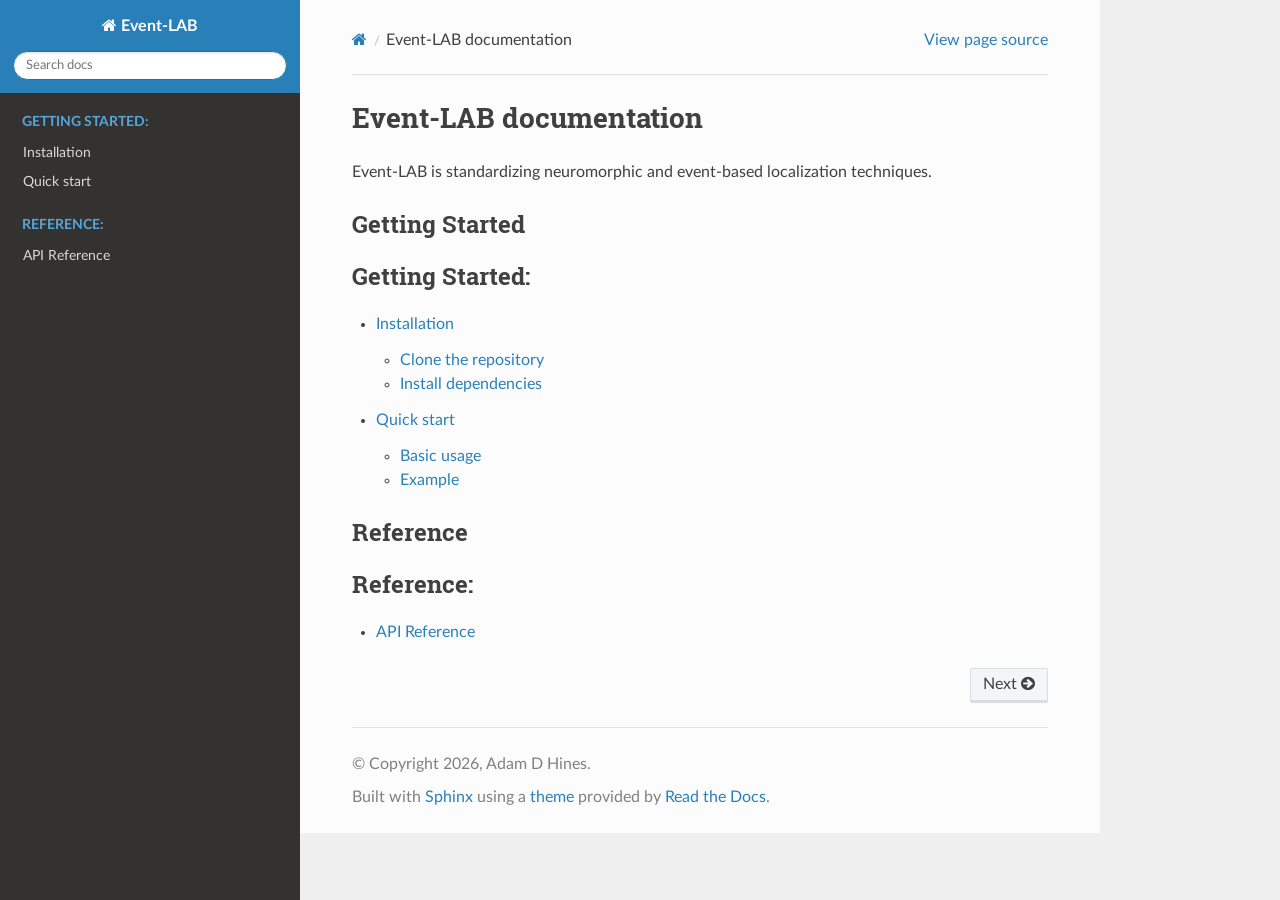
<file: docs/_build/html/index.html>
<!DOCTYPE html>
<html class="writer-html5" lang="en" data-content_root="./">
<head>
  <meta charset="utf-8" /><meta name="viewport" content="width=device-width, initial-scale=1" />

  <meta name="viewport" content="width=device-width, initial-scale=1.0" />
  <title>Event-LAB documentation &mdash; Event-LAB 0.1.0 documentation</title>
      <link rel="stylesheet" type="text/css" href="_static/pygments.css?v=b86133f3" />
      <link rel="stylesheet" type="text/css" href="_static/css/theme.css?v=9edc463e" />

  
    <link rel="canonical" href="/index.html" />
      <script src="_static/jquery.js?v=5d32c60e"></script>
      <script src="_static/_sphinx_javascript_frameworks_compat.js?v=2cd50e6c"></script>
      <script src="_static/documentation_options.js?v=01f34227"></script>
      <script src="_static/doctools.js?v=9bcbadda"></script>
      <script src="_static/sphinx_highlight.js?v=dc90522c"></script>
    <script src="_static/js/theme.js"></script>
    <link rel="index" title="Index" href="genindex.html" />
    <link rel="search" title="Search" href="search.html" />
    <link rel="next" title="Installation" href="installation.html" /> 
</head>

<body class="wy-body-for-nav"> 
  <div class="wy-grid-for-nav">
    <nav data-toggle="wy-nav-shift" class="wy-nav-side">
      <div class="wy-side-scroll">
        <div class="wy-side-nav-search" >

          
          
          <a href="#" class="icon icon-home">
            Event-LAB
          </a>
<div role="search">
  <form id="rtd-search-form" class="wy-form" action="search.html" method="get">
    <input type="text" name="q" placeholder="Search docs" aria-label="Search docs" />
    <input type="hidden" name="check_keywords" value="yes" />
    <input type="hidden" name="area" value="default" />
  </form>
</div>
        </div><div class="wy-menu wy-menu-vertical" data-spy="affix" role="navigation" aria-label="Navigation menu">
              <p class="caption" role="heading"><span class="caption-text">Getting Started:</span></p>
<ul>
<li class="toctree-l1"><a class="reference internal" href="installation.html">Installation</a></li>
<li class="toctree-l1"><a class="reference internal" href="quickstart.html">Quick start</a></li>
</ul>
<p class="caption" role="heading"><span class="caption-text">Reference:</span></p>
<ul>
<li class="toctree-l1"><a class="reference internal" href="api.html">API Reference</a></li>
</ul>

        </div>
      </div>
    </nav>

    <section data-toggle="wy-nav-shift" class="wy-nav-content-wrap"><nav class="wy-nav-top" aria-label="Mobile navigation menu" >
          <i data-toggle="wy-nav-top" class="fa fa-bars"></i>
          <a href="#">Event-LAB</a>
      </nav>

      <div class="wy-nav-content">
        <div class="rst-content">
          <div role="navigation" aria-label="Page navigation">
  <ul class="wy-breadcrumbs">
      <li><a href="#" class="icon icon-home" aria-label="Home"></a></li>
      <li class="breadcrumb-item active">Event-LAB documentation</li>
      <li class="wy-breadcrumbs-aside">
            <a href="_sources/index.rst.txt" rel="nofollow"> View page source</a>
      </li>
  </ul>
  <hr/>
</div>
          <div role="main" class="document" itemscope="itemscope" itemtype="http://schema.org/Article">
           <div itemprop="articleBody">
             
  <section id="event-lab-documentation">
<h1>Event-LAB documentation<a class="headerlink" href="#event-lab-documentation" title="Link to this heading"></a></h1>
<p>Event-LAB is standardizing neuromorphic and event-based localization techniques.</p>
<section id="getting-started">
<h2>Getting Started<a class="headerlink" href="#getting-started" title="Link to this heading"></a></h2>
<div class="toctree-wrapper compound">
<p class="caption" role="heading"><span class="caption-text">Getting Started:</span></p>
<ul>
<li class="toctree-l1"><a class="reference internal" href="installation.html">Installation</a><ul>
<li class="toctree-l2"><a class="reference internal" href="installation.html#clone-the-repository">Clone the repository</a></li>
<li class="toctree-l2"><a class="reference internal" href="installation.html#install-dependencies">Install dependencies</a></li>
</ul>
</li>
<li class="toctree-l1"><a class="reference internal" href="quickstart.html">Quick start</a><ul>
<li class="toctree-l2"><a class="reference internal" href="quickstart.html#basic-usage">Basic usage</a></li>
<li class="toctree-l2"><a class="reference internal" href="quickstart.html#example">Example</a></li>
</ul>
</li>
</ul>
</div>
</section>
<section id="reference">
<h2>Reference<a class="headerlink" href="#reference" title="Link to this heading"></a></h2>
<div class="toctree-wrapper compound">
<p class="caption" role="heading"><span class="caption-text">Reference:</span></p>
<ul>
<li class="toctree-l1"><a class="reference internal" href="api.html">API Reference</a></li>
</ul>
</div>
</section>
</section>


           </div>
          </div>
          <footer><div class="rst-footer-buttons" role="navigation" aria-label="Footer">
        <a href="installation.html" class="btn btn-neutral float-right" title="Installation" accesskey="n" rel="next">Next <span class="fa fa-arrow-circle-right" aria-hidden="true"></span></a>
    </div>

  <hr/>

  <div role="contentinfo">
    <p>&#169; Copyright 2026, Adam D Hines.</p>
  </div>

  Built with <a href="https://www.sphinx-doc.org/">Sphinx</a> using a
    <a href="https://github.com/readthedocs/sphinx_rtd_theme">theme</a>
    provided by <a href="https://readthedocs.org">Read the Docs</a>.
   

</footer>
        </div>
      </div>
    </section>
  </div>
  <script>
      jQuery(function () {
          SphinxRtdTheme.Navigation.enable(true);
      });
  </script> 

</body>
</html>
</file>
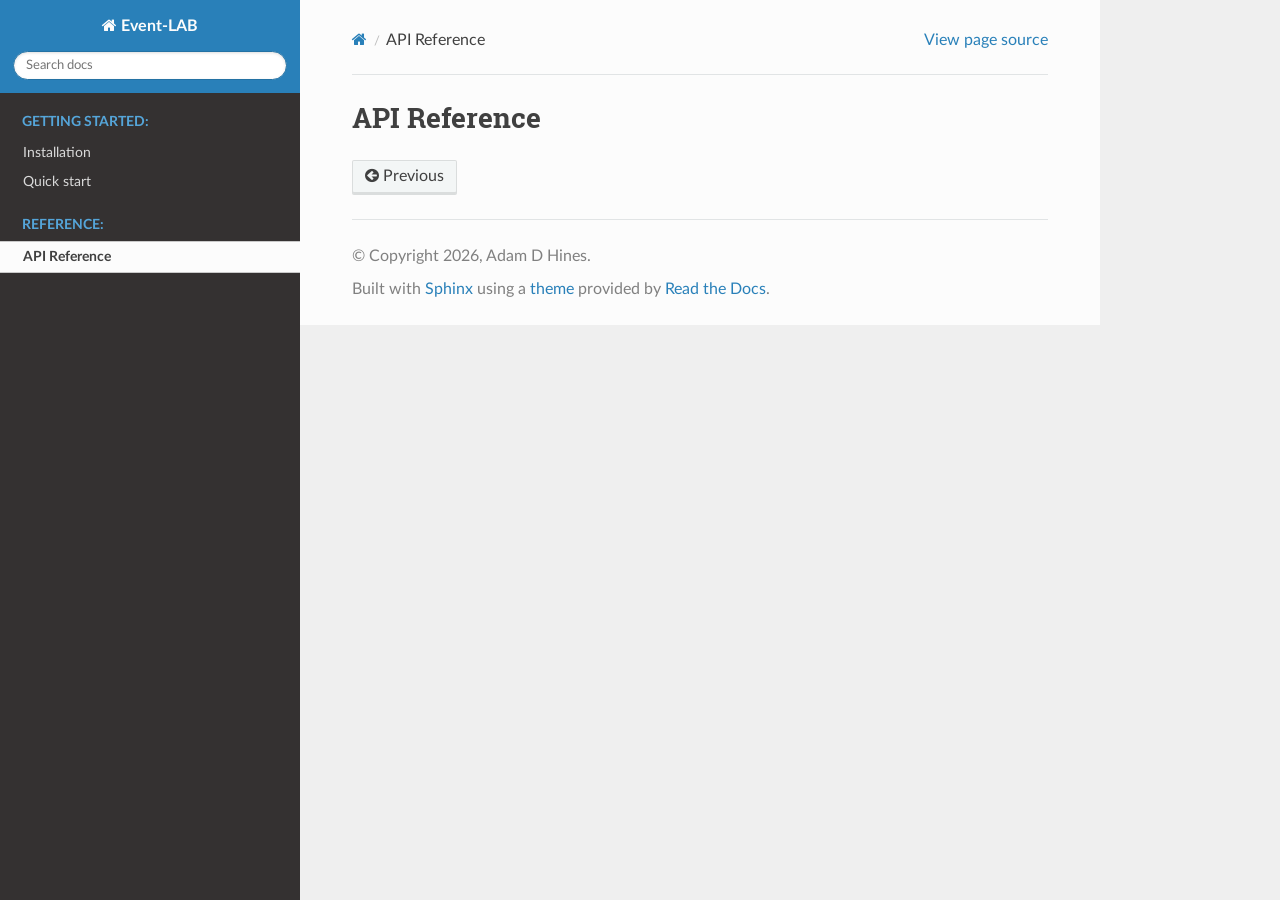
<file: docs/_build/html/api.html>
<!DOCTYPE html>
<html class="writer-html5" lang="en" data-content_root="./">
<head>
  <meta charset="utf-8" /><meta name="viewport" content="width=device-width, initial-scale=1" />

  <meta name="viewport" content="width=device-width, initial-scale=1.0" />
  <title>API Reference &mdash; Event-LAB 0.1.0 documentation</title>
      <link rel="stylesheet" type="text/css" href="_static/pygments.css?v=b86133f3" />
      <link rel="stylesheet" type="text/css" href="_static/css/theme.css?v=9edc463e" />

  
    <link rel="canonical" href="/api.html" />
      <script src="_static/jquery.js?v=5d32c60e"></script>
      <script src="_static/_sphinx_javascript_frameworks_compat.js?v=2cd50e6c"></script>
      <script src="_static/documentation_options.js?v=01f34227"></script>
      <script src="_static/doctools.js?v=9bcbadda"></script>
      <script src="_static/sphinx_highlight.js?v=dc90522c"></script>
    <script src="_static/js/theme.js"></script>
    <link rel="index" title="Index" href="genindex.html" />
    <link rel="search" title="Search" href="search.html" />
    <link rel="prev" title="Quick start" href="quickstart.html" /> 
</head>

<body class="wy-body-for-nav"> 
  <div class="wy-grid-for-nav">
    <nav data-toggle="wy-nav-shift" class="wy-nav-side">
      <div class="wy-side-scroll">
        <div class="wy-side-nav-search" >

          
          
          <a href="index.html" class="icon icon-home">
            Event-LAB
          </a>
<div role="search">
  <form id="rtd-search-form" class="wy-form" action="search.html" method="get">
    <input type="text" name="q" placeholder="Search docs" aria-label="Search docs" />
    <input type="hidden" name="check_keywords" value="yes" />
    <input type="hidden" name="area" value="default" />
  </form>
</div>
        </div><div class="wy-menu wy-menu-vertical" data-spy="affix" role="navigation" aria-label="Navigation menu">
              <p class="caption" role="heading"><span class="caption-text">Getting Started:</span></p>
<ul>
<li class="toctree-l1"><a class="reference internal" href="installation.html">Installation</a></li>
<li class="toctree-l1"><a class="reference internal" href="quickstart.html">Quick start</a></li>
</ul>
<p class="caption" role="heading"><span class="caption-text">Reference:</span></p>
<ul class="current">
<li class="toctree-l1 current"><a class="current reference internal" href="#">API Reference</a></li>
</ul>

        </div>
      </div>
    </nav>

    <section data-toggle="wy-nav-shift" class="wy-nav-content-wrap"><nav class="wy-nav-top" aria-label="Mobile navigation menu" >
          <i data-toggle="wy-nav-top" class="fa fa-bars"></i>
          <a href="index.html">Event-LAB</a>
      </nav>

      <div class="wy-nav-content">
        <div class="rst-content">
          <div role="navigation" aria-label="Page navigation">
  <ul class="wy-breadcrumbs">
      <li><a href="index.html" class="icon icon-home" aria-label="Home"></a></li>
      <li class="breadcrumb-item active">API Reference</li>
      <li class="wy-breadcrumbs-aside">
            <a href="_sources/api.rst.txt" rel="nofollow"> View page source</a>
      </li>
  </ul>
  <hr/>
</div>
          <div role="main" class="document" itemscope="itemscope" itemtype="http://schema.org/Article">
           <div itemprop="articleBody">
             
  <section id="api-reference">
<h1>API Reference<a class="headerlink" href="#api-reference" title="Link to this heading"></a></h1>
</section>


           </div>
          </div>
          <footer><div class="rst-footer-buttons" role="navigation" aria-label="Footer">
        <a href="quickstart.html" class="btn btn-neutral float-left" title="Quick start" accesskey="p" rel="prev"><span class="fa fa-arrow-circle-left" aria-hidden="true"></span> Previous</a>
    </div>

  <hr/>

  <div role="contentinfo">
    <p>&#169; Copyright 2026, Adam D Hines.</p>
  </div>

  Built with <a href="https://www.sphinx-doc.org/">Sphinx</a> using a
    <a href="https://github.com/readthedocs/sphinx_rtd_theme">theme</a>
    provided by <a href="https://readthedocs.org">Read the Docs</a>.
   

</footer>
        </div>
      </div>
    </section>
  </div>
  <script>
      jQuery(function () {
          SphinxRtdTheme.Navigation.enable(true);
      });
  </script> 

</body>
</html>
</file>
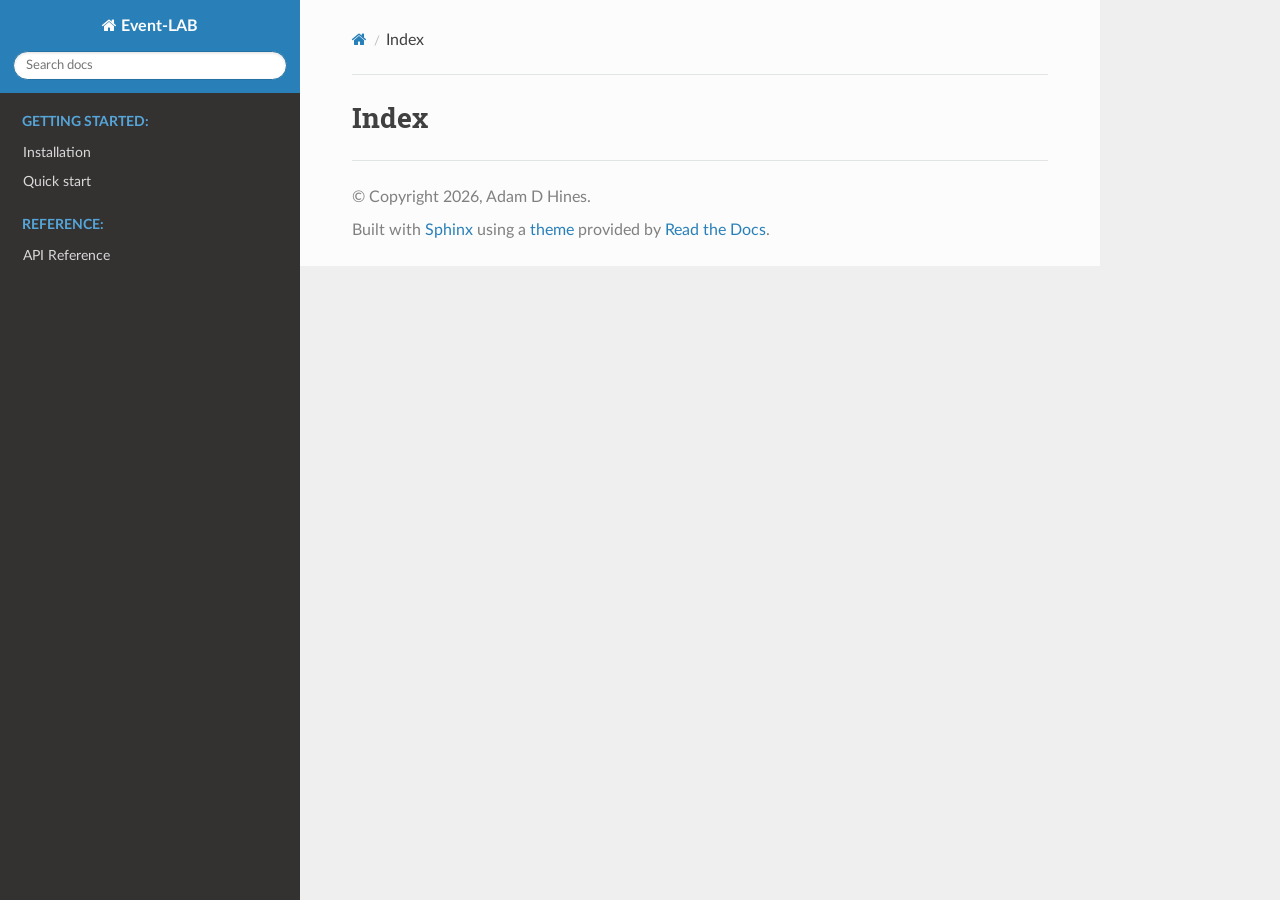
<file: docs/_build/html/genindex.html>
<!DOCTYPE html>
<html class="writer-html5" lang="en" data-content_root="./">
<head>
  <meta charset="utf-8" />
  <meta name="viewport" content="width=device-width, initial-scale=1.0" />
  <title>Index &mdash; Event-LAB 0.1.0 documentation</title>
      <link rel="stylesheet" type="text/css" href="_static/pygments.css?v=b86133f3" />
      <link rel="stylesheet" type="text/css" href="_static/css/theme.css?v=9edc463e" />

  
    <link rel="canonical" href="/genindex.html" />
      <script src="_static/jquery.js?v=5d32c60e"></script>
      <script src="_static/_sphinx_javascript_frameworks_compat.js?v=2cd50e6c"></script>
      <script src="_static/documentation_options.js?v=01f34227"></script>
      <script src="_static/doctools.js?v=9bcbadda"></script>
      <script src="_static/sphinx_highlight.js?v=dc90522c"></script>
    <script src="_static/js/theme.js"></script>
    <link rel="index" title="Index" href="#" />
    <link rel="search" title="Search" href="search.html" /> 
</head>

<body class="wy-body-for-nav"> 
  <div class="wy-grid-for-nav">
    <nav data-toggle="wy-nav-shift" class="wy-nav-side">
      <div class="wy-side-scroll">
        <div class="wy-side-nav-search" >

          
          
          <a href="index.html" class="icon icon-home">
            Event-LAB
          </a>
<div role="search">
  <form id="rtd-search-form" class="wy-form" action="search.html" method="get">
    <input type="text" name="q" placeholder="Search docs" aria-label="Search docs" />
    <input type="hidden" name="check_keywords" value="yes" />
    <input type="hidden" name="area" value="default" />
  </form>
</div>
        </div><div class="wy-menu wy-menu-vertical" data-spy="affix" role="navigation" aria-label="Navigation menu">
              <p class="caption" role="heading"><span class="caption-text">Getting Started:</span></p>
<ul>
<li class="toctree-l1"><a class="reference internal" href="installation.html">Installation</a></li>
<li class="toctree-l1"><a class="reference internal" href="quickstart.html">Quick start</a></li>
</ul>
<p class="caption" role="heading"><span class="caption-text">Reference:</span></p>
<ul>
<li class="toctree-l1"><a class="reference internal" href="api.html">API Reference</a></li>
</ul>

        </div>
      </div>
    </nav>

    <section data-toggle="wy-nav-shift" class="wy-nav-content-wrap"><nav class="wy-nav-top" aria-label="Mobile navigation menu" >
          <i data-toggle="wy-nav-top" class="fa fa-bars"></i>
          <a href="index.html">Event-LAB</a>
      </nav>

      <div class="wy-nav-content">
        <div class="rst-content">
          <div role="navigation" aria-label="Page navigation">
  <ul class="wy-breadcrumbs">
      <li><a href="index.html" class="icon icon-home" aria-label="Home"></a></li>
      <li class="breadcrumb-item active">Index</li>
      <li class="wy-breadcrumbs-aside">
      </li>
  </ul>
  <hr/>
</div>
          <div role="main" class="document" itemscope="itemscope" itemtype="http://schema.org/Article">
           <div itemprop="articleBody">
             

<h1 id="index">Index</h1>

<div class="genindex-jumpbox">
 
</div>


           </div>
          </div>
          <footer>

  <hr/>

  <div role="contentinfo">
    <p>&#169; Copyright 2026, Adam D Hines.</p>
  </div>

  Built with <a href="https://www.sphinx-doc.org/">Sphinx</a> using a
    <a href="https://github.com/readthedocs/sphinx_rtd_theme">theme</a>
    provided by <a href="https://readthedocs.org">Read the Docs</a>.
   

</footer>
        </div>
      </div>
    </section>
  </div>
  <script>
      jQuery(function () {
          SphinxRtdTheme.Navigation.enable(true);
      });
  </script> 

</body>
</html>
</file>
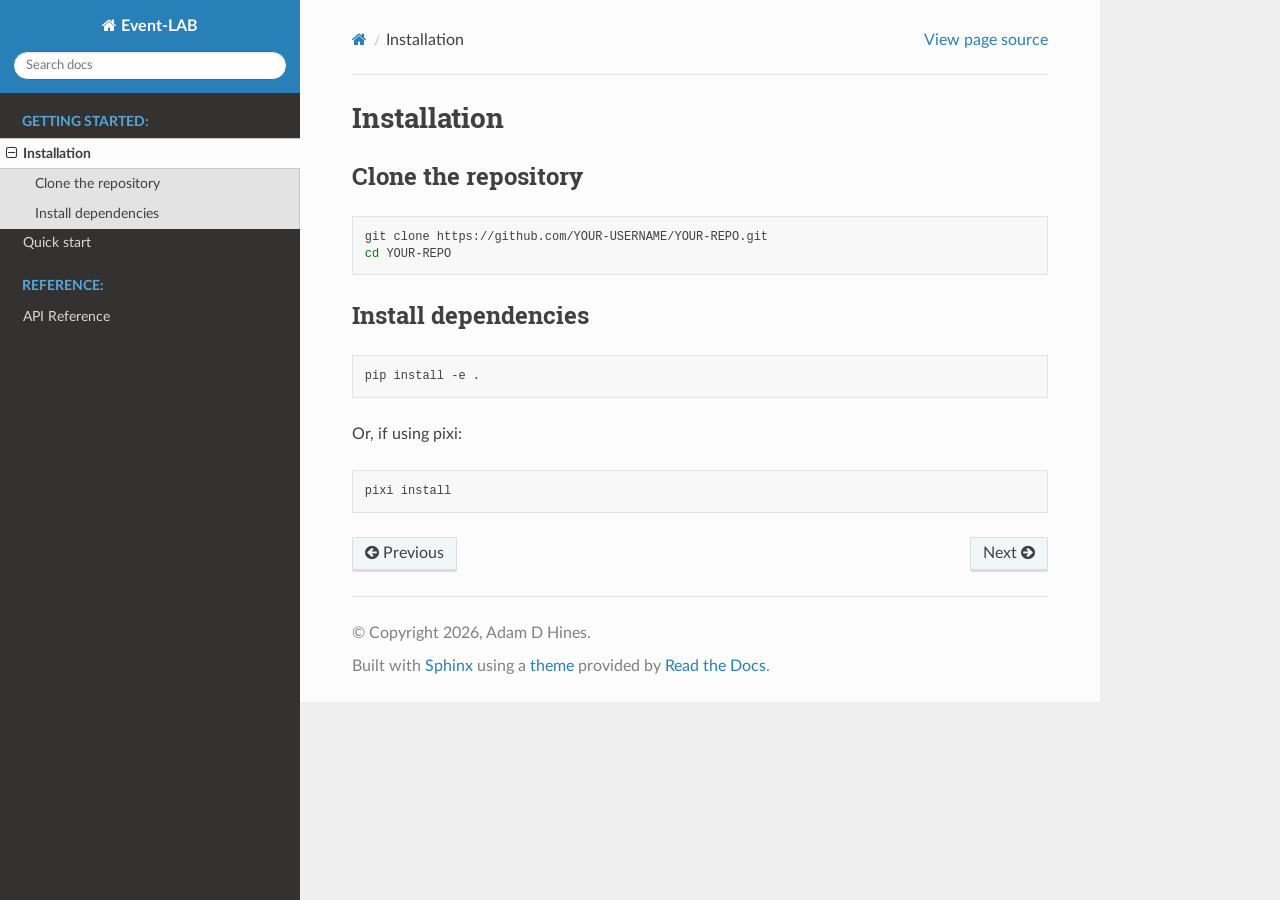
<file: docs/_build/html/installation.html>
<!DOCTYPE html>
<html class="writer-html5" lang="en" data-content_root="./">
<head>
  <meta charset="utf-8" /><meta name="viewport" content="width=device-width, initial-scale=1" />

  <meta name="viewport" content="width=device-width, initial-scale=1.0" />
  <title>Installation &mdash; Event-LAB 0.1.0 documentation</title>
      <link rel="stylesheet" type="text/css" href="_static/pygments.css?v=b86133f3" />
      <link rel="stylesheet" type="text/css" href="_static/css/theme.css?v=9edc463e" />

  
    <link rel="canonical" href="/installation.html" />
      <script src="_static/jquery.js?v=5d32c60e"></script>
      <script src="_static/_sphinx_javascript_frameworks_compat.js?v=2cd50e6c"></script>
      <script src="_static/documentation_options.js?v=01f34227"></script>
      <script src="_static/doctools.js?v=9bcbadda"></script>
      <script src="_static/sphinx_highlight.js?v=dc90522c"></script>
    <script src="_static/js/theme.js"></script>
    <link rel="index" title="Index" href="genindex.html" />
    <link rel="search" title="Search" href="search.html" />
    <link rel="next" title="Quick start" href="quickstart.html" />
    <link rel="prev" title="Event-LAB documentation" href="index.html" /> 
</head>

<body class="wy-body-for-nav"> 
  <div class="wy-grid-for-nav">
    <nav data-toggle="wy-nav-shift" class="wy-nav-side">
      <div class="wy-side-scroll">
        <div class="wy-side-nav-search" >

          
          
          <a href="index.html" class="icon icon-home">
            Event-LAB
          </a>
<div role="search">
  <form id="rtd-search-form" class="wy-form" action="search.html" method="get">
    <input type="text" name="q" placeholder="Search docs" aria-label="Search docs" />
    <input type="hidden" name="check_keywords" value="yes" />
    <input type="hidden" name="area" value="default" />
  </form>
</div>
        </div><div class="wy-menu wy-menu-vertical" data-spy="affix" role="navigation" aria-label="Navigation menu">
              <p class="caption" role="heading"><span class="caption-text">Getting Started:</span></p>
<ul class="current">
<li class="toctree-l1 current"><a class="current reference internal" href="#">Installation</a><ul>
<li class="toctree-l2"><a class="reference internal" href="#clone-the-repository">Clone the repository</a></li>
<li class="toctree-l2"><a class="reference internal" href="#install-dependencies">Install dependencies</a></li>
</ul>
</li>
<li class="toctree-l1"><a class="reference internal" href="quickstart.html">Quick start</a></li>
</ul>
<p class="caption" role="heading"><span class="caption-text">Reference:</span></p>
<ul>
<li class="toctree-l1"><a class="reference internal" href="api.html">API Reference</a></li>
</ul>

        </div>
      </div>
    </nav>

    <section data-toggle="wy-nav-shift" class="wy-nav-content-wrap"><nav class="wy-nav-top" aria-label="Mobile navigation menu" >
          <i data-toggle="wy-nav-top" class="fa fa-bars"></i>
          <a href="index.html">Event-LAB</a>
      </nav>

      <div class="wy-nav-content">
        <div class="rst-content">
          <div role="navigation" aria-label="Page navigation">
  <ul class="wy-breadcrumbs">
      <li><a href="index.html" class="icon icon-home" aria-label="Home"></a></li>
      <li class="breadcrumb-item active">Installation</li>
      <li class="wy-breadcrumbs-aside">
            <a href="_sources/installation.rst.txt" rel="nofollow"> View page source</a>
      </li>
  </ul>
  <hr/>
</div>
          <div role="main" class="document" itemscope="itemscope" itemtype="http://schema.org/Article">
           <div itemprop="articleBody">
             
  <section id="installation">
<h1>Installation<a class="headerlink" href="#installation" title="Link to this heading"></a></h1>
<section id="clone-the-repository">
<h2>Clone the repository<a class="headerlink" href="#clone-the-repository" title="Link to this heading"></a></h2>
<div class="highlight-bash notranslate"><div class="highlight"><pre><span></span>git<span class="w"> </span>clone<span class="w"> </span>https://github.com/YOUR-USERNAME/YOUR-REPO.git
<span class="nb">cd</span><span class="w"> </span>YOUR-REPO
</pre></div>
</div>
</section>
<section id="install-dependencies">
<h2>Install dependencies<a class="headerlink" href="#install-dependencies" title="Link to this heading"></a></h2>
<div class="highlight-bash notranslate"><div class="highlight"><pre><span></span>pip<span class="w"> </span>install<span class="w"> </span>-e<span class="w"> </span>.
</pre></div>
</div>
<p>Or, if using pixi:</p>
<div class="highlight-bash notranslate"><div class="highlight"><pre><span></span>pixi<span class="w"> </span>install
</pre></div>
</div>
</section>
</section>


           </div>
          </div>
          <footer><div class="rst-footer-buttons" role="navigation" aria-label="Footer">
        <a href="index.html" class="btn btn-neutral float-left" title="Event-LAB documentation" accesskey="p" rel="prev"><span class="fa fa-arrow-circle-left" aria-hidden="true"></span> Previous</a>
        <a href="quickstart.html" class="btn btn-neutral float-right" title="Quick start" accesskey="n" rel="next">Next <span class="fa fa-arrow-circle-right" aria-hidden="true"></span></a>
    </div>

  <hr/>

  <div role="contentinfo">
    <p>&#169; Copyright 2026, Adam D Hines.</p>
  </div>

  Built with <a href="https://www.sphinx-doc.org/">Sphinx</a> using a
    <a href="https://github.com/readthedocs/sphinx_rtd_theme">theme</a>
    provided by <a href="https://readthedocs.org">Read the Docs</a>.
   

</footer>
        </div>
      </div>
    </section>
  </div>
  <script>
      jQuery(function () {
          SphinxRtdTheme.Navigation.enable(true);
      });
  </script> 

</body>
</html>
</file>
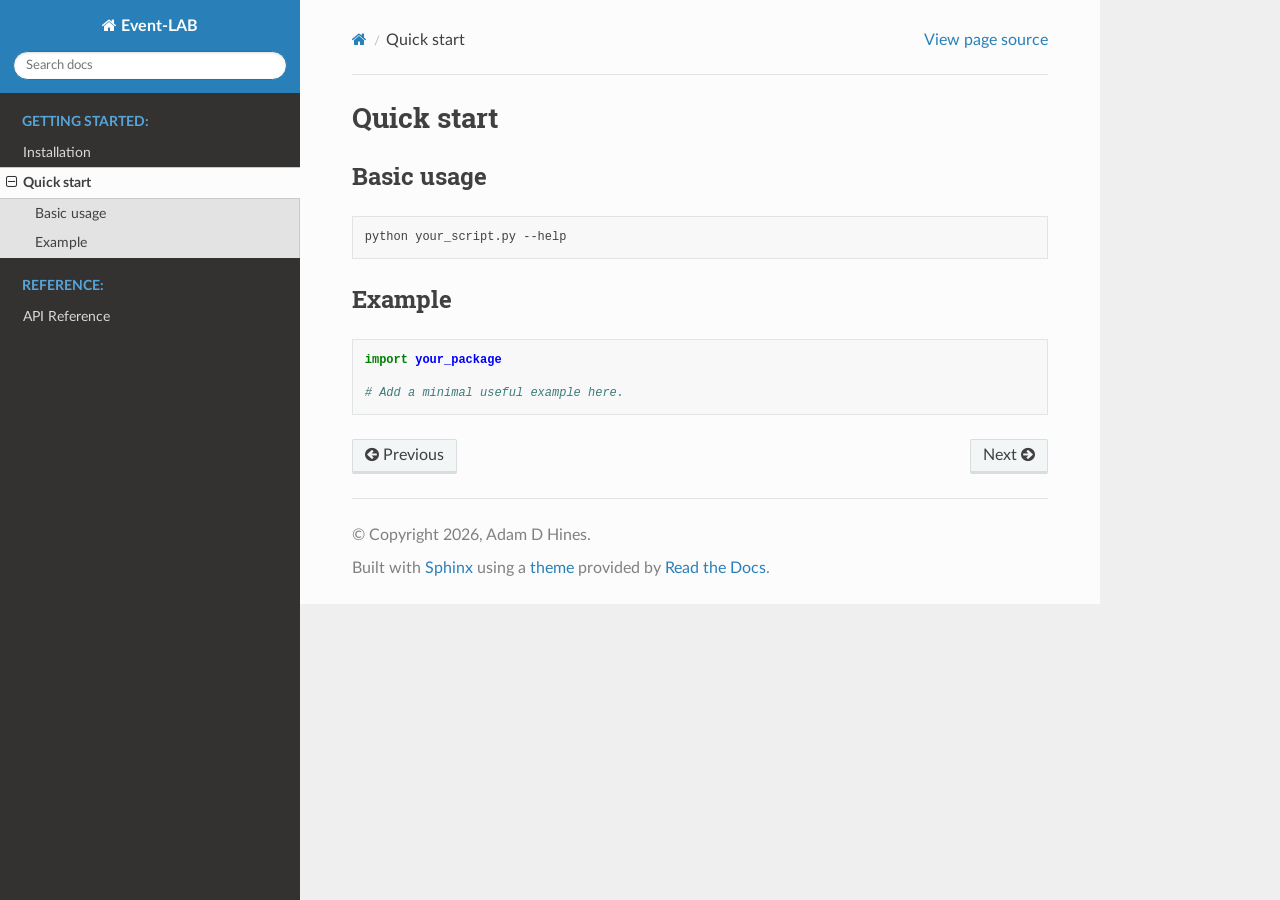
<file: docs/_build/html/quickstart.html>
<!DOCTYPE html>
<html class="writer-html5" lang="en" data-content_root="./">
<head>
  <meta charset="utf-8" /><meta name="viewport" content="width=device-width, initial-scale=1" />

  <meta name="viewport" content="width=device-width, initial-scale=1.0" />
  <title>Quick start &mdash; Event-LAB 0.1.0 documentation</title>
      <link rel="stylesheet" type="text/css" href="_static/pygments.css?v=b86133f3" />
      <link rel="stylesheet" type="text/css" href="_static/css/theme.css?v=9edc463e" />

  
    <link rel="canonical" href="/quickstart.html" />
      <script src="_static/jquery.js?v=5d32c60e"></script>
      <script src="_static/_sphinx_javascript_frameworks_compat.js?v=2cd50e6c"></script>
      <script src="_static/documentation_options.js?v=01f34227"></script>
      <script src="_static/doctools.js?v=9bcbadda"></script>
      <script src="_static/sphinx_highlight.js?v=dc90522c"></script>
    <script src="_static/js/theme.js"></script>
    <link rel="index" title="Index" href="genindex.html" />
    <link rel="search" title="Search" href="search.html" />
    <link rel="next" title="API Reference" href="api.html" />
    <link rel="prev" title="Installation" href="installation.html" /> 
</head>

<body class="wy-body-for-nav"> 
  <div class="wy-grid-for-nav">
    <nav data-toggle="wy-nav-shift" class="wy-nav-side">
      <div class="wy-side-scroll">
        <div class="wy-side-nav-search" >

          
          
          <a href="index.html" class="icon icon-home">
            Event-LAB
          </a>
<div role="search">
  <form id="rtd-search-form" class="wy-form" action="search.html" method="get">
    <input type="text" name="q" placeholder="Search docs" aria-label="Search docs" />
    <input type="hidden" name="check_keywords" value="yes" />
    <input type="hidden" name="area" value="default" />
  </form>
</div>
        </div><div class="wy-menu wy-menu-vertical" data-spy="affix" role="navigation" aria-label="Navigation menu">
              <p class="caption" role="heading"><span class="caption-text">Getting Started:</span></p>
<ul class="current">
<li class="toctree-l1"><a class="reference internal" href="installation.html">Installation</a></li>
<li class="toctree-l1 current"><a class="current reference internal" href="#">Quick start</a><ul>
<li class="toctree-l2"><a class="reference internal" href="#basic-usage">Basic usage</a></li>
<li class="toctree-l2"><a class="reference internal" href="#example">Example</a></li>
</ul>
</li>
</ul>
<p class="caption" role="heading"><span class="caption-text">Reference:</span></p>
<ul>
<li class="toctree-l1"><a class="reference internal" href="api.html">API Reference</a></li>
</ul>

        </div>
      </div>
    </nav>

    <section data-toggle="wy-nav-shift" class="wy-nav-content-wrap"><nav class="wy-nav-top" aria-label="Mobile navigation menu" >
          <i data-toggle="wy-nav-top" class="fa fa-bars"></i>
          <a href="index.html">Event-LAB</a>
      </nav>

      <div class="wy-nav-content">
        <div class="rst-content">
          <div role="navigation" aria-label="Page navigation">
  <ul class="wy-breadcrumbs">
      <li><a href="index.html" class="icon icon-home" aria-label="Home"></a></li>
      <li class="breadcrumb-item active">Quick start</li>
      <li class="wy-breadcrumbs-aside">
            <a href="_sources/quickstart.rst.txt" rel="nofollow"> View page source</a>
      </li>
  </ul>
  <hr/>
</div>
          <div role="main" class="document" itemscope="itemscope" itemtype="http://schema.org/Article">
           <div itemprop="articleBody">
             
  <section id="quick-start">
<h1>Quick start<a class="headerlink" href="#quick-start" title="Link to this heading"></a></h1>
<section id="basic-usage">
<h2>Basic usage<a class="headerlink" href="#basic-usage" title="Link to this heading"></a></h2>
<div class="highlight-bash notranslate"><div class="highlight"><pre><span></span>python<span class="w"> </span>your_script.py<span class="w"> </span>--help
</pre></div>
</div>
</section>
<section id="example">
<h2>Example<a class="headerlink" href="#example" title="Link to this heading"></a></h2>
<div class="highlight-python notranslate"><div class="highlight"><pre><span></span><span class="kn">import</span><span class="w"> </span><span class="nn">your_package</span>

<span class="c1"># Add a minimal useful example here.</span>
</pre></div>
</div>
</section>
</section>


           </div>
          </div>
          <footer><div class="rst-footer-buttons" role="navigation" aria-label="Footer">
        <a href="installation.html" class="btn btn-neutral float-left" title="Installation" accesskey="p" rel="prev"><span class="fa fa-arrow-circle-left" aria-hidden="true"></span> Previous</a>
        <a href="api.html" class="btn btn-neutral float-right" title="API Reference" accesskey="n" rel="next">Next <span class="fa fa-arrow-circle-right" aria-hidden="true"></span></a>
    </div>

  <hr/>

  <div role="contentinfo">
    <p>&#169; Copyright 2026, Adam D Hines.</p>
  </div>

  Built with <a href="https://www.sphinx-doc.org/">Sphinx</a> using a
    <a href="https://github.com/readthedocs/sphinx_rtd_theme">theme</a>
    provided by <a href="https://readthedocs.org">Read the Docs</a>.
   

</footer>
        </div>
      </div>
    </section>
  </div>
  <script>
      jQuery(function () {
          SphinxRtdTheme.Navigation.enable(true);
      });
  </script> 

</body>
</html>
</file>
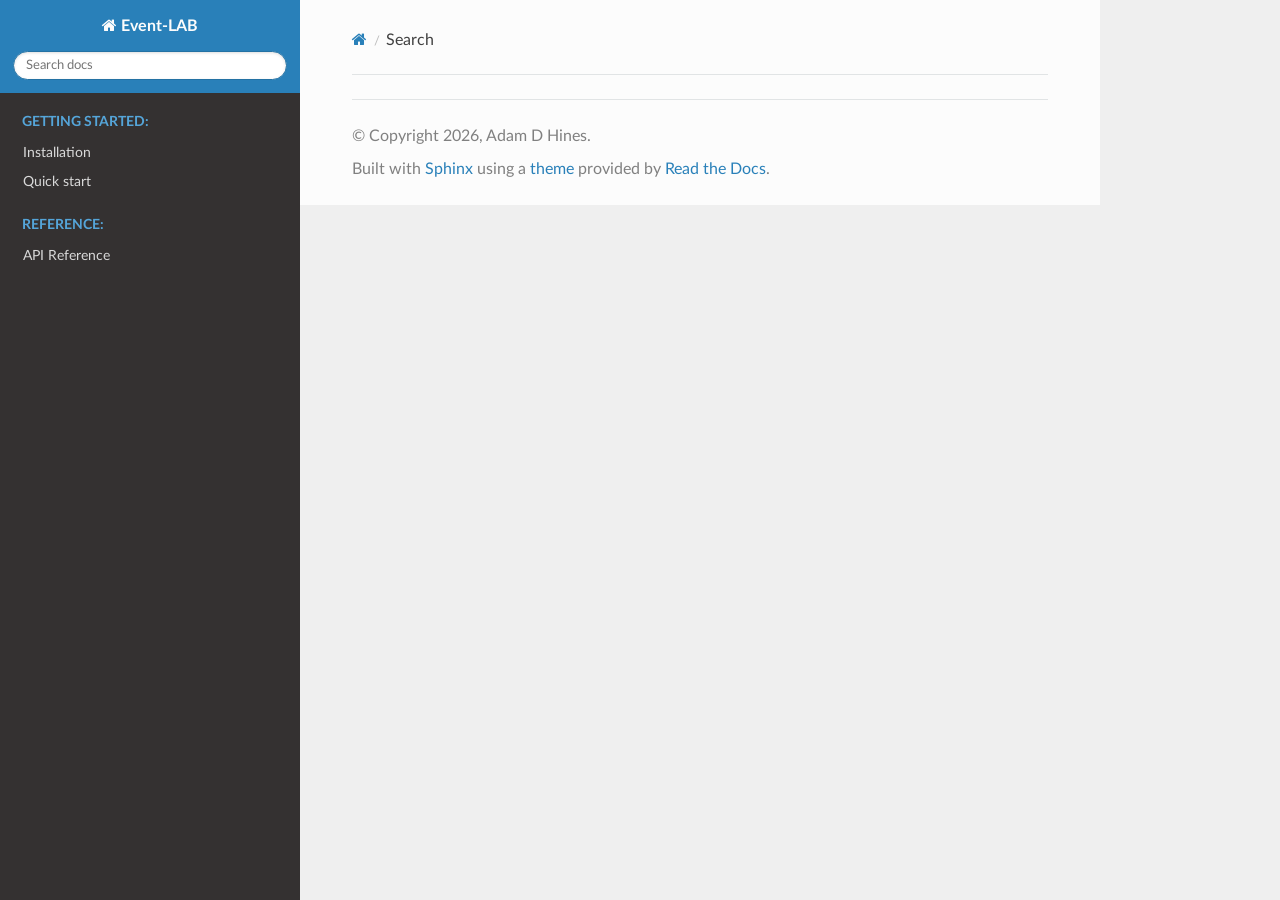
<file: docs/_build/html/search.html>
<!DOCTYPE html>
<html class="writer-html5" lang="en" data-content_root="./">
<head>
  <meta charset="utf-8" />
  <meta name="viewport" content="width=device-width, initial-scale=1.0" />
  <title>Search &mdash; Event-LAB 0.1.0 documentation</title>
      <link rel="stylesheet" type="text/css" href="_static/pygments.css?v=b86133f3" />
      <link rel="stylesheet" type="text/css" href="_static/css/theme.css?v=9edc463e" />

  
    <link rel="canonical" href="/search.html" />
    
      <script src="_static/jquery.js?v=5d32c60e"></script>
      <script src="_static/_sphinx_javascript_frameworks_compat.js?v=2cd50e6c"></script>
      <script src="_static/documentation_options.js?v=01f34227"></script>
      <script src="_static/doctools.js?v=9bcbadda"></script>
      <script src="_static/sphinx_highlight.js?v=dc90522c"></script>
    <script src="_static/js/theme.js"></script>
    <script src="_static/searchtools.js"></script>
    <script src="_static/language_data.js"></script>
    <link rel="index" title="Index" href="genindex.html" />
    <link rel="search" title="Search" href="#" /> 
</head>

<body class="wy-body-for-nav"> 
  <div class="wy-grid-for-nav">
    <nav data-toggle="wy-nav-shift" class="wy-nav-side">
      <div class="wy-side-scroll">
        <div class="wy-side-nav-search" >

          
          
          <a href="index.html" class="icon icon-home">
            Event-LAB
          </a>
<div role="search">
  <form id="rtd-search-form" class="wy-form" action="#" method="get">
    <input type="text" name="q" placeholder="Search docs" aria-label="Search docs" />
    <input type="hidden" name="check_keywords" value="yes" />
    <input type="hidden" name="area" value="default" />
  </form>
</div>
        </div><div class="wy-menu wy-menu-vertical" data-spy="affix" role="navigation" aria-label="Navigation menu">
              <p class="caption" role="heading"><span class="caption-text">Getting Started:</span></p>
<ul>
<li class="toctree-l1"><a class="reference internal" href="installation.html">Installation</a></li>
<li class="toctree-l1"><a class="reference internal" href="quickstart.html">Quick start</a></li>
</ul>
<p class="caption" role="heading"><span class="caption-text">Reference:</span></p>
<ul>
<li class="toctree-l1"><a class="reference internal" href="api.html">API Reference</a></li>
</ul>

        </div>
      </div>
    </nav>

    <section data-toggle="wy-nav-shift" class="wy-nav-content-wrap"><nav class="wy-nav-top" aria-label="Mobile navigation menu" >
          <i data-toggle="wy-nav-top" class="fa fa-bars"></i>
          <a href="index.html">Event-LAB</a>
      </nav>

      <div class="wy-nav-content">
        <div class="rst-content">
          <div role="navigation" aria-label="Page navigation">
  <ul class="wy-breadcrumbs">
      <li><a href="index.html" class="icon icon-home" aria-label="Home"></a></li>
      <li class="breadcrumb-item active">Search</li>
      <li class="wy-breadcrumbs-aside">
      </li>
  </ul>
  <hr/>
</div>
          <div role="main" class="document" itemscope="itemscope" itemtype="http://schema.org/Article">
           <div itemprop="articleBody">
             
  <noscript>
  <div id="fallback" class="admonition warning">
    <p class="last">
      Please activate JavaScript to enable the search functionality.
    </p>
  </div>
  </noscript>

  
  <div id="search-results">
  
  </div>

           </div>
          </div>
          <footer>

  <hr/>

  <div role="contentinfo">
    <p>&#169; Copyright 2026, Adam D Hines.</p>
  </div>

  Built with <a href="https://www.sphinx-doc.org/">Sphinx</a> using a
    <a href="https://github.com/readthedocs/sphinx_rtd_theme">theme</a>
    provided by <a href="https://readthedocs.org">Read the Docs</a>.
   

</footer>
        </div>
      </div>
    </section>
  </div>
  <script>
      jQuery(function () {
          SphinxRtdTheme.Navigation.enable(true);
      });
  </script>
  <script>
    jQuery(function() { Search.loadIndex("searchindex.js"); });
  </script>
  
  <script id="searchindexloader"></script>
   


</body>
</html>
</file>
<file: docs/_build/html/_static/pygments.css>
pre { line-height: 125%; }
td.linenos .normal { color: inherit; background-color: transparent; padding-left: 5px; padding-right: 5px; }
span.linenos { color: inherit; background-color: transparent; padding-left: 5px; padding-right: 5px; }
td.linenos .special { color: #000000; background-color: #ffffc0; padding-left: 5px; padding-right: 5px; }
span.linenos.special { color: #000000; background-color: #ffffc0; padding-left: 5px; padding-right: 5px; }
.highlight .hll { background-color: #ffffcc }
.highlight { background: #f8f8f8; }
.highlight .c { color: #3D7B7B; font-style: italic } /* Comment */
.highlight .err { border: 1px solid #F00 } /* Error */
.highlight .k { color: #008000; font-weight: bold } /* Keyword */
.highlight .o { color: #666 } /* Operator */
.highlight .ch { color: #3D7B7B; font-style: italic } /* Comment.Hashbang */
.highlight .cm { color: #3D7B7B; font-style: italic } /* Comment.Multiline */
.highlight .cp { color: #9C6500 } /* Comment.Preproc */
.highlight .cpf { color: #3D7B7B; font-style: italic } /* Comment.PreprocFile */
.highlight .c1 { color: #3D7B7B; font-style: italic } /* Comment.Single */
.highlight .cs { color: #3D7B7B; font-style: italic } /* Comment.Special */
.highlight .gd { color: #A00000 } /* Generic.Deleted */
.highlight .ge { font-style: italic } /* Generic.Emph */
.highlight .ges { font-weight: bold; font-style: italic } /* Generic.EmphStrong */
.highlight .gr { color: #E40000 } /* Generic.Error */
.highlight .gh { color: #000080; font-weight: bold } /* Generic.Heading */
.highlight .gi { color: #008400 } /* Generic.Inserted */
.highlight .go { color: #717171 } /* Generic.Output */
.highlight .gp { color: #000080; font-weight: bold } /* Generic.Prompt */
.highlight .gs { font-weight: bold } /* Generic.Strong */
.highlight .gu { color: #800080; font-weight: bold } /* Generic.Subheading */
.highlight .gt { color: #04D } /* Generic.Traceback */
.highlight .kc { color: #008000; font-weight: bold } /* Keyword.Constant */
.highlight .kd { color: #008000; font-weight: bold } /* Keyword.Declaration */
.highlight .kn { color: #008000; font-weight: bold } /* Keyword.Namespace */
.highlight .kp { color: #008000 } /* Keyword.Pseudo */
.highlight .kr { color: #008000; font-weight: bold } /* Keyword.Reserved */
.highlight .kt { color: #B00040 } /* Keyword.Type */
.highlight .m { color: #666 } /* Literal.Number */
.highlight .s { color: #BA2121 } /* Literal.String */
.highlight .na { color: #687822 } /* Name.Attribute */
.highlight .nb { color: #008000 } /* Name.Builtin */
.highlight .nc { color: #00F; font-weight: bold } /* Name.Class */
.highlight .no { color: #800 } /* Name.Constant */
.highlight .nd { color: #A2F } /* Name.Decorator */
.highlight .ni { color: #717171; font-weight: bold } /* Name.Entity */
.highlight .ne { color: #CB3F38; font-weight: bold } /* Name.Exception */
.highlight .nf { color: #00F } /* Name.Function */
.highlight .nl { color: #767600 } /* Name.Label */
.highlight .nn { color: #00F; font-weight: bold } /* Name.Namespace */
.highlight .nt { color: #008000; font-weight: bold } /* Name.Tag */
.highlight .nv { color: #19177C } /* Name.Variable */
.highlight .ow { color: #A2F; font-weight: bold } /* Operator.Word */
.highlight .w { color: #BBB } /* Text.Whitespace */
.highlight .mb { color: #666 } /* Literal.Number.Bin */
.highlight .mf { color: #666 } /* Literal.Number.Float */
.highlight .mh { color: #666 } /* Literal.Number.Hex */
.highlight .mi { color: #666 } /* Literal.Number.Integer */
.highlight .mo { color: #666 } /* Literal.Number.Oct */
.highlight .sa { color: #BA2121 } /* Literal.String.Affix */
.highlight .sb { color: #BA2121 } /* Literal.String.Backtick */
.highlight .sc { color: #BA2121 } /* Literal.String.Char */
.highlight .dl { color: #BA2121 } /* Literal.String.Delimiter */
.highlight .sd { color: #BA2121; font-style: italic } /* Literal.String.Doc */
.highlight .s2 { color: #BA2121 } /* Literal.String.Double */
.highlight .se { color: #AA5D1F; font-weight: bold } /* Literal.String.Escape */
.highlight .sh { color: #BA2121 } /* Literal.String.Heredoc */
.highlight .si { color: #A45A77; font-weight: bold } /* Literal.String.Interpol */
.highlight .sx { color: #008000 } /* Literal.String.Other */
.highlight .sr { color: #A45A77 } /* Literal.String.Regex */
.highlight .s1 { color: #BA2121 } /* Literal.String.Single */
.highlight .ss { color: #19177C } /* Literal.String.Symbol */
.highlight .bp { color: #008000 } /* Name.Builtin.Pseudo */
.highlight .fm { color: #00F } /* Name.Function.Magic */
.highlight .vc { color: #19177C } /* Name.Variable.Class */
.highlight .vg { color: #19177C } /* Name.Variable.Global */
.highlight .vi { color: #19177C } /* Name.Variable.Instance */
.highlight .vm { color: #19177C } /* Name.Variable.Magic */
.highlight .il { color: #666 } /* Literal.Number.Integer.Long */
</file>
<file: docs/_build/html/_static/css/theme.css>
html{box-sizing:border-box}*,:after,:before{box-sizing:inherit}article,aside,details,figcaption,figure,footer,header,hgroup,nav,section{display:block}audio,canvas,video{display:inline-block;*display:inline;*zoom:1}[hidden],audio:not([controls]){display:none}*{-webkit-box-sizing:border-box;-moz-box-sizing:border-box;box-sizing:border-box}html{font-size:100%;-webkit-text-size-adjust:100%;-ms-text-size-adjust:100%}body{margin:0}a:active,a:hover{outline:0}abbr[title]{border-bottom:1px dotted}b,strong{font-weight:700}blockquote{margin:0}dfn{font-style:italic}ins{background:#ff9;text-decoration:none}ins,mark{color:#000}mark{background:#ff0;font-style:italic;font-weight:700}.rst-content code,.rst-content tt,code,kbd,pre,samp{font-family:monospace,serif;_font-family:courier new,monospace;font-size:1em}pre{white-space:pre}q{quotes:none}q:after,q:before{content:"";content:none}small{font-size:85%}sub,sup{font-size:75%;line-height:0;position:relative;vertical-align:baseline}sup{top:-.5em}sub{bottom:-.25em}dl,ol,ul{margin:0;padding:0;list-style:none;list-style-image:none}li{list-style:none}dd{margin:0}img{border:0;-ms-interpolation-mode:bicubic;vertical-align:middle;max-width:100%}svg:not(:root){overflow:hidden}figure,form{margin:0}label{cursor:pointer}button,input,select,textarea{font-size:100%;margin:0;vertical-align:baseline;*vertical-align:middle}button,input{line-height:normal}button,input[type=button],input[type=reset],input[type=submit]{cursor:pointer;-webkit-appearance:button;*overflow:visible}button[disabled],input[disabled]{cursor:default}input[type=search]{-webkit-appearance:textfield;-moz-box-sizing:content-box;-webkit-box-sizing:content-box;box-sizing:content-box}textarea{resize:vertical}table{border-collapse:collapse;border-spacing:0}td{vertical-align:top}.chromeframe{margin:.2em 0;background:#ccc;color:#000;padding:.2em 0}.ir{display:block;border:0;text-indent:-999em;overflow:hidden;background-color:transparent;background-repeat:no-repeat;text-align:left;direction:ltr;*line-height:0}.ir br{display:none}.hidden{display:none!important;visibility:hidden}.visuallyhidden{border:0;clip:rect(0 0 0 0);height:1px;margin:-1px;overflow:hidden;padding:0;position:absolute;width:1px}.visuallyhidden.focusable:active,.visuallyhidden.focusable:focus{clip:auto;height:auto;margin:0;overflow:visible;position:static;width:auto}.invisible{visibility:hidden}.relative{position:relative}big,small{font-size:100%}@media print{body,html,section{background:none!important}*{box-shadow:none!important;text-shadow:none!important;filter:none!important;-ms-filter:none!important}a,a:visited{text-decoration:underline}.ir a:after,a[href^="#"]:after,a[href^="javascript:"]:after{content:""}blockquote,pre{page-break-inside:avoid}thead{display:table-header-group}img,tr{page-break-inside:avoid}img{max-width:100%!important}@page{margin:.5cm}.rst-content .toctree-wrapper>p.caption,h2,h3,p{orphans:3;widows:3}.rst-content .toctree-wrapper>p.caption,h2,h3{page-break-after:avoid}}.btn,.fa:before,.icon:before,.rst-content .admonition,.rst-content .admonition-title:before,.rst-content .admonition-todo,.rst-content .attention,.rst-content .caution,.rst-content .code-block-caption .headerlink:before,.rst-content .danger,.rst-content .eqno .headerlink:before,.rst-content .error,.rst-content .hint,.rst-content .important,.rst-content .note,.rst-content .seealso,.rst-content .tip,.rst-content .warning,.rst-content code.download span:first-child:before,.rst-content dl dt .headerlink:before,.rst-content h1 .headerlink:before,.rst-content h2 .headerlink:before,.rst-content h3 .headerlink:before,.rst-content h4 .headerlink:before,.rst-content h5 .headerlink:before,.rst-content h6 .headerlink:before,.rst-content p.caption .headerlink:before,.rst-content p .headerlink:before,.rst-content table>caption .headerlink:before,.rst-content tt.download span:first-child:before,.wy-alert,.wy-dropdown .caret:before,.wy-inline-validate.wy-inline-validate-danger .wy-input-context:before,.wy-inline-validate.wy-inline-validate-info .wy-input-context:before,.wy-inline-validate.wy-inline-validate-success .wy-input-context:before,.wy-inline-validate.wy-inline-validate-warning .wy-input-context:before,.wy-menu-vertical li.current>a button.toctree-expand:before,.wy-menu-vertical li.on a button.toctree-expand:before,.wy-menu-vertical li button.toctree-expand:before,input[type=color],input[type=date],input[type=datetime-local],input[type=datetime],input[type=email],input[type=month],input[type=number],input[type=password],input[type=search],input[type=tel],input[type=text],input[type=time],input[type=url],input[type=week],select,textarea{-webkit-font-smoothing:antialiased}.clearfix{*zoom:1}.clearfix:after,.clearfix:before{display:table;content:""}.clearfix:after{clear:both}/*!
 *  Font Awesome 4.7.0 by @davegandy - http://fontawesome.io - @fontawesome
 *  License - http://fontawesome.io/license (Font: SIL OFL 1.1, CSS: MIT License)
 */@font-face{font-family:FontAwesome;src:url(fonts/fontawesome-webfont.eot?674f50d287a8c48dc19ba404d20fe713);src:url(fonts/fontawesome-webfont.eot?674f50d287a8c48dc19ba404d20fe713?#iefix&v=4.7.0) format("embedded-opentype"),url(fonts/fontawesome-webfont.woff2?af7ae505a9eed503f8b8e6982036873e) format("woff2"),url(fonts/fontawesome-webfont.woff?fee66e712a8a08eef5805a46892932ad) format("woff"),url(fonts/fontawesome-webfont.ttf?b06871f281fee6b241d60582ae9369b9) format("truetype"),url(fonts/fontawesome-webfont.svg?912ec66d7572ff821749319396470bde#fontawesomeregular) format("svg");font-weight:400;font-style:normal}.fa,.icon,.rst-content .admonition-title,.rst-content .code-block-caption .headerlink,.rst-content .eqno .headerlink,.rst-content code.download span:first-child,.rst-content dl dt .headerlink,.rst-content h1 .headerlink,.rst-content h2 .headerlink,.rst-content h3 .headerlink,.rst-content h4 .headerlink,.rst-content h5 .headerlink,.rst-content h6 .headerlink,.rst-content p.caption .headerlink,.rst-content p .headerlink,.rst-content table>caption .headerlink,.rst-content tt.download span:first-child,.wy-menu-vertical li.current>a button.toctree-expand,.wy-menu-vertical li.on a button.toctree-expand,.wy-menu-vertical li button.toctree-expand{display:inline-block;font:normal normal normal 14px/1 FontAwesome;font-size:inherit;text-rendering:auto;-webkit-font-smoothing:antialiased;-moz-osx-font-smoothing:grayscale}.fa-lg{font-size:1.33333em;line-height:.75em;vertical-align:-15%}.fa-2x{font-size:2em}.fa-3x{font-size:3em}.fa-4x{font-size:4em}.fa-5x{font-size:5em}.fa-fw{width:1.28571em;text-align:center}.fa-ul{padding-left:0;margin-left:2.14286em;list-style-type:none}.fa-ul>li{position:relative}.fa-li{position:absolute;left:-2.14286em;width:2.14286em;top:.14286em;text-align:center}.fa-li.fa-lg{left:-1.85714em}.fa-border{padding:.2em .25em .15em;border:.08em solid #eee;border-radius:.1em}.fa-pull-left{float:left}.fa-pull-right{float:right}.fa-pull-left.icon,.fa.fa-pull-left,.rst-content .code-block-caption .fa-pull-left.headerlink,.rst-content .eqno .fa-pull-left.headerlink,.rst-content .fa-pull-left.admonition-title,.rst-content code.download span.fa-pull-left:first-child,.rst-content dl dt .fa-pull-left.headerlink,.rst-content h1 .fa-pull-left.headerlink,.rst-content h2 .fa-pull-left.headerlink,.rst-content h3 .fa-pull-left.headerlink,.rst-content h4 .fa-pull-left.headerlink,.rst-content h5 .fa-pull-left.headerlink,.rst-content h6 .fa-pull-left.headerlink,.rst-content p .fa-pull-left.headerlink,.rst-content table>caption .fa-pull-left.headerlink,.rst-content tt.download span.fa-pull-left:first-child,.wy-menu-vertical li.current>a button.fa-pull-left.toctree-expand,.wy-menu-vertical li.on a button.fa-pull-left.toctree-expand,.wy-menu-vertical li button.fa-pull-left.toctree-expand{margin-right:.3em}.fa-pull-right.icon,.fa.fa-pull-right,.rst-content .code-block-caption .fa-pull-right.headerlink,.rst-content .eqno .fa-pull-right.headerlink,.rst-content .fa-pull-right.admonition-title,.rst-content code.download span.fa-pull-right:first-child,.rst-content dl dt .fa-pull-right.headerlink,.rst-content h1 .fa-pull-right.headerlink,.rst-content h2 .fa-pull-right.headerlink,.rst-content h3 .fa-pull-right.headerlink,.rst-content h4 .fa-pull-right.headerlink,.rst-content h5 .fa-pull-right.headerlink,.rst-content h6 .fa-pull-right.headerlink,.rst-content p .fa-pull-right.headerlink,.rst-content table>caption .fa-pull-right.headerlink,.rst-content tt.download span.fa-pull-right:first-child,.wy-menu-vertical li.current>a button.fa-pull-right.toctree-expand,.wy-menu-vertical li.on a button.fa-pull-right.toctree-expand,.wy-menu-vertical li button.fa-pull-right.toctree-expand{margin-left:.3em}.pull-right{float:right}.pull-left{float:left}.fa.pull-left,.pull-left.icon,.rst-content .code-block-caption .pull-left.headerlink,.rst-content .eqno .pull-left.headerlink,.rst-content .pull-left.admonition-title,.rst-content code.download span.pull-left:first-child,.rst-content dl dt .pull-left.headerlink,.rst-content h1 .pull-left.headerlink,.rst-content h2 .pull-left.headerlink,.rst-content h3 .pull-left.headerlink,.rst-content h4 .pull-left.headerlink,.rst-content h5 .pull-left.headerlink,.rst-content h6 .pull-left.headerlink,.rst-content p .pull-left.headerlink,.rst-content table>caption .pull-left.headerlink,.rst-content tt.download span.pull-left:first-child,.wy-menu-vertical li.current>a button.pull-left.toctree-expand,.wy-menu-vertical li.on a button.pull-left.toctree-expand,.wy-menu-vertical li button.pull-left.toctree-expand{margin-right:.3em}.fa.pull-right,.pull-right.icon,.rst-content .code-block-caption .pull-right.headerlink,.rst-content .eqno .pull-right.headerlink,.rst-content .pull-right.admonition-title,.rst-content code.download span.pull-right:first-child,.rst-content dl dt .pull-right.headerlink,.rst-content h1 .pull-right.headerlink,.rst-content h2 .pull-right.headerlink,.rst-content h3 .pull-right.headerlink,.rst-content h4 .pull-right.headerlink,.rst-content h5 .pull-right.headerlink,.rst-content h6 .pull-right.headerlink,.rst-content p .pull-right.headerlink,.rst-content table>caption .pull-right.headerlink,.rst-content tt.download span.pull-right:first-child,.wy-menu-vertical li.current>a button.pull-right.toctree-expand,.wy-menu-vertical li.on a button.pull-right.toctree-expand,.wy-menu-vertical li button.pull-right.toctree-expand{margin-left:.3em}.fa-spin{-webkit-animation:fa-spin 2s linear infinite;animation:fa-spin 2s linear infinite}.fa-pulse{-webkit-animation:fa-spin 1s steps(8) infinite;animation:fa-spin 1s steps(8) infinite}@-webkit-keyframes fa-spin{0%{-webkit-transform:rotate(0deg);transform:rotate(0deg)}to{-webkit-transform:rotate(359deg);transform:rotate(359deg)}}@keyframes fa-spin{0%{-webkit-transform:rotate(0deg);transform:rotate(0deg)}to{-webkit-transform:rotate(359deg);transform:rotate(359deg)}}.fa-rotate-90{-ms-filter:"progid:DXImageTransform.Microsoft.BasicImage(rotation=1)";-webkit-transform:rotate(90deg);-ms-transform:rotate(90deg);transform:rotate(90deg)}.fa-rotate-180{-ms-filter:"progid:DXImageTransform.Microsoft.BasicImage(rotation=2)";-webkit-transform:rotate(180deg);-ms-transform:rotate(180deg);transform:rotate(180deg)}.fa-rotate-270{-ms-filter:"progid:DXImageTransform.Microsoft.BasicImage(rotation=3)";-webkit-transform:rotate(270deg);-ms-transform:rotate(270deg);transform:rotate(270deg)}.fa-flip-horizontal{-ms-filter:"progid:DXImageTransform.Microsoft.BasicImage(rotation=0, mirror=1)";-webkit-transform:scaleX(-1);-ms-transform:scaleX(-1);transform:scaleX(-1)}.fa-flip-vertical{-ms-filter:"progid:DXImageTransform.Microsoft.BasicImage(rotation=2, mirror=1)";-webkit-transform:scaleY(-1);-ms-transform:scaleY(-1);transform:scaleY(-1)}:root .fa-flip-horizontal,:root .fa-flip-vertical,:root .fa-rotate-90,:root .fa-rotate-180,:root .fa-rotate-270{filter:none}.fa-stack{position:relative;display:inline-block;width:2em;height:2em;line-height:2em;vertical-align:middle}.fa-stack-1x,.fa-stack-2x{position:absolute;left:0;width:100%;text-align:center}.fa-stack-1x{line-height:inherit}.fa-stack-2x{font-size:2em}.fa-inverse{color:#fff}.fa-glass:before{content:""}.fa-music:before{content:""}.fa-search:before,.icon-search:before{content:""}.fa-envelope-o:before{content:""}.fa-heart:before{content:""}.fa-star:before{content:""}.fa-star-o:before{content:""}.fa-user:before{content:""}.fa-film:before{content:""}.fa-th-large:before{content:""}.fa-th:before{content:""}.fa-th-list:before{content:""}.fa-check:before{content:""}.fa-close:before,.fa-remove:before,.fa-times:before{content:""}.fa-search-plus:before{content:""}.fa-search-minus:before{content:""}.fa-power-off:before{content:""}.fa-signal:before{content:""}.fa-cog:before,.fa-gear:before{content:""}.fa-trash-o:before{content:""}.fa-home:before,.icon-home:before{content:""}.fa-file-o:before{content:""}.fa-clock-o:before{content:""}.fa-road:before{content:""}.fa-download:before,.rst-content code.download span:first-child:before,.rst-content tt.download span:first-child:before{content:""}.fa-arrow-circle-o-down:before{content:""}.fa-arrow-circle-o-up:before{content:""}.fa-inbox:before{content:""}.fa-play-circle-o:before{content:""}.fa-repeat:before,.fa-rotate-right:before{content:""}.fa-refresh:before{content:""}.fa-list-alt:before{content:""}.fa-lock:before{content:""}.fa-flag:before{content:""}.fa-headphones:before{content:""}.fa-volume-off:before{content:""}.fa-volume-down:before{content:""}.fa-volume-up:before{content:""}.fa-qrcode:before{content:""}.fa-barcode:before{content:""}.fa-tag:before{content:""}.fa-tags:before{content:""}.fa-book:before,.icon-book:before{content:""}.fa-bookmark:before{content:""}.fa-print:before{content:""}.fa-camera:before{content:""}.fa-font:before{content:""}.fa-bold:before{content:""}.fa-italic:before{content:""}.fa-text-height:before{content:""}.fa-text-width:before{content:""}.fa-align-left:before{content:""}.fa-align-center:before{content:""}.fa-align-right:before{content:""}.fa-align-justify:before{content:""}.fa-list:before{content:""}.fa-dedent:before,.fa-outdent:before{content:""}.fa-indent:before{content:""}.fa-video-camera:before{content:""}.fa-image:before,.fa-photo:before,.fa-picture-o:before{content:""}.fa-pencil:before{content:""}.fa-map-marker:before{content:""}.fa-adjust:before{content:""}.fa-tint:before{content:""}.fa-edit:before,.fa-pencil-square-o:before{content:""}.fa-share-square-o:before{content:""}.fa-check-square-o:before{content:""}.fa-arrows:before{content:""}.fa-step-backward:before{content:""}.fa-fast-backward:before{content:""}.fa-backward:before{content:""}.fa-play:before{content:""}.fa-pause:before{content:""}.fa-stop:before{content:""}.fa-forward:before{content:""}.fa-fast-forward:before{content:""}.fa-step-forward:before{content:""}.fa-eject:before{content:""}.fa-chevron-left:before{content:""}.fa-chevron-right:before{content:""}.fa-plus-circle:before{content:""}.fa-minus-circle:before{content:""}.fa-times-circle:before,.wy-inline-validate.wy-inline-validate-danger .wy-input-context:before{content:""}.fa-check-circle:before,.wy-inline-validate.wy-inline-validate-success .wy-input-context:before{content:""}.fa-question-circle:before{content:""}.fa-info-circle:before{content:""}.fa-crosshairs:before{content:""}.fa-times-circle-o:before{content:""}.fa-check-circle-o:before{content:""}.fa-ban:before{content:""}.fa-arrow-left:before{content:""}.fa-arrow-right:before{content:""}.fa-arrow-up:before{content:""}.fa-arrow-down:before{content:""}.fa-mail-forward:before,.fa-share:before{content:""}.fa-expand:before{content:""}.fa-compress:before{content:""}.fa-plus:before{content:""}.fa-minus:before{content:""}.fa-asterisk:before{content:""}.fa-exclamation-circle:before,.rst-content .admonition-title:before,.wy-inline-validate.wy-inline-validate-info .wy-input-context:before,.wy-inline-validate.wy-inline-validate-warning .wy-input-context:before{content:""}.fa-gift:before{content:""}.fa-leaf:before{content:""}.fa-fire:before,.icon-fire:before{content:""}.fa-eye:before{content:""}.fa-eye-slash:before{content:""}.fa-exclamation-triangle:before,.fa-warning:before{content:""}.fa-plane:before{content:""}.fa-calendar:before{content:""}.fa-random:before{content:""}.fa-comment:before{content:""}.fa-magnet:before{content:""}.fa-chevron-up:before{content:""}.fa-chevron-down:before{content:""}.fa-retweet:before{content:""}.fa-shopping-cart:before{content:""}.fa-folder:before{content:""}.fa-folder-open:before{content:""}.fa-arrows-v:before{content:""}.fa-arrows-h:before{content:""}.fa-bar-chart-o:before,.fa-bar-chart:before{content:""}.fa-twitter-square:before{content:""}.fa-facebook-square:before{content:""}.fa-camera-retro:before{content:""}.fa-key:before{content:""}.fa-cogs:before,.fa-gears:before{content:""}.fa-comments:before{content:""}.fa-thumbs-o-up:before{content:""}.fa-thumbs-o-down:before{content:""}.fa-star-half:before{content:""}.fa-heart-o:before{content:""}.fa-sign-out:before{content:""}.fa-linkedin-square:before{content:""}.fa-thumb-tack:before{content:""}.fa-external-link:before{content:""}.fa-sign-in:before{content:""}.fa-trophy:before{content:""}.fa-github-square:before{content:""}.fa-upload:before{content:""}.fa-lemon-o:before{content:""}.fa-phone:before{content:""}.fa-square-o:before{content:""}.fa-bookmark-o:before{content:""}.fa-phone-square:before{content:""}.fa-twitter:before{content:""}.fa-facebook-f:before,.fa-facebook:before{content:""}.fa-github:before,.icon-github:before{content:""}.fa-unlock:before{content:""}.fa-credit-card:before{content:""}.fa-feed:before,.fa-rss:before{content:""}.fa-hdd-o:before{content:""}.fa-bullhorn:before{content:""}.fa-bell:before{content:""}.fa-certificate:before{content:""}.fa-hand-o-right:before{content:""}.fa-hand-o-left:before{content:""}.fa-hand-o-up:before{content:""}.fa-hand-o-down:before{content:""}.fa-arrow-circle-left:before,.icon-circle-arrow-left:before{content:""}.fa-arrow-circle-right:before,.icon-circle-arrow-right:before{content:""}.fa-arrow-circle-up:before{content:""}.fa-arrow-circle-down:before{content:""}.fa-globe:before{content:""}.fa-wrench:before{content:""}.fa-tasks:before{content:""}.fa-filter:before{content:""}.fa-briefcase:before{content:""}.fa-arrows-alt:before{content:""}.fa-group:before,.fa-users:before{content:""}.fa-chain:before,.fa-link:before,.icon-link:before{content:""}.fa-cloud:before{content:""}.fa-flask:before{content:""}.fa-cut:before,.fa-scissors:before{content:""}.fa-copy:before,.fa-files-o:before{content:""}.fa-paperclip:before{content:""}.fa-floppy-o:before,.fa-save:before{content:""}.fa-square:before{content:""}.fa-bars:before,.fa-navicon:before,.fa-reorder:before{content:""}.fa-list-ul:before{content:""}.fa-list-ol:before{content:""}.fa-strikethrough:before{content:""}.fa-underline:before{content:""}.fa-table:before{content:""}.fa-magic:before{content:""}.fa-truck:before{content:""}.fa-pinterest:before{content:""}.fa-pinterest-square:before{content:""}.fa-google-plus-square:before{content:""}.fa-google-plus:before{content:""}.fa-money:before{content:""}.fa-caret-down:before,.icon-caret-down:before,.wy-dropdown .caret:before{content:""}.fa-caret-up:before{content:""}.fa-caret-left:before{content:""}.fa-caret-right:before{content:""}.fa-columns:before{content:""}.fa-sort:before,.fa-unsorted:before{content:""}.fa-sort-desc:before,.fa-sort-down:before{content:""}.fa-sort-asc:before,.fa-sort-up:before{content:""}.fa-envelope:before{content:""}.fa-linkedin:before{content:""}.fa-rotate-left:before,.fa-undo:before{content:""}.fa-gavel:before,.fa-legal:before{content:""}.fa-dashboard:before,.fa-tachometer:before{content:""}.fa-comment-o:before{content:""}.fa-comments-o:before{content:""}.fa-bolt:before,.fa-flash:before{content:""}.fa-sitemap:before{content:""}.fa-umbrella:before{content:""}.fa-clipboard:before,.fa-paste:before{content:""}.fa-lightbulb-o:before{content:""}.fa-exchange:before{content:""}.fa-cloud-download:before{content:""}.fa-cloud-upload:before{content:""}.fa-user-md:before{content:""}.fa-stethoscope:before{content:""}.fa-suitcase:before{content:""}.fa-bell-o:before{content:""}.fa-coffee:before{content:""}.fa-cutlery:before{content:""}.fa-file-text-o:before{content:""}.fa-building-o:before{content:""}.fa-hospital-o:before{content:""}.fa-ambulance:before{content:""}.fa-medkit:before{content:""}.fa-fighter-jet:before{content:""}.fa-beer:before{content:""}.fa-h-square:before{content:""}.fa-plus-square:before{content:""}.fa-angle-double-left:before{content:""}.fa-angle-double-right:before{content:""}.fa-angle-double-up:before{content:""}.fa-angle-double-down:before{content:""}.fa-angle-left:before{content:""}.fa-angle-right:before{content:""}.fa-angle-up:before{content:""}.fa-angle-down:before{content:""}.fa-desktop:before{content:""}.fa-laptop:before{content:""}.fa-tablet:before{content:""}.fa-mobile-phone:before,.fa-mobile:before{content:""}.fa-circle-o:before{content:""}.fa-quote-left:before{content:""}.fa-quote-right:before{content:""}.fa-spinner:before{content:""}.fa-circle:before{content:""}.fa-mail-reply:before,.fa-reply:before{content:""}.fa-github-alt:before{content:""}.fa-folder-o:before{content:""}.fa-folder-open-o:before{content:""}.fa-smile-o:before{content:""}.fa-frown-o:before{content:""}.fa-meh-o:before{content:""}.fa-gamepad:before{content:""}.fa-keyboard-o:before{content:""}.fa-flag-o:before{content:""}.fa-flag-checkered:before{content:""}.fa-terminal:before{content:""}.fa-code:before{content:""}.fa-mail-reply-all:before,.fa-reply-all:before{content:""}.fa-star-half-empty:before,.fa-star-half-full:before,.fa-star-half-o:before{content:""}.fa-location-arrow:before{content:""}.fa-crop:before{content:""}.fa-code-fork:before{content:""}.fa-chain-broken:before,.fa-unlink:before{content:""}.fa-question:before{content:""}.fa-info:before{content:""}.fa-exclamation:before{content:""}.fa-superscript:before{content:""}.fa-subscript:before{content:""}.fa-eraser:before{content:""}.fa-puzzle-piece:before{content:""}.fa-microphone:before{content:""}.fa-microphone-slash:before{content:""}.fa-shield:before{content:""}.fa-calendar-o:before{content:""}.fa-fire-extinguisher:before{content:""}.fa-rocket:before{content:""}.fa-maxcdn:before{content:""}.fa-chevron-circle-left:before{content:""}.fa-chevron-circle-right:before{content:""}.fa-chevron-circle-up:before{content:""}.fa-chevron-circle-down:before{content:""}.fa-html5:before{content:""}.fa-css3:before{content:""}.fa-anchor:before{content:""}.fa-unlock-alt:before{content:""}.fa-bullseye:before{content:""}.fa-ellipsis-h:before{content:""}.fa-ellipsis-v:before{content:""}.fa-rss-square:before{content:""}.fa-play-circle:before{content:""}.fa-ticket:before{content:""}.fa-minus-square:before{content:""}.fa-minus-square-o:before,.wy-menu-vertical li.current>a button.toctree-expand:before,.wy-menu-vertical li.on a button.toctree-expand:before{content:""}.fa-level-up:before{content:""}.fa-level-down:before{content:""}.fa-check-square:before{content:""}.fa-pencil-square:before{content:""}.fa-external-link-square:before{content:""}.fa-share-square:before{content:""}.fa-compass:before{content:""}.fa-caret-square-o-down:before,.fa-toggle-down:before{content:""}.fa-caret-square-o-up:before,.fa-toggle-up:before{content:""}.fa-caret-square-o-right:before,.fa-toggle-right:before{content:""}.fa-eur:before,.fa-euro:before{content:""}.fa-gbp:before{content:""}.fa-dollar:before,.fa-usd:before{content:""}.fa-inr:before,.fa-rupee:before{content:""}.fa-cny:before,.fa-jpy:before,.fa-rmb:before,.fa-yen:before{content:""}.fa-rouble:before,.fa-rub:before,.fa-ruble:before{content:""}.fa-krw:before,.fa-won:before{content:""}.fa-bitcoin:before,.fa-btc:before{content:""}.fa-file:before{content:""}.fa-file-text:before{content:""}.fa-sort-alpha-asc:before{content:""}.fa-sort-alpha-desc:before{content:""}.fa-sort-amount-asc:before{content:""}.fa-sort-amount-desc:before{content:""}.fa-sort-numeric-asc:before{content:""}.fa-sort-numeric-desc:before{content:""}.fa-thumbs-up:before{content:""}.fa-thumbs-down:before{content:""}.fa-youtube-square:before{content:""}.fa-youtube:before{content:""}.fa-xing:before{content:""}.fa-xing-square:before{content:""}.fa-youtube-play:before{content:""}.fa-dropbox:before{content:""}.fa-stack-overflow:before{content:""}.fa-instagram:before{content:""}.fa-flickr:before{content:""}.fa-adn:before{content:""}.fa-bitbucket:before,.icon-bitbucket:before{content:""}.fa-bitbucket-square:before{content:""}.fa-tumblr:before{content:""}.fa-tumblr-square:before{content:""}.fa-long-arrow-down:before{content:""}.fa-long-arrow-up:before{content:""}.fa-long-arrow-left:before{content:""}.fa-long-arrow-right:before{content:""}.fa-apple:before{content:""}.fa-windows:before{content:""}.fa-android:before{content:""}.fa-linux:before{content:""}.fa-dribbble:before{content:""}.fa-skype:before{content:""}.fa-foursquare:before{content:""}.fa-trello:before{content:""}.fa-female:before{content:""}.fa-male:before{content:""}.fa-gittip:before,.fa-gratipay:before{content:""}.fa-sun-o:before{content:""}.fa-moon-o:before{content:""}.fa-archive:before{content:""}.fa-bug:before{content:""}.fa-vk:before{content:""}.fa-weibo:before{content:""}.fa-renren:before{content:""}.fa-pagelines:before{content:""}.fa-stack-exchange:before{content:""}.fa-arrow-circle-o-right:before{content:""}.fa-arrow-circle-o-left:before{content:""}.fa-caret-square-o-left:before,.fa-toggle-left:before{content:""}.fa-dot-circle-o:before{content:""}.fa-wheelchair:before{content:""}.fa-vimeo-square:before{content:""}.fa-try:before,.fa-turkish-lira:before{content:""}.fa-plus-square-o:before,.wy-menu-vertical li button.toctree-expand:before{content:""}.fa-space-shuttle:before{content:""}.fa-slack:before{content:""}.fa-envelope-square:before{content:""}.fa-wordpress:before{content:""}.fa-openid:before{content:""}.fa-bank:before,.fa-institution:before,.fa-university:before{content:""}.fa-graduation-cap:before,.fa-mortar-board:before{content:""}.fa-yahoo:before{content:""}.fa-google:before{content:""}.fa-reddit:before{content:""}.fa-reddit-square:before{content:""}.fa-stumbleupon-circle:before{content:""}.fa-stumbleupon:before{content:""}.fa-delicious:before{content:""}.fa-digg:before{content:""}.fa-pied-piper-pp:before{content:""}.fa-pied-piper-alt:before{content:""}.fa-drupal:before{content:""}.fa-joomla:before{content:""}.fa-language:before{content:""}.fa-fax:before{content:""}.fa-building:before{content:""}.fa-child:before{content:""}.fa-paw:before{content:""}.fa-spoon:before{content:""}.fa-cube:before{content:""}.fa-cubes:before{content:""}.fa-behance:before{content:""}.fa-behance-square:before{content:""}.fa-steam:before{content:""}.fa-steam-square:before{content:""}.fa-recycle:before{content:""}.fa-automobile:before,.fa-car:before{content:""}.fa-cab:before,.fa-taxi:before{content:""}.fa-tree:before{content:""}.fa-spotify:before{content:""}.fa-deviantart:before{content:""}.fa-soundcloud:before{content:""}.fa-database:before{content:""}.fa-file-pdf-o:before{content:""}.fa-file-word-o:before{content:""}.fa-file-excel-o:before{content:""}.fa-file-powerpoint-o:before{content:""}.fa-file-image-o:before,.fa-file-photo-o:before,.fa-file-picture-o:before{content:""}.fa-file-archive-o:before,.fa-file-zip-o:before{content:""}.fa-file-audio-o:before,.fa-file-sound-o:before{content:""}.fa-file-movie-o:before,.fa-file-video-o:before{content:""}.fa-file-code-o:before{content:""}.fa-vine:before{content:""}.fa-codepen:before{content:""}.fa-jsfiddle:before{content:""}.fa-life-bouy:before,.fa-life-buoy:before,.fa-life-ring:before,.fa-life-saver:before,.fa-support:before{content:""}.fa-circle-o-notch:before{content:""}.fa-ra:before,.fa-rebel:before,.fa-resistance:before{content:""}.fa-empire:before,.fa-ge:before{content:""}.fa-git-square:before{content:""}.fa-git:before{content:""}.fa-hacker-news:before,.fa-y-combinator-square:before,.fa-yc-square:before{content:""}.fa-tencent-weibo:before{content:""}.fa-qq:before{content:""}.fa-wechat:before,.fa-weixin:before{content:""}.fa-paper-plane:before,.fa-send:before{content:""}.fa-paper-plane-o:before,.fa-send-o:before{content:""}.fa-history:before{content:""}.fa-circle-thin:before{content:""}.fa-header:before{content:""}.fa-paragraph:before{content:""}.fa-sliders:before{content:""}.fa-share-alt:before{content:""}.fa-share-alt-square:before{content:""}.fa-bomb:before{content:""}.fa-futbol-o:before,.fa-soccer-ball-o:before{content:""}.fa-tty:before{content:""}.fa-binoculars:before{content:""}.fa-plug:before{content:""}.fa-slideshare:before{content:""}.fa-twitch:before{content:""}.fa-yelp:before{content:""}.fa-newspaper-o:before{content:""}.fa-wifi:before{content:""}.fa-calculator:before{content:""}.fa-paypal:before{content:""}.fa-google-wallet:before{content:""}.fa-cc-visa:before{content:""}.fa-cc-mastercard:before{content:""}.fa-cc-discover:before{content:""}.fa-cc-amex:before{content:""}.fa-cc-paypal:before{content:""}.fa-cc-stripe:before{content:""}.fa-bell-slash:before{content:""}.fa-bell-slash-o:before{content:""}.fa-trash:before{content:""}.fa-copyright:before{content:""}.fa-at:before{content:""}.fa-eyedropper:before{content:""}.fa-paint-brush:before{content:""}.fa-birthday-cake:before{content:""}.fa-area-chart:before{content:""}.fa-pie-chart:before{content:""}.fa-line-chart:before{content:""}.fa-lastfm:before{content:""}.fa-lastfm-square:before{content:""}.fa-toggle-off:before{content:""}.fa-toggle-on:before{content:""}.fa-bicycle:before{content:""}.fa-bus:before{content:""}.fa-ioxhost:before{content:""}.fa-angellist:before{content:""}.fa-cc:before{content:""}.fa-ils:before,.fa-shekel:before,.fa-sheqel:before{content:""}.fa-meanpath:before{content:""}.fa-buysellads:before{content:""}.fa-connectdevelop:before{content:""}.fa-dashcube:before{content:""}.fa-forumbee:before{content:""}.fa-leanpub:before{content:""}.fa-sellsy:before{content:""}.fa-shirtsinbulk:before{content:""}.fa-simplybuilt:before{content:""}.fa-skyatlas:before{content:""}.fa-cart-plus:before{content:""}.fa-cart-arrow-down:before{content:""}.fa-diamond:before{content:""}.fa-ship:before{content:""}.fa-user-secret:before{content:""}.fa-motorcycle:before{content:""}.fa-street-view:before{content:""}.fa-heartbeat:before{content:""}.fa-venus:before{content:""}.fa-mars:before{content:""}.fa-mercury:before{content:""}.fa-intersex:before,.fa-transgender:before{content:""}.fa-transgender-alt:before{content:""}.fa-venus-double:before{content:""}.fa-mars-double:before{content:""}.fa-venus-mars:before{content:""}.fa-mars-stroke:before{content:""}.fa-mars-stroke-v:before{content:""}.fa-mars-stroke-h:before{content:""}.fa-neuter:before{content:""}.fa-genderless:before{content:""}.fa-facebook-official:before{content:""}.fa-pinterest-p:before{content:""}.fa-whatsapp:before{content:""}.fa-server:before{content:""}.fa-user-plus:before{content:""}.fa-user-times:before{content:""}.fa-bed:before,.fa-hotel:before{content:""}.fa-viacoin:before{content:""}.fa-train:before{content:""}.fa-subway:before{content:""}.fa-medium:before{content:""}.fa-y-combinator:before,.fa-yc:before{content:""}.fa-optin-monster:before{content:""}.fa-opencart:before{content:""}.fa-expeditedssl:before{content:""}.fa-battery-4:before,.fa-battery-full:before,.fa-battery:before{content:""}.fa-battery-3:before,.fa-battery-three-quarters:before{content:""}.fa-battery-2:before,.fa-battery-half:before{content:""}.fa-battery-1:before,.fa-battery-quarter:before{content:""}.fa-battery-0:before,.fa-battery-empty:before{content:""}.fa-mouse-pointer:before{content:""}.fa-i-cursor:before{content:""}.fa-object-group:before{content:""}.fa-object-ungroup:before{content:""}.fa-sticky-note:before{content:""}.fa-sticky-note-o:before{content:""}.fa-cc-jcb:before{content:""}.fa-cc-diners-club:before{content:""}.fa-clone:before{content:""}.fa-balance-scale:before{content:""}.fa-hourglass-o:before{content:""}.fa-hourglass-1:before,.fa-hourglass-start:before{content:""}.fa-hourglass-2:before,.fa-hourglass-half:before{content:""}.fa-hourglass-3:before,.fa-hourglass-end:before{content:""}.fa-hourglass:before{content:""}.fa-hand-grab-o:before,.fa-hand-rock-o:before{content:""}.fa-hand-paper-o:before,.fa-hand-stop-o:before{content:""}.fa-hand-scissors-o:before{content:""}.fa-hand-lizard-o:before{content:""}.fa-hand-spock-o:before{content:""}.fa-hand-pointer-o:before{content:""}.fa-hand-peace-o:before{content:""}.fa-trademark:before{content:""}.fa-registered:before{content:""}.fa-creative-commons:before{content:""}.fa-gg:before{content:""}.fa-gg-circle:before{content:""}.fa-tripadvisor:before{content:""}.fa-odnoklassniki:before{content:""}.fa-odnoklassniki-square:before{content:""}.fa-get-pocket:before{content:""}.fa-wikipedia-w:before{content:""}.fa-safari:before{content:""}.fa-chrome:before{content:""}.fa-firefox:before{content:""}.fa-opera:before{content:""}.fa-internet-explorer:before{content:""}.fa-television:before,.fa-tv:before{content:""}.fa-contao:before{content:""}.fa-500px:before{content:""}.fa-amazon:before{content:""}.fa-calendar-plus-o:before{content:""}.fa-calendar-minus-o:before{content:""}.fa-calendar-times-o:before{content:""}.fa-calendar-check-o:before{content:""}.fa-industry:before{content:""}.fa-map-pin:before{content:""}.fa-map-signs:before{content:""}.fa-map-o:before{content:""}.fa-map:before{content:""}.fa-commenting:before{content:""}.fa-commenting-o:before{content:""}.fa-houzz:before{content:""}.fa-vimeo:before{content:""}.fa-black-tie:before{content:""}.fa-fonticons:before{content:""}.fa-reddit-alien:before{content:""}.fa-edge:before{content:""}.fa-credit-card-alt:before{content:""}.fa-codiepie:before{content:""}.fa-modx:before{content:""}.fa-fort-awesome:before{content:""}.fa-usb:before{content:""}.fa-product-hunt:before{content:""}.fa-mixcloud:before{content:""}.fa-scribd:before{content:""}.fa-pause-circle:before{content:""}.fa-pause-circle-o:before{content:""}.fa-stop-circle:before{content:""}.fa-stop-circle-o:before{content:""}.fa-shopping-bag:before{content:""}.fa-shopping-basket:before{content:""}.fa-hashtag:before{content:""}.fa-bluetooth:before{content:""}.fa-bluetooth-b:before{content:""}.fa-percent:before{content:""}.fa-gitlab:before,.icon-gitlab:before{content:""}.fa-wpbeginner:before{content:""}.fa-wpforms:before{content:""}.fa-envira:before{content:""}.fa-universal-access:before{content:""}.fa-wheelchair-alt:before{content:""}.fa-question-circle-o:before{content:""}.fa-blind:before{content:""}.fa-audio-description:before{content:""}.fa-volume-control-phone:before{content:""}.fa-braille:before{content:""}.fa-assistive-listening-systems:before{content:""}.fa-american-sign-language-interpreting:before,.fa-asl-interpreting:before{content:""}.fa-deaf:before,.fa-deafness:before,.fa-hard-of-hearing:before{content:""}.fa-glide:before{content:""}.fa-glide-g:before{content:""}.fa-sign-language:before,.fa-signing:before{content:""}.fa-low-vision:before{content:""}.fa-viadeo:before{content:""}.fa-viadeo-square:before{content:""}.fa-snapchat:before{content:""}.fa-snapchat-ghost:before{content:""}.fa-snapchat-square:before{content:""}.fa-pied-piper:before{content:""}.fa-first-order:before{content:""}.fa-yoast:before{content:""}.fa-themeisle:before{content:""}.fa-google-plus-circle:before,.fa-google-plus-official:before{content:""}.fa-fa:before,.fa-font-awesome:before{content:""}.fa-handshake-o:before{content:""}.fa-envelope-open:before{content:""}.fa-envelope-open-o:before{content:""}.fa-linode:before{content:""}.fa-address-book:before{content:""}.fa-address-book-o:before{content:""}.fa-address-card:before,.fa-vcard:before{content:""}.fa-address-card-o:before,.fa-vcard-o:before{content:""}.fa-user-circle:before{content:""}.fa-user-circle-o:before{content:""}.fa-user-o:before{content:""}.fa-id-badge:before{content:""}.fa-drivers-license:before,.fa-id-card:before{content:""}.fa-drivers-license-o:before,.fa-id-card-o:before{content:""}.fa-quora:before{content:""}.fa-free-code-camp:before{content:""}.fa-telegram:before{content:""}.fa-thermometer-4:before,.fa-thermometer-full:before,.fa-thermometer:before{content:""}.fa-thermometer-3:before,.fa-thermometer-three-quarters:before{content:""}.fa-thermometer-2:before,.fa-thermometer-half:before{content:""}.fa-thermometer-1:before,.fa-thermometer-quarter:before{content:""}.fa-thermometer-0:before,.fa-thermometer-empty:before{content:""}.fa-shower:before{content:""}.fa-bath:before,.fa-bathtub:before,.fa-s15:before{content:""}.fa-podcast:before{content:""}.fa-window-maximize:before{content:""}.fa-window-minimize:before{content:""}.fa-window-restore:before{content:""}.fa-times-rectangle:before,.fa-window-close:before{content:""}.fa-times-rectangle-o:before,.fa-window-close-o:before{content:""}.fa-bandcamp:before{content:""}.fa-grav:before{content:""}.fa-etsy:before{content:""}.fa-imdb:before{content:""}.fa-ravelry:before{content:""}.fa-eercast:before{content:""}.fa-microchip:before{content:""}.fa-snowflake-o:before{content:""}.fa-superpowers:before{content:""}.fa-wpexplorer:before{content:""}.fa-meetup:before{content:""}.sr-only{position:absolute;width:1px;height:1px;padding:0;margin:-1px;overflow:hidden;clip:rect(0,0,0,0);border:0}.sr-only-focusable:active,.sr-only-focusable:focus{position:static;width:auto;height:auto;margin:0;overflow:visible;clip:auto}.fa,.icon,.rst-content .admonition-title,.rst-content .code-block-caption .headerlink,.rst-content .eqno .headerlink,.rst-content code.download span:first-child,.rst-content dl dt .headerlink,.rst-content h1 .headerlink,.rst-content h2 .headerlink,.rst-content h3 .headerlink,.rst-content h4 .headerlink,.rst-content h5 .headerlink,.rst-content h6 .headerlink,.rst-content p.caption .headerlink,.rst-content p .headerlink,.rst-content table>caption .headerlink,.rst-content tt.download span:first-child,.wy-dropdown .caret,.wy-inline-validate.wy-inline-validate-danger .wy-input-context,.wy-inline-validate.wy-inline-validate-info .wy-input-context,.wy-inline-validate.wy-inline-validate-success .wy-input-context,.wy-inline-validate.wy-inline-validate-warning .wy-input-context,.wy-menu-vertical li.current>a button.toctree-expand,.wy-menu-vertical li.on a button.toctree-expand,.wy-menu-vertical li button.toctree-expand{font-family:inherit}.fa:before,.icon:before,.rst-content .admonition-title:before,.rst-content .code-block-caption .headerlink:before,.rst-content .eqno .headerlink:before,.rst-content code.download span:first-child:before,.rst-content dl dt .headerlink:before,.rst-content h1 .headerlink:before,.rst-content h2 .headerlink:before,.rst-content h3 .headerlink:before,.rst-content h4 .headerlink:before,.rst-content h5 .headerlink:before,.rst-content h6 .headerlink:before,.rst-content p.caption .headerlink:before,.rst-content p .headerlink:before,.rst-content table>caption .headerlink:before,.rst-content tt.download span:first-child:before,.wy-dropdown .caret:before,.wy-inline-validate.wy-inline-validate-danger .wy-input-context:before,.wy-inline-validate.wy-inline-validate-info .wy-input-context:before,.wy-inline-validate.wy-inline-validate-success .wy-input-context:before,.wy-inline-validate.wy-inline-validate-warning .wy-input-context:before,.wy-menu-vertical li.current>a button.toctree-expand:before,.wy-menu-vertical li.on a button.toctree-expand:before,.wy-menu-vertical li button.toctree-expand:before{font-family:FontAwesome;display:inline-block;font-style:normal;font-weight:400;line-height:1;text-decoration:inherit}.rst-content .code-block-caption a .headerlink,.rst-content .eqno a .headerlink,.rst-content a .admonition-title,.rst-content code.download a span:first-child,.rst-content dl dt a .headerlink,.rst-content h1 a .headerlink,.rst-content h2 a .headerlink,.rst-content h3 a .headerlink,.rst-content h4 a .headerlink,.rst-content h5 a .headerlink,.rst-content h6 a .headerlink,.rst-content p.caption a .headerlink,.rst-content p a .headerlink,.rst-content table>caption a .headerlink,.rst-content tt.download a span:first-child,.wy-menu-vertical li.current>a button.toctree-expand,.wy-menu-vertical li.on a button.toctree-expand,.wy-menu-vertical li a button.toctree-expand,a .fa,a .icon,a .rst-content .admonition-title,a .rst-content .code-block-caption .headerlink,a .rst-content .eqno .headerlink,a .rst-content code.download span:first-child,a .rst-content dl dt .headerlink,a .rst-content h1 .headerlink,a .rst-content h2 .headerlink,a .rst-content h3 .headerlink,a .rst-content h4 .headerlink,a .rst-content h5 .headerlink,a .rst-content h6 .headerlink,a .rst-content p.caption .headerlink,a .rst-content p .headerlink,a .rst-content table>caption .headerlink,a .rst-content tt.download span:first-child,a .wy-menu-vertical li button.toctree-expand{display:inline-block;text-decoration:inherit}.btn .fa,.btn .icon,.btn .rst-content .admonition-title,.btn .rst-content .code-block-caption .headerlink,.btn .rst-content .eqno .headerlink,.btn .rst-content code.download span:first-child,.btn .rst-content dl dt .headerlink,.btn .rst-content h1 .headerlink,.btn .rst-content h2 .headerlink,.btn .rst-content h3 .headerlink,.btn .rst-content h4 .headerlink,.btn .rst-content h5 .headerlink,.btn .rst-content h6 .headerlink,.btn .rst-content p .headerlink,.btn .rst-content table>caption .headerlink,.btn .rst-content tt.download span:first-child,.btn .wy-menu-vertical li.current>a button.toctree-expand,.btn .wy-menu-vertical li.on a button.toctree-expand,.btn .wy-menu-vertical li button.toctree-expand,.nav .fa,.nav .icon,.nav .rst-content .admonition-title,.nav .rst-content .code-block-caption .headerlink,.nav .rst-content .eqno .headerlink,.nav .rst-content code.download span:first-child,.nav .rst-content dl dt .headerlink,.nav .rst-content h1 .headerlink,.nav .rst-content h2 .headerlink,.nav .rst-content h3 .headerlink,.nav .rst-content h4 .headerlink,.nav .rst-content h5 .headerlink,.nav .rst-content h6 .headerlink,.nav .rst-content p .headerlink,.nav .rst-content table>caption .headerlink,.nav .rst-content tt.download span:first-child,.nav .wy-menu-vertical li.current>a button.toctree-expand,.nav .wy-menu-vertical li.on a button.toctree-expand,.nav .wy-menu-vertical li button.toctree-expand,.rst-content .btn .admonition-title,.rst-content .code-block-caption .btn .headerlink,.rst-content .code-block-caption .nav .headerlink,.rst-content .eqno .btn .headerlink,.rst-content .eqno .nav .headerlink,.rst-content .nav .admonition-title,.rst-content code.download .btn span:first-child,.rst-content code.download .nav span:first-child,.rst-content dl dt .btn .headerlink,.rst-content dl dt .nav .headerlink,.rst-content h1 .btn .headerlink,.rst-content h1 .nav .headerlink,.rst-content h2 .btn .headerlink,.rst-content h2 .nav .headerlink,.rst-content h3 .btn .headerlink,.rst-content h3 .nav .headerlink,.rst-content h4 .btn .headerlink,.rst-content h4 .nav .headerlink,.rst-content h5 .btn .headerlink,.rst-content h5 .nav .headerlink,.rst-content h6 .btn .headerlink,.rst-content h6 .nav .headerlink,.rst-content p .btn .headerlink,.rst-content p .nav .headerlink,.rst-content table>caption .btn .headerlink,.rst-content table>caption .nav .headerlink,.rst-content tt.download .btn span:first-child,.rst-content tt.download .nav span:first-child,.wy-menu-vertical li .btn button.toctree-expand,.wy-menu-vertical li.current>a .btn button.toctree-expand,.wy-menu-vertical li.current>a .nav button.toctree-expand,.wy-menu-vertical li .nav button.toctree-expand,.wy-menu-vertical li.on a .btn button.toctree-expand,.wy-menu-vertical li.on a .nav button.toctree-expand{display:inline}.btn .fa-large.icon,.btn .fa.fa-large,.btn .rst-content .code-block-caption .fa-large.headerlink,.btn .rst-content .eqno .fa-large.headerlink,.btn .rst-content .fa-large.admonition-title,.btn .rst-content code.download span.fa-large:first-child,.btn .rst-content dl dt .fa-large.headerlink,.btn .rst-content h1 .fa-large.headerlink,.btn .rst-content h2 .fa-large.headerlink,.btn .rst-content h3 .fa-large.headerlink,.btn .rst-content h4 .fa-large.headerlink,.btn .rst-content h5 .fa-large.headerlink,.btn .rst-content h6 .fa-large.headerlink,.btn .rst-content p .fa-large.headerlink,.btn .rst-content table>caption .fa-large.headerlink,.btn .rst-content tt.download span.fa-large:first-child,.btn .wy-menu-vertical li button.fa-large.toctree-expand,.nav .fa-large.icon,.nav .fa.fa-large,.nav .rst-content .code-block-caption .fa-large.headerlink,.nav .rst-content .eqno .fa-large.headerlink,.nav .rst-content .fa-large.admonition-title,.nav .rst-content code.download span.fa-large:first-child,.nav .rst-content dl dt .fa-large.headerlink,.nav .rst-content h1 .fa-large.headerlink,.nav .rst-content h2 .fa-large.headerlink,.nav .rst-content h3 .fa-large.headerlink,.nav .rst-content h4 .fa-large.headerlink,.nav .rst-content h5 .fa-large.headerlink,.nav .rst-content h6 .fa-large.headerlink,.nav .rst-content p .fa-large.headerlink,.nav .rst-content table>caption .fa-large.headerlink,.nav .rst-content tt.download span.fa-large:first-child,.nav .wy-menu-vertical li button.fa-large.toctree-expand,.rst-content .btn .fa-large.admonition-title,.rst-content .code-block-caption .btn .fa-large.headerlink,.rst-content .code-block-caption .nav .fa-large.headerlink,.rst-content .eqno .btn .fa-large.headerlink,.rst-content .eqno .nav .fa-large.headerlink,.rst-content .nav .fa-large.admonition-title,.rst-content code.download .btn span.fa-large:first-child,.rst-content code.download .nav span.fa-large:first-child,.rst-content dl dt .btn .fa-large.headerlink,.rst-content dl dt .nav .fa-large.headerlink,.rst-content h1 .btn .fa-large.headerlink,.rst-content h1 .nav .fa-large.headerlink,.rst-content h2 .btn .fa-large.headerlink,.rst-content h2 .nav .fa-large.headerlink,.rst-content h3 .btn .fa-large.headerlink,.rst-content h3 .nav .fa-large.headerlink,.rst-content h4 .btn .fa-large.headerlink,.rst-content h4 .nav .fa-large.headerlink,.rst-content h5 .btn .fa-large.headerlink,.rst-content h5 .nav .fa-large.headerlink,.rst-content h6 .btn .fa-large.headerlink,.rst-content h6 .nav .fa-large.headerlink,.rst-content p .btn .fa-large.headerlink,.rst-content p .nav .fa-large.headerlink,.rst-content table>caption .btn .fa-large.headerlink,.rst-content table>caption .nav .fa-large.headerlink,.rst-content tt.download .btn span.fa-large:first-child,.rst-content tt.download .nav span.fa-large:first-child,.wy-menu-vertical li .btn button.fa-large.toctree-expand,.wy-menu-vertical li .nav button.fa-large.toctree-expand{line-height:.9em}.btn .fa-spin.icon,.btn .fa.fa-spin,.btn .rst-content .code-block-caption .fa-spin.headerlink,.btn .rst-content .eqno .fa-spin.headerlink,.btn .rst-content .fa-spin.admonition-title,.btn .rst-content code.download span.fa-spin:first-child,.btn .rst-content dl dt .fa-spin.headerlink,.btn .rst-content h1 .fa-spin.headerlink,.btn .rst-content h2 .fa-spin.headerlink,.btn .rst-content h3 .fa-spin.headerlink,.btn .rst-content h4 .fa-spin.headerlink,.btn .rst-content h5 .fa-spin.headerlink,.btn .rst-content h6 .fa-spin.headerlink,.btn .rst-content p .fa-spin.headerlink,.btn .rst-content table>caption .fa-spin.headerlink,.btn .rst-content tt.download span.fa-spin:first-child,.btn .wy-menu-vertical li button.fa-spin.toctree-expand,.nav .fa-spin.icon,.nav .fa.fa-spin,.nav .rst-content .code-block-caption .fa-spin.headerlink,.nav .rst-content .eqno .fa-spin.headerlink,.nav .rst-content .fa-spin.admonition-title,.nav .rst-content code.download span.fa-spin:first-child,.nav .rst-content dl dt .fa-spin.headerlink,.nav .rst-content h1 .fa-spin.headerlink,.nav .rst-content h2 .fa-spin.headerlink,.nav .rst-content h3 .fa-spin.headerlink,.nav .rst-content h4 .fa-spin.headerlink,.nav .rst-content h5 .fa-spin.headerlink,.nav .rst-content h6 .fa-spin.headerlink,.nav .rst-content p .fa-spin.headerlink,.nav .rst-content table>caption .fa-spin.headerlink,.nav .rst-content tt.download span.fa-spin:first-child,.nav .wy-menu-vertical li button.fa-spin.toctree-expand,.rst-content .btn .fa-spin.admonition-title,.rst-content .code-block-caption .btn .fa-spin.headerlink,.rst-content .code-block-caption .nav .fa-spin.headerlink,.rst-content .eqno .btn .fa-spin.headerlink,.rst-content .eqno .nav .fa-spin.headerlink,.rst-content .nav .fa-spin.admonition-title,.rst-content code.download .btn span.fa-spin:first-child,.rst-content code.download .nav span.fa-spin:first-child,.rst-content dl dt .btn .fa-spin.headerlink,.rst-content dl dt .nav .fa-spin.headerlink,.rst-content h1 .btn .fa-spin.headerlink,.rst-content h1 .nav .fa-spin.headerlink,.rst-content h2 .btn .fa-spin.headerlink,.rst-content h2 .nav .fa-spin.headerlink,.rst-content h3 .btn .fa-spin.headerlink,.rst-content h3 .nav .fa-spin.headerlink,.rst-content h4 .btn .fa-spin.headerlink,.rst-content h4 .nav .fa-spin.headerlink,.rst-content h5 .btn .fa-spin.headerlink,.rst-content h5 .nav .fa-spin.headerlink,.rst-content h6 .btn .fa-spin.headerlink,.rst-content h6 .nav .fa-spin.headerlink,.rst-content p .btn .fa-spin.headerlink,.rst-content p .nav .fa-spin.headerlink,.rst-content table>caption .btn .fa-spin.headerlink,.rst-content table>caption .nav .fa-spin.headerlink,.rst-content tt.download .btn span.fa-spin:first-child,.rst-content tt.download .nav span.fa-spin:first-child,.wy-menu-vertical li .btn button.fa-spin.toctree-expand,.wy-menu-vertical li .nav button.fa-spin.toctree-expand{display:inline-block}.btn.fa:before,.btn.icon:before,.rst-content .btn.admonition-title:before,.rst-content .code-block-caption .btn.headerlink:before,.rst-content .eqno .btn.headerlink:before,.rst-content code.download span.btn:first-child:before,.rst-content dl dt .btn.headerlink:before,.rst-content h1 .btn.headerlink:before,.rst-content h2 .btn.headerlink:before,.rst-content h3 .btn.headerlink:before,.rst-content h4 .btn.headerlink:before,.rst-content h5 .btn.headerlink:before,.rst-content h6 .btn.headerlink:before,.rst-content p .btn.headerlink:before,.rst-content table>caption .btn.headerlink:before,.rst-content tt.download span.btn:first-child:before,.wy-menu-vertical li button.btn.toctree-expand:before{opacity:.5;-webkit-transition:opacity .05s ease-in;-moz-transition:opacity .05s ease-in;transition:opacity .05s ease-in}.btn.fa:hover:before,.btn.icon:hover:before,.rst-content .btn.admonition-title:hover:before,.rst-content .code-block-caption .btn.headerlink:hover:before,.rst-content .eqno .btn.headerlink:hover:before,.rst-content code.download span.btn:first-child:hover:before,.rst-content dl dt .btn.headerlink:hover:before,.rst-content h1 .btn.headerlink:hover:before,.rst-content h2 .btn.headerlink:hover:before,.rst-content h3 .btn.headerlink:hover:before,.rst-content h4 .btn.headerlink:hover:before,.rst-content h5 .btn.headerlink:hover:before,.rst-content h6 .btn.headerlink:hover:before,.rst-content p .btn.headerlink:hover:before,.rst-content table>caption .btn.headerlink:hover:before,.rst-content tt.download span.btn:first-child:hover:before,.wy-menu-vertical li button.btn.toctree-expand:hover:before{opacity:1}.btn-mini .fa:before,.btn-mini .icon:before,.btn-mini .rst-content .admonition-title:before,.btn-mini .rst-content .code-block-caption .headerlink:before,.btn-mini .rst-content .eqno .headerlink:before,.btn-mini .rst-content code.download span:first-child:before,.btn-mini .rst-content dl dt .headerlink:before,.btn-mini .rst-content h1 .headerlink:before,.btn-mini .rst-content h2 .headerlink:before,.btn-mini .rst-content h3 .headerlink:before,.btn-mini .rst-content h4 .headerlink:before,.btn-mini .rst-content h5 .headerlink:before,.btn-mini .rst-content h6 .headerlink:before,.btn-mini .rst-content p .headerlink:before,.btn-mini .rst-content table>caption .headerlink:before,.btn-mini .rst-content tt.download span:first-child:before,.btn-mini .wy-menu-vertical li button.toctree-expand:before,.rst-content .btn-mini .admonition-title:before,.rst-content .code-block-caption .btn-mini .headerlink:before,.rst-content .eqno .btn-mini .headerlink:before,.rst-content code.download .btn-mini span:first-child:before,.rst-content dl dt .btn-mini .headerlink:before,.rst-content h1 .btn-mini .headerlink:before,.rst-content h2 .btn-mini .headerlink:before,.rst-content h3 .btn-mini .headerlink:before,.rst-content h4 .btn-mini .headerlink:before,.rst-content h5 .btn-mini .headerlink:before,.rst-content h6 .btn-mini .headerlink:before,.rst-content p .btn-mini .headerlink:before,.rst-content table>caption .btn-mini .headerlink:before,.rst-content tt.download .btn-mini span:first-child:before,.wy-menu-vertical li .btn-mini button.toctree-expand:before{font-size:14px;vertical-align:-15%}.rst-content .admonition,.rst-content .admonition-todo,.rst-content .attention,.rst-content .caution,.rst-content .danger,.rst-content .error,.rst-content .hint,.rst-content .important,.rst-content .note,.rst-content .seealso,.rst-content .tip,.rst-content .warning,.wy-alert{padding:12px;line-height:24px;margin-bottom:24px;background:#e7f2fa}.rst-content .admonition-title,.wy-alert-title{font-weight:700;display:block;color:#fff;background:#6ab0de;padding:6px 12px;margin:-12px -12px 12px}.rst-content .danger,.rst-content .error,.rst-content .wy-alert-danger.admonition,.rst-content .wy-alert-danger.admonition-todo,.rst-content .wy-alert-danger.attention,.rst-content .wy-alert-danger.caution,.rst-content .wy-alert-danger.hint,.rst-content .wy-alert-danger.important,.rst-content .wy-alert-danger.note,.rst-content .wy-alert-danger.seealso,.rst-content .wy-alert-danger.tip,.rst-content .wy-alert-danger.warning,.wy-alert.wy-alert-danger{background:#fdf3f2}.rst-content .danger .admonition-title,.rst-content .danger .wy-alert-title,.rst-content .error .admonition-title,.rst-content .error .wy-alert-title,.rst-content .wy-alert-danger.admonition-todo .admonition-title,.rst-content .wy-alert-danger.admonition-todo .wy-alert-title,.rst-content .wy-alert-danger.admonition .admonition-title,.rst-content .wy-alert-danger.admonition .wy-alert-title,.rst-content .wy-alert-danger.attention .admonition-title,.rst-content .wy-alert-danger.attention .wy-alert-title,.rst-content .wy-alert-danger.caution .admonition-title,.rst-content .wy-alert-danger.caution .wy-alert-title,.rst-content .wy-alert-danger.hint .admonition-title,.rst-content .wy-alert-danger.hint .wy-alert-title,.rst-content .wy-alert-danger.important .admonition-title,.rst-content .wy-alert-danger.important .wy-alert-title,.rst-content .wy-alert-danger.note .admonition-title,.rst-content .wy-alert-danger.note .wy-alert-title,.rst-content .wy-alert-danger.seealso .admonition-title,.rst-content .wy-alert-danger.seealso .wy-alert-title,.rst-content .wy-alert-danger.tip .admonition-title,.rst-content .wy-alert-danger.tip .wy-alert-title,.rst-content .wy-alert-danger.warning .admonition-title,.rst-content .wy-alert-danger.warning .wy-alert-title,.rst-content .wy-alert.wy-alert-danger .admonition-title,.wy-alert.wy-alert-danger .rst-content .admonition-title,.wy-alert.wy-alert-danger .wy-alert-title{background:#f29f97}.rst-content .admonition-todo,.rst-content .attention,.rst-content .caution,.rst-content .warning,.rst-content .wy-alert-warning.admonition,.rst-content .wy-alert-warning.danger,.rst-content .wy-alert-warning.error,.rst-content .wy-alert-warning.hint,.rst-content .wy-alert-warning.important,.rst-content .wy-alert-warning.note,.rst-content .wy-alert-warning.seealso,.rst-content .wy-alert-warning.tip,.wy-alert.wy-alert-warning{background:#ffedcc}.rst-content .admonition-todo .admonition-title,.rst-content .admonition-todo .wy-alert-title,.rst-content .attention .admonition-title,.rst-content .attention .wy-alert-title,.rst-content .caution .admonition-title,.rst-content .caution .wy-alert-title,.rst-content .warning .admonition-title,.rst-content .warning .wy-alert-title,.rst-content .wy-alert-warning.admonition .admonition-title,.rst-content .wy-alert-warning.admonition .wy-alert-title,.rst-content .wy-alert-warning.danger .admonition-title,.rst-content .wy-alert-warning.danger .wy-alert-title,.rst-content .wy-alert-warning.error .admonition-title,.rst-content .wy-alert-warning.error .wy-alert-title,.rst-content .wy-alert-warning.hint .admonition-title,.rst-content .wy-alert-warning.hint .wy-alert-title,.rst-content .wy-alert-warning.important .admonition-title,.rst-content .wy-alert-warning.important .wy-alert-title,.rst-content .wy-alert-warning.note .admonition-title,.rst-content .wy-alert-warning.note .wy-alert-title,.rst-content .wy-alert-warning.seealso .admonition-title,.rst-content .wy-alert-warning.seealso .wy-alert-title,.rst-content .wy-alert-warning.tip .admonition-title,.rst-content .wy-alert-warning.tip .wy-alert-title,.rst-content .wy-alert.wy-alert-warning .admonition-title,.wy-alert.wy-alert-warning .rst-content .admonition-title,.wy-alert.wy-alert-warning .wy-alert-title{background:#f0b37e}.rst-content .note,.rst-content .seealso,.rst-content .wy-alert-info.admonition,.rst-content .wy-alert-info.admonition-todo,.rst-content .wy-alert-info.attention,.rst-content .wy-alert-info.caution,.rst-content .wy-alert-info.danger,.rst-content .wy-alert-info.error,.rst-content .wy-alert-info.hint,.rst-content .wy-alert-info.important,.rst-content .wy-alert-info.tip,.rst-content .wy-alert-info.warning,.wy-alert.wy-alert-info{background:#e7f2fa}.rst-content .note .admonition-title,.rst-content .note .wy-alert-title,.rst-content .seealso .admonition-title,.rst-content .seealso .wy-alert-title,.rst-content .wy-alert-info.admonition-todo .admonition-title,.rst-content .wy-alert-info.admonition-todo .wy-alert-title,.rst-content .wy-alert-info.admonition .admonition-title,.rst-content .wy-alert-info.admonition .wy-alert-title,.rst-content .wy-alert-info.attention .admonition-title,.rst-content .wy-alert-info.attention .wy-alert-title,.rst-content .wy-alert-info.caution .admonition-title,.rst-content .wy-alert-info.caution .wy-alert-title,.rst-content .wy-alert-info.danger .admonition-title,.rst-content .wy-alert-info.danger .wy-alert-title,.rst-content .wy-alert-info.error .admonition-title,.rst-content .wy-alert-info.error .wy-alert-title,.rst-content .wy-alert-info.hint .admonition-title,.rst-content .wy-alert-info.hint .wy-alert-title,.rst-content .wy-alert-info.important .admonition-title,.rst-content .wy-alert-info.important .wy-alert-title,.rst-content .wy-alert-info.tip .admonition-title,.rst-content .wy-alert-info.tip .wy-alert-title,.rst-content .wy-alert-info.warning .admonition-title,.rst-content .wy-alert-info.warning .wy-alert-title,.rst-content .wy-alert.wy-alert-info .admonition-title,.wy-alert.wy-alert-info .rst-content .admonition-title,.wy-alert.wy-alert-info .wy-alert-title{background:#6ab0de}.rst-content .hint,.rst-content .important,.rst-content .tip,.rst-content .wy-alert-success.admonition,.rst-content .wy-alert-success.admonition-todo,.rst-content .wy-alert-success.attention,.rst-content .wy-alert-success.caution,.rst-content .wy-alert-success.danger,.rst-content .wy-alert-success.error,.rst-content .wy-alert-success.note,.rst-content .wy-alert-success.seealso,.rst-content .wy-alert-success.warning,.wy-alert.wy-alert-success{background:#dbfaf4}.rst-content .hint .admonition-title,.rst-content .hint .wy-alert-title,.rst-content .important .admonition-title,.rst-content .important .wy-alert-title,.rst-content .tip .admonition-title,.rst-content .tip .wy-alert-title,.rst-content .wy-alert-success.admonition-todo .admonition-title,.rst-content .wy-alert-success.admonition-todo .wy-alert-title,.rst-content .wy-alert-success.admonition .admonition-title,.rst-content .wy-alert-success.admonition .wy-alert-title,.rst-content .wy-alert-success.attention .admonition-title,.rst-content .wy-alert-success.attention .wy-alert-title,.rst-content .wy-alert-success.caution .admonition-title,.rst-content .wy-alert-success.caution .wy-alert-title,.rst-content .wy-alert-success.danger .admonition-title,.rst-content .wy-alert-success.danger .wy-alert-title,.rst-content .wy-alert-success.error .admonition-title,.rst-content .wy-alert-success.error .wy-alert-title,.rst-content .wy-alert-success.note .admonition-title,.rst-content .wy-alert-success.note .wy-alert-title,.rst-content .wy-alert-success.seealso .admonition-title,.rst-content .wy-alert-success.seealso .wy-alert-title,.rst-content .wy-alert-success.warning .admonition-title,.rst-content .wy-alert-success.warning .wy-alert-title,.rst-content .wy-alert.wy-alert-success .admonition-title,.wy-alert.wy-alert-success .rst-content .admonition-title,.wy-alert.wy-alert-success .wy-alert-title{background:#1abc9c}.rst-content .wy-alert-neutral.admonition,.rst-content .wy-alert-neutral.admonition-todo,.rst-content .wy-alert-neutral.attention,.rst-content .wy-alert-neutral.caution,.rst-content .wy-alert-neutral.danger,.rst-content .wy-alert-neutral.error,.rst-content .wy-alert-neutral.hint,.rst-content .wy-alert-neutral.important,.rst-content .wy-alert-neutral.note,.rst-content .wy-alert-neutral.seealso,.rst-content .wy-alert-neutral.tip,.rst-content .wy-alert-neutral.warning,.wy-alert.wy-alert-neutral{background:#f3f6f6}.rst-content .wy-alert-neutral.admonition-todo .admonition-title,.rst-content .wy-alert-neutral.admonition-todo .wy-alert-title,.rst-content .wy-alert-neutral.admonition .admonition-title,.rst-content .wy-alert-neutral.admonition .wy-alert-title,.rst-content .wy-alert-neutral.attention .admonition-title,.rst-content .wy-alert-neutral.attention .wy-alert-title,.rst-content .wy-alert-neutral.caution .admonition-title,.rst-content .wy-alert-neutral.caution .wy-alert-title,.rst-content .wy-alert-neutral.danger .admonition-title,.rst-content .wy-alert-neutral.danger .wy-alert-title,.rst-content .wy-alert-neutral.error .admonition-title,.rst-content .wy-alert-neutral.error .wy-alert-title,.rst-content .wy-alert-neutral.hint .admonition-title,.rst-content .wy-alert-neutral.hint .wy-alert-title,.rst-content .wy-alert-neutral.important .admonition-title,.rst-content .wy-alert-neutral.important .wy-alert-title,.rst-content .wy-alert-neutral.note .admonition-title,.rst-content .wy-alert-neutral.note .wy-alert-title,.rst-content .wy-alert-neutral.seealso .admonition-title,.rst-content .wy-alert-neutral.seealso .wy-alert-title,.rst-content .wy-alert-neutral.tip .admonition-title,.rst-content .wy-alert-neutral.tip .wy-alert-title,.rst-content .wy-alert-neutral.warning .admonition-title,.rst-content .wy-alert-neutral.warning .wy-alert-title,.rst-content .wy-alert.wy-alert-neutral .admonition-title,.wy-alert.wy-alert-neutral .rst-content .admonition-title,.wy-alert.wy-alert-neutral .wy-alert-title{color:#404040;background:#e1e4e5}.rst-content .wy-alert-neutral.admonition-todo a,.rst-content .wy-alert-neutral.admonition a,.rst-content .wy-alert-neutral.attention a,.rst-content .wy-alert-neutral.caution a,.rst-content .wy-alert-neutral.danger a,.rst-content .wy-alert-neutral.error a,.rst-content .wy-alert-neutral.hint a,.rst-content .wy-alert-neutral.important a,.rst-content .wy-alert-neutral.note a,.rst-content .wy-alert-neutral.seealso a,.rst-content .wy-alert-neutral.tip a,.rst-content .wy-alert-neutral.warning a,.wy-alert.wy-alert-neutral a{color:#2980b9}.rst-content .admonition-todo p:last-child,.rst-content .admonition p:last-child,.rst-content .attention p:last-child,.rst-content .caution p:last-child,.rst-content .danger p:last-child,.rst-content .error p:last-child,.rst-content .hint p:last-child,.rst-content .important p:last-child,.rst-content .note p:last-child,.rst-content .seealso p:last-child,.rst-content .tip p:last-child,.rst-content .warning p:last-child,.wy-alert p:last-child{margin-bottom:0}.wy-tray-container{position:fixed;bottom:0;left:0;z-index:600}.wy-tray-container li{display:block;width:300px;background:transparent;color:#fff;text-align:center;box-shadow:0 5px 5px 0 rgba(0,0,0,.1);padding:0 24px;min-width:20%;opacity:0;height:0;line-height:56px;overflow:hidden;-webkit-transition:all .3s ease-in;-moz-transition:all .3s ease-in;transition:all .3s ease-in}.wy-tray-container li.wy-tray-item-success{background:#27ae60}.wy-tray-container li.wy-tray-item-info{background:#2980b9}.wy-tray-container li.wy-tray-item-warning{background:#e67e22}.wy-tray-container li.wy-tray-item-danger{background:#e74c3c}.wy-tray-container li.on{opacity:1;height:56px}@media screen and (max-width:768px){.wy-tray-container{bottom:auto;top:0;width:100%}.wy-tray-container li{width:100%}}button{font-size:100%;margin:0;vertical-align:baseline;*vertical-align:middle;cursor:pointer;line-height:normal;-webkit-appearance:button;*overflow:visible}button::-moz-focus-inner,input::-moz-focus-inner{border:0;padding:0}button[disabled]{cursor:default}.btn{display:inline-block;border-radius:2px;line-height:normal;white-space:nowrap;text-align:center;cursor:pointer;font-size:100%;padding:6px 12px 8px;color:#fff;border:1px solid rgba(0,0,0,.1);background-color:#27ae60;text-decoration:none;font-weight:400;font-family:Lato,proxima-nova,Helvetica Neue,Arial,sans-serif;box-shadow:inset 0 1px 2px -1px hsla(0,0%,100%,.5),inset 0 -2px 0 0 rgba(0,0,0,.1);outline-none:false;vertical-align:middle;*display:inline;zoom:1;-webkit-user-drag:none;-webkit-user-select:none;-moz-user-select:none;-ms-user-select:none;user-select:none;-webkit-transition:all .1s linear;-moz-transition:all .1s linear;transition:all .1s linear}.btn-hover{background:#2e8ece;color:#fff}.btn:hover{background:#2cc36b;color:#fff}.btn:focus{background:#2cc36b;outline:0}.btn:active{box-shadow:inset 0 -1px 0 0 rgba(0,0,0,.05),inset 0 2px 0 0 rgba(0,0,0,.1);padding:8px 12px 6px}.btn:visited{color:#fff}.btn-disabled,.btn-disabled:active,.btn-disabled:focus,.btn-disabled:hover,.btn:disabled{background-image:none;filter:progid:DXImageTransform.Microsoft.gradient(enabled = false);filter:alpha(opacity=40);opacity:.4;cursor:not-allowed;box-shadow:none}.btn::-moz-focus-inner{padding:0;border:0}.btn-small{font-size:80%}.btn-info{background-color:#2980b9!important}.btn-info:hover{background-color:#2e8ece!important}.btn-neutral{background-color:#f3f6f6!important;color:#404040!important}.btn-neutral:hover{background-color:#e5ebeb!important;color:#404040}.btn-neutral:visited{color:#404040!important}.btn-success{background-color:#27ae60!important}.btn-success:hover{background-color:#295!important}.btn-danger{background-color:#e74c3c!important}.btn-danger:hover{background-color:#ea6153!important}.btn-warning{background-color:#e67e22!important}.btn-warning:hover{background-color:#e98b39!important}.btn-invert{background-color:#222}.btn-invert:hover{background-color:#2f2f2f!important}.btn-link{background-color:transparent!important;color:#2980b9;box-shadow:none;border-color:transparent!important}.btn-link:active,.btn-link:hover{background-color:transparent!important;color:#409ad5!important;box-shadow:none}.btn-link:visited{color:#9b59b6}.wy-btn-group .btn,.wy-control .btn{vertical-align:middle}.wy-btn-group{margin-bottom:24px;*zoom:1}.wy-btn-group:after,.wy-btn-group:before{display:table;content:""}.wy-btn-group:after{clear:both}.wy-dropdown{position:relative;display:inline-block}.wy-dropdown-active .wy-dropdown-menu{display:block}.wy-dropdown-menu{position:absolute;left:0;display:none;float:left;top:100%;min-width:100%;background:#fcfcfc;z-index:100;border:1px solid #cfd7dd;box-shadow:0 2px 2px 0 rgba(0,0,0,.1);padding:12px}.wy-dropdown-menu>dd>a{display:block;clear:both;color:#404040;white-space:nowrap;font-size:90%;padding:0 12px;cursor:pointer}.wy-dropdown-menu>dd>a:hover{background:#2980b9;color:#fff}.wy-dropdown-menu>dd.divider{border-top:1px solid #cfd7dd;margin:6px 0}.wy-dropdown-menu>dd.search{padding-bottom:12px}.wy-dropdown-menu>dd.search input[type=search]{width:100%}.wy-dropdown-menu>dd.call-to-action{background:#e3e3e3;text-transform:uppercase;font-weight:500;font-size:80%}.wy-dropdown-menu>dd.call-to-action:hover{background:#e3e3e3}.wy-dropdown-menu>dd.call-to-action .btn{color:#fff}.wy-dropdown.wy-dropdown-up .wy-dropdown-menu{bottom:100%;top:auto;left:auto;right:0}.wy-dropdown.wy-dropdown-bubble .wy-dropdown-menu{background:#fcfcfc;margin-top:2px}.wy-dropdown.wy-dropdown-bubble .wy-dropdown-menu a{padding:6px 12px}.wy-dropdown.wy-dropdown-bubble .wy-dropdown-menu a:hover{background:#2980b9;color:#fff}.wy-dropdown.wy-dropdown-left .wy-dropdown-menu{right:0;left:auto;text-align:right}.wy-dropdown-arrow:before{content:" ";border-bottom:5px solid #f5f5f5;border-left:5px solid transparent;border-right:5px solid transparent;position:absolute;display:block;top:-4px;left:50%;margin-left:-3px}.wy-dropdown-arrow.wy-dropdown-arrow-left:before{left:11px}.wy-form-stacked select{display:block}.wy-form-aligned .wy-help-inline,.wy-form-aligned input,.wy-form-aligned label,.wy-form-aligned select,.wy-form-aligned textarea{display:inline-block;*display:inline;*zoom:1;vertical-align:middle}.wy-form-aligned .wy-control-group>label{display:inline-block;vertical-align:middle;width:10em;margin:6px 12px 0 0;float:left}.wy-form-aligned .wy-control{float:left}.wy-form-aligned .wy-control label{display:block}.wy-form-aligned .wy-control select{margin-top:6px}fieldset{margin:0}fieldset,legend{border:0;padding:0}legend{width:100%;white-space:normal;margin-bottom:24px;font-size:150%;*margin-left:-7px}label,legend{display:block}label{margin:0 0 .3125em;color:#333;font-size:90%}input,select,textarea{font-size:100%;margin:0;vertical-align:baseline;*vertical-align:middle}.wy-control-group{margin-bottom:24px;max-width:1200px;margin-left:auto;margin-right:auto;*zoom:1}.wy-control-group:after,.wy-control-group:before{display:table;content:""}.wy-control-group:after{clear:both}.wy-control-group.wy-control-group-required>label:after{content:" *";color:#e74c3c}.wy-control-group .wy-form-full,.wy-control-group .wy-form-halves,.wy-control-group .wy-form-thirds{padding-bottom:12px}.wy-control-group .wy-form-full input[type=color],.wy-control-group .wy-form-full input[type=date],.wy-control-group .wy-form-full input[type=datetime-local],.wy-control-group .wy-form-full input[type=datetime],.wy-control-group .wy-form-full input[type=email],.wy-control-group .wy-form-full input[type=month],.wy-control-group .wy-form-full input[type=number],.wy-control-group .wy-form-full input[type=password],.wy-control-group .wy-form-full input[type=search],.wy-control-group .wy-form-full input[type=tel],.wy-control-group .wy-form-full input[type=text],.wy-control-group .wy-form-full input[type=time],.wy-control-group .wy-form-full input[type=url],.wy-control-group .wy-form-full input[type=week],.wy-control-group .wy-form-full select,.wy-control-group .wy-form-halves input[type=color],.wy-control-group .wy-form-halves input[type=date],.wy-control-group .wy-form-halves input[type=datetime-local],.wy-control-group .wy-form-halves input[type=datetime],.wy-control-group .wy-form-halves input[type=email],.wy-control-group .wy-form-halves input[type=month],.wy-control-group .wy-form-halves input[type=number],.wy-control-group .wy-form-halves input[type=password],.wy-control-group .wy-form-halves input[type=search],.wy-control-group .wy-form-halves input[type=tel],.wy-control-group .wy-form-halves input[type=text],.wy-control-group .wy-form-halves input[type=time],.wy-control-group .wy-form-halves input[type=url],.wy-control-group .wy-form-halves input[type=week],.wy-control-group .wy-form-halves select,.wy-control-group .wy-form-thirds input[type=color],.wy-control-group .wy-form-thirds input[type=date],.wy-control-group .wy-form-thirds input[type=datetime-local],.wy-control-group .wy-form-thirds input[type=datetime],.wy-control-group .wy-form-thirds input[type=email],.wy-control-group .wy-form-thirds input[type=month],.wy-control-group .wy-form-thirds input[type=number],.wy-control-group .wy-form-thirds input[type=password],.wy-control-group .wy-form-thirds input[type=search],.wy-control-group .wy-form-thirds input[type=tel],.wy-control-group .wy-form-thirds input[type=text],.wy-control-group .wy-form-thirds input[type=time],.wy-control-group .wy-form-thirds input[type=url],.wy-control-group .wy-form-thirds input[type=week],.wy-control-group .wy-form-thirds select{width:100%}.wy-control-group .wy-form-full{float:left;display:block;width:100%;margin-right:0}.wy-control-group .wy-form-full:last-child{margin-right:0}.wy-control-group .wy-form-halves{float:left;display:block;margin-right:2.35765%;width:48.82117%}.wy-control-group .wy-form-halves:last-child,.wy-control-group .wy-form-halves:nth-of-type(2n){margin-right:0}.wy-control-group .wy-form-halves:nth-of-type(odd){clear:left}.wy-control-group .wy-form-thirds{float:left;display:block;margin-right:2.35765%;width:31.76157%}.wy-control-group .wy-form-thirds:last-child,.wy-control-group .wy-form-thirds:nth-of-type(3n){margin-right:0}.wy-control-group .wy-form-thirds:nth-of-type(3n+1){clear:left}.wy-control-group.wy-control-group-no-input .wy-control,.wy-control-no-input{margin:6px 0 0;font-size:90%}.wy-control-no-input{display:inline-block}.wy-control-group.fluid-input input[type=color],.wy-control-group.fluid-input input[type=date],.wy-control-group.fluid-input input[type=datetime-local],.wy-control-group.fluid-input input[type=datetime],.wy-control-group.fluid-input input[type=email],.wy-control-group.fluid-input input[type=month],.wy-control-group.fluid-input input[type=number],.wy-control-group.fluid-input input[type=password],.wy-control-group.fluid-input input[type=search],.wy-control-group.fluid-input input[type=tel],.wy-control-group.fluid-input input[type=text],.wy-control-group.fluid-input input[type=time],.wy-control-group.fluid-input input[type=url],.wy-control-group.fluid-input input[type=week]{width:100%}.wy-form-message-inline{padding-left:.3em;color:#666;font-size:90%}.wy-form-message{display:block;color:#999;font-size:70%;margin-top:.3125em;font-style:italic}.wy-form-message p{font-size:inherit;font-style:italic;margin-bottom:6px}.wy-form-message p:last-child{margin-bottom:0}input{line-height:normal}input[type=button],input[type=reset],input[type=submit]{-webkit-appearance:button;cursor:pointer;font-family:Lato,proxima-nova,Helvetica Neue,Arial,sans-serif;*overflow:visible}input[type=color],input[type=date],input[type=datetime-local],input[type=datetime],input[type=email],input[type=month],input[type=number],input[type=password],input[type=search],input[type=tel],input[type=text],input[type=time],input[type=url],input[type=week]{-webkit-appearance:none;padding:6px;display:inline-block;border:1px solid #ccc;font-size:80%;font-family:Lato,proxima-nova,Helvetica Neue,Arial,sans-serif;box-shadow:inset 0 1px 3px #ddd;border-radius:0;-webkit-transition:border .3s linear;-moz-transition:border .3s linear;transition:border .3s linear}input[type=datetime-local]{padding:.34375em .625em}input[disabled]{cursor:default}input[type=checkbox],input[type=radio]{padding:0;margin-right:.3125em;*height:13px;*width:13px}input[type=checkbox],input[type=radio],input[type=search]{-webkit-box-sizing:border-box;-moz-box-sizing:border-box;box-sizing:border-box}input[type=search]::-webkit-search-cancel-button,input[type=search]::-webkit-search-decoration{-webkit-appearance:none}input[type=color]:focus,input[type=date]:focus,input[type=datetime-local]:focus,input[type=datetime]:focus,input[type=email]:focus,input[type=month]:focus,input[type=number]:focus,input[type=password]:focus,input[type=search]:focus,input[type=tel]:focus,input[type=text]:focus,input[type=time]:focus,input[type=url]:focus,input[type=week]:focus{outline:0;outline:thin dotted\9;border-color:#333}input.no-focus:focus{border-color:#ccc!important}input[type=checkbox]:focus,input[type=file]:focus,input[type=radio]:focus{outline:thin dotted #333;outline:1px auto #129fea}input[type=color][disabled],input[type=date][disabled],input[type=datetime-local][disabled],input[type=datetime][disabled],input[type=email][disabled],input[type=month][disabled],input[type=number][disabled],input[type=password][disabled],input[type=search][disabled],input[type=tel][disabled],input[type=text][disabled],input[type=time][disabled],input[type=url][disabled],input[type=week][disabled]{cursor:not-allowed;background-color:#fafafa}input:focus:invalid,select:focus:invalid,textarea:focus:invalid{color:#e74c3c;border:1px solid #e74c3c}input:focus:invalid:focus,select:focus:invalid:focus,textarea:focus:invalid:focus{border-color:#e74c3c}input[type=checkbox]:focus:invalid:focus,input[type=file]:focus:invalid:focus,input[type=radio]:focus:invalid:focus{outline-color:#e74c3c}input.wy-input-large{padding:12px;font-size:100%}textarea{overflow:auto;vertical-align:top;width:100%;font-family:Lato,proxima-nova,Helvetica Neue,Arial,sans-serif}select,textarea{padding:.5em .625em;display:inline-block;border:1px solid #ccc;font-size:80%;box-shadow:inset 0 1px 3px #ddd;-webkit-transition:border .3s linear;-moz-transition:border .3s linear;transition:border .3s linear}select{border:1px solid #ccc;background-color:#fff}select[multiple]{height:auto}select:focus,textarea:focus{outline:0}input[readonly],select[disabled],select[readonly],textarea[disabled],textarea[readonly]{cursor:not-allowed;background-color:#fafafa}input[type=checkbox][disabled],input[type=radio][disabled]{cursor:not-allowed}.wy-checkbox,.wy-radio{margin:6px 0;color:#404040;display:block}.wy-checkbox input,.wy-radio input{vertical-align:baseline}.wy-form-message-inline{display:inline-block;*display:inline;*zoom:1;vertical-align:middle}.wy-input-prefix,.wy-input-suffix{white-space:nowrap;padding:6px}.wy-input-prefix .wy-input-context,.wy-input-suffix .wy-input-context{line-height:27px;padding:0 8px;display:inline-block;font-size:80%;background-color:#f3f6f6;border:1px solid #ccc;color:#999}.wy-input-suffix .wy-input-context{border-left:0}.wy-input-prefix .wy-input-context{border-right:0}.wy-switch{position:relative;display:block;height:24px;margin-top:12px;cursor:pointer}.wy-switch:before{left:0;top:0;width:36px;height:12px;background:#ccc}.wy-switch:after,.wy-switch:before{position:absolute;content:"";display:block;border-radius:4px;-webkit-transition:all .2s ease-in-out;-moz-transition:all .2s ease-in-out;transition:all .2s ease-in-out}.wy-switch:after{width:18px;height:18px;background:#999;left:-3px;top:-3px}.wy-switch span{position:absolute;left:48px;display:block;font-size:12px;color:#ccc;line-height:1}.wy-switch.active:before{background:#1e8449}.wy-switch.active:after{left:24px;background:#27ae60}.wy-switch.disabled{cursor:not-allowed;opacity:.8}.wy-control-group.wy-control-group-error .wy-form-message,.wy-control-group.wy-control-group-error>label{color:#e74c3c}.wy-control-group.wy-control-group-error input[type=color],.wy-control-group.wy-control-group-error input[type=date],.wy-control-group.wy-control-group-error input[type=datetime-local],.wy-control-group.wy-control-group-error input[type=datetime],.wy-control-group.wy-control-group-error input[type=email],.wy-control-group.wy-control-group-error input[type=month],.wy-control-group.wy-control-group-error input[type=number],.wy-control-group.wy-control-group-error input[type=password],.wy-control-group.wy-control-group-error input[type=search],.wy-control-group.wy-control-group-error input[type=tel],.wy-control-group.wy-control-group-error input[type=text],.wy-control-group.wy-control-group-error input[type=time],.wy-control-group.wy-control-group-error input[type=url],.wy-control-group.wy-control-group-error input[type=week],.wy-control-group.wy-control-group-error textarea{border:1px solid #e74c3c}.wy-inline-validate{white-space:nowrap}.wy-inline-validate .wy-input-context{padding:.5em .625em;display:inline-block;font-size:80%}.wy-inline-validate.wy-inline-validate-success .wy-input-context{color:#27ae60}.wy-inline-validate.wy-inline-validate-danger .wy-input-context{color:#e74c3c}.wy-inline-validate.wy-inline-validate-warning .wy-input-context{color:#e67e22}.wy-inline-validate.wy-inline-validate-info .wy-input-context{color:#2980b9}.rotate-90{-webkit-transform:rotate(90deg);-moz-transform:rotate(90deg);-ms-transform:rotate(90deg);-o-transform:rotate(90deg);transform:rotate(90deg)}.rotate-180{-webkit-transform:rotate(180deg);-moz-transform:rotate(180deg);-ms-transform:rotate(180deg);-o-transform:rotate(180deg);transform:rotate(180deg)}.rotate-270{-webkit-transform:rotate(270deg);-moz-transform:rotate(270deg);-ms-transform:rotate(270deg);-o-transform:rotate(270deg);transform:rotate(270deg)}.mirror{-webkit-transform:scaleX(-1);-moz-transform:scaleX(-1);-ms-transform:scaleX(-1);-o-transform:scaleX(-1);transform:scaleX(-1)}.mirror.rotate-90{-webkit-transform:scaleX(-1) rotate(90deg);-moz-transform:scaleX(-1) rotate(90deg);-ms-transform:scaleX(-1) rotate(90deg);-o-transform:scaleX(-1) rotate(90deg);transform:scaleX(-1) rotate(90deg)}.mirror.rotate-180{-webkit-transform:scaleX(-1) rotate(180deg);-moz-transform:scaleX(-1) rotate(180deg);-ms-transform:scaleX(-1) rotate(180deg);-o-transform:scaleX(-1) rotate(180deg);transform:scaleX(-1) rotate(180deg)}.mirror.rotate-270{-webkit-transform:scaleX(-1) rotate(270deg);-moz-transform:scaleX(-1) rotate(270deg);-ms-transform:scaleX(-1) rotate(270deg);-o-transform:scaleX(-1) rotate(270deg);transform:scaleX(-1) rotate(270deg)}@media only screen and (max-width:480px){.wy-form button[type=submit]{margin:.7em 0 0}.wy-form input[type=color],.wy-form input[type=date],.wy-form input[type=datetime-local],.wy-form input[type=datetime],.wy-form input[type=email],.wy-form input[type=month],.wy-form input[type=number],.wy-form input[type=password],.wy-form input[type=search],.wy-form input[type=tel],.wy-form input[type=text],.wy-form input[type=time],.wy-form input[type=url],.wy-form input[type=week],.wy-form label{margin-bottom:.3em;display:block}.wy-form input[type=color],.wy-form input[type=date],.wy-form input[type=datetime-local],.wy-form input[type=datetime],.wy-form input[type=email],.wy-form input[type=month],.wy-form input[type=number],.wy-form input[type=password],.wy-form input[type=search],.wy-form input[type=tel],.wy-form input[type=time],.wy-form input[type=url],.wy-form input[type=week]{margin-bottom:0}.wy-form-aligned .wy-control-group label{margin-bottom:.3em;text-align:left;display:block;width:100%}.wy-form-aligned .wy-control{margin:1.5em 0 0}.wy-form-message,.wy-form-message-inline,.wy-form .wy-help-inline{display:block;font-size:80%;padding:6px 0}}@media screen and (max-width:768px){.tablet-hide{display:none}}@media screen and (max-width:480px){.mobile-hide{display:none}}.float-left{float:left}.float-right{float:right}.full-width{width:100%}.rst-content table.docutils,.rst-content table.field-list,.wy-table{border-collapse:collapse;border-spacing:0;empty-cells:show;margin-bottom:24px}.rst-content table.docutils caption,.rst-content table.field-list caption,.wy-table caption{color:#000;font:italic 85%/1 arial,sans-serif;padding:1em 0;text-align:center}.rst-content table.docutils td,.rst-content table.docutils th,.rst-content table.field-list td,.rst-content table.field-list th,.wy-table td,.wy-table th{font-size:90%;margin:0;overflow:visible;padding:8px 16px}.rst-content table.docutils td:first-child,.rst-content table.docutils th:first-child,.rst-content table.field-list td:first-child,.rst-content table.field-list th:first-child,.wy-table td:first-child,.wy-table th:first-child{border-left-width:0}.rst-content table.docutils thead,.rst-content table.field-list thead,.wy-table thead{color:#000;text-align:left;vertical-align:bottom;white-space:nowrap}.rst-content table.docutils thead th,.rst-content table.field-list thead th,.wy-table thead th{font-weight:700;border-bottom:2px solid #e1e4e5}.rst-content table.docutils td,.rst-content table.field-list td,.wy-table td{background-color:transparent;vertical-align:middle}.rst-content table.docutils td p,.rst-content table.field-list td p,.wy-table td p{line-height:18px}.rst-content table.docutils td p:last-child,.rst-content table.field-list td p:last-child,.wy-table td p:last-child{margin-bottom:0}.rst-content table.docutils .wy-table-cell-min,.rst-content table.field-list .wy-table-cell-min,.wy-table .wy-table-cell-min{width:1%;padding-right:0}.rst-content table.docutils .wy-table-cell-min input[type=checkbox],.rst-content table.field-list .wy-table-cell-min input[type=checkbox],.wy-table .wy-table-cell-min input[type=checkbox]{margin:0}.wy-table-secondary{color:grey;font-size:90%}.wy-table-tertiary{color:grey;font-size:80%}.rst-content table.docutils:not(.field-list) tr:nth-child(2n-1) td,.wy-table-backed,.wy-table-odd td,.wy-table-striped tr:nth-child(2n-1) td{background-color:#f3f6f6}.rst-content table.docutils,.wy-table-bordered-all{border:1px solid #e1e4e5}.rst-content table.docutils td,.wy-table-bordered-all td{border-bottom:1px solid #e1e4e5;border-left:1px solid #e1e4e5}.rst-content table.docutils tbody>tr:last-child td,.wy-table-bordered-all tbody>tr:last-child td{border-bottom-width:0}.wy-table-bordered{border:1px solid #e1e4e5}.wy-table-bordered-rows td{border-bottom:1px solid #e1e4e5}.wy-table-bordered-rows tbody>tr:last-child td{border-bottom-width:0}.wy-table-horizontal td,.wy-table-horizontal th{border-width:0 0 1px;border-bottom:1px solid #e1e4e5}.wy-table-horizontal tbody>tr:last-child td{border-bottom-width:0}.wy-table-responsive{margin-bottom:24px;max-width:100%;overflow:auto}.wy-table-responsive table{margin-bottom:0!important}.wy-table-responsive table td,.wy-table-responsive table th{white-space:nowrap}a{color:#2980b9;text-decoration:none;cursor:pointer}a:hover{color:#3091d1}a:visited{color:#9b59b6}html{height:100%}body,html{overflow-x:hidden}body{font-family:Lato,proxima-nova,Helvetica Neue,Arial,sans-serif;font-weight:400;color:#404040;min-height:100%;background:#edf0f2}.wy-text-left{text-align:left}.wy-text-center{text-align:center}.wy-text-right{text-align:right}.wy-text-large{font-size:120%}.wy-text-normal{font-size:100%}.wy-text-small,small{font-size:80%}.wy-text-strike{text-decoration:line-through}.wy-text-warning{color:#e67e22!important}a.wy-text-warning:hover{color:#eb9950!important}.wy-text-info{color:#2980b9!important}a.wy-text-info:hover{color:#409ad5!important}.wy-text-success{color:#27ae60!important}a.wy-text-success:hover{color:#36d278!important}.wy-text-danger{color:#e74c3c!important}a.wy-text-danger:hover{color:#ed7669!important}.wy-text-neutral{color:#404040!important}a.wy-text-neutral:hover{color:#595959!important}.rst-content .toctree-wrapper>p.caption,h1,h2,h3,h4,h5,h6,legend{margin-top:0;font-weight:700;font-family:Roboto Slab,ff-tisa-web-pro,Georgia,Arial,sans-serif}p{line-height:24px;font-size:16px;margin:0 0 24px}h1{font-size:175%}.rst-content .toctree-wrapper>p.caption,h2{font-size:150%}h3{font-size:125%}h4{font-size:115%}h5{font-size:110%}h6{font-size:100%}hr{display:block;height:1px;border:0;border-top:1px solid #e1e4e5;margin:24px 0;padding:0}.rst-content code,.rst-content tt,code{white-space:nowrap;max-width:100%;background:#fff;border:1px solid #e1e4e5;font-size:75%;padding:0 5px;font-family:SFMono-Regular,Menlo,Monaco,Consolas,Liberation Mono,Courier New,Courier,monospace;color:#e74c3c;overflow-x:auto}.rst-content tt.code-large,code.code-large{font-size:90%}.rst-content .section ul,.rst-content .toctree-wrapper ul,.rst-content section ul,.wy-plain-list-disc,article ul{list-style:disc;line-height:24px;margin-bottom:24px}.rst-content .section ul li,.rst-content .toctree-wrapper ul li,.rst-content section ul li,.wy-plain-list-disc li,article ul li{list-style:disc;margin-left:24px}.rst-content .section ul li p:last-child,.rst-content .section ul li ul,.rst-content .toctree-wrapper ul li p:last-child,.rst-content .toctree-wrapper ul li ul,.rst-content section ul li p:last-child,.rst-content section ul li ul,.wy-plain-list-disc li p:last-child,.wy-plain-list-disc li ul,article ul li p:last-child,article ul li ul{margin-bottom:0}.rst-content .section ul li li,.rst-content .toctree-wrapper ul li li,.rst-content section ul li li,.wy-plain-list-disc li li,article ul li li{list-style:circle}.rst-content .section ul li li li,.rst-content .toctree-wrapper ul li li li,.rst-content section ul li li li,.wy-plain-list-disc li li li,article ul li li li{list-style:square}.rst-content .section ul li ol li,.rst-content .toctree-wrapper ul li ol li,.rst-content section ul li ol li,.wy-plain-list-disc li ol li,article ul li ol li{list-style:decimal}.rst-content .section ol,.rst-content .section ol.arabic,.rst-content .toctree-wrapper ol,.rst-content .toctree-wrapper ol.arabic,.rst-content section ol,.rst-content section ol.arabic,.wy-plain-list-decimal,article ol{list-style:decimal;line-height:24px;margin-bottom:24px}.rst-content .section ol.arabic li,.rst-content .section ol li,.rst-content .toctree-wrapper ol.arabic li,.rst-content .toctree-wrapper ol li,.rst-content section ol.arabic li,.rst-content section ol li,.wy-plain-list-decimal li,article ol li{list-style:decimal;margin-left:24px}.rst-content .section ol.arabic li ul,.rst-content .section ol li p:last-child,.rst-content .section ol li ul,.rst-content .toctree-wrapper ol.arabic li ul,.rst-content .toctree-wrapper ol li p:last-child,.rst-content .toctree-wrapper ol li ul,.rst-content section ol.arabic li ul,.rst-content section ol li p:last-child,.rst-content section ol li ul,.wy-plain-list-decimal li p:last-child,.wy-plain-list-decimal li ul,article ol li p:last-child,article ol li ul{margin-bottom:0}.rst-content .section ol.arabic li ul li,.rst-content .section ol li ul li,.rst-content .toctree-wrapper ol.arabic li ul li,.rst-content .toctree-wrapper ol li ul li,.rst-content section ol.arabic li ul li,.rst-content section ol li ul li,.wy-plain-list-decimal li ul li,article ol li ul li{list-style:disc}.wy-breadcrumbs{*zoom:1}.wy-breadcrumbs:after,.wy-breadcrumbs:before{display:table;content:""}.wy-breadcrumbs:after{clear:both}.wy-breadcrumbs>li{display:inline-block;padding-top:5px}.wy-breadcrumbs>li.wy-breadcrumbs-aside{float:right}.rst-content .wy-breadcrumbs>li code,.rst-content .wy-breadcrumbs>li tt,.wy-breadcrumbs>li .rst-content tt,.wy-breadcrumbs>li code{all:inherit;color:inherit}.breadcrumb-item:before{content:"/";color:#bbb;font-size:13px;padding:0 6px 0 3px}.wy-breadcrumbs-extra{margin-bottom:0;color:#b3b3b3;font-size:80%;display:inline-block}@media screen and (max-width:480px){.wy-breadcrumbs-extra,.wy-breadcrumbs li.wy-breadcrumbs-aside{display:none}}@media print{.wy-breadcrumbs li.wy-breadcrumbs-aside{display:none}}html{font-size:16px}.wy-affix{position:fixed;top:1.618em}.wy-menu a:hover{text-decoration:none}.wy-menu-horiz{*zoom:1}.wy-menu-horiz:after,.wy-menu-horiz:before{display:table;content:""}.wy-menu-horiz:after{clear:both}.wy-menu-horiz li,.wy-menu-horiz ul{display:inline-block}.wy-menu-horiz li:hover{background:hsla(0,0%,100%,.1)}.wy-menu-horiz li.divide-left{border-left:1px solid #404040}.wy-menu-horiz li.divide-right{border-right:1px solid #404040}.wy-menu-horiz a{height:32px;display:inline-block;line-height:32px;padding:0 16px}.wy-menu-vertical{width:300px}.wy-menu-vertical header,.wy-menu-vertical p.caption{color:#55a5d9;height:32px;line-height:32px;padding:0 1.618em;margin:12px 0 0;display:block;font-weight:700;text-transform:uppercase;font-size:85%;white-space:nowrap}.wy-menu-vertical ul{margin-bottom:0}.wy-menu-vertical li.divide-top{border-top:1px solid #404040}.wy-menu-vertical li.divide-bottom{border-bottom:1px solid #404040}.wy-menu-vertical li.current{background:#e3e3e3}.wy-menu-vertical li.current a{color:grey;border-right:1px solid #c9c9c9;padding:.4045em 2.427em}.wy-menu-vertical li.current a:hover{background:#d6d6d6}.rst-content .wy-menu-vertical li tt,.wy-menu-vertical li .rst-content tt,.wy-menu-vertical li code{border:none;background:inherit;color:inherit;padding-left:0;padding-right:0}.wy-menu-vertical li button.toctree-expand{display:block;float:left;margin-left:-1.2em;line-height:18px;color:#4d4d4d;border:none;background:none;padding:0}.wy-menu-vertical li.current>a,.wy-menu-vertical li.on a{color:#404040;font-weight:700;position:relative;background:#fcfcfc;border:none;padding:.4045em 1.618em}.wy-menu-vertical li.current>a:hover,.wy-menu-vertical li.on a:hover{background:#fcfcfc}.wy-menu-vertical li.current>a:hover button.toctree-expand,.wy-menu-vertical li.on a:hover button.toctree-expand{color:grey}.wy-menu-vertical li.current>a button.toctree-expand,.wy-menu-vertical li.on a button.toctree-expand{display:block;line-height:18px;color:#333}.wy-menu-vertical li.toctree-l1.current>a{border-bottom:1px solid #c9c9c9;border-top:1px solid #c9c9c9}.wy-menu-vertical .toctree-l1.current .toctree-l2>ul,.wy-menu-vertical .toctree-l2.current .toctree-l3>ul,.wy-menu-vertical .toctree-l3.current .toctree-l4>ul,.wy-menu-vertical .toctree-l4.current .toctree-l5>ul,.wy-menu-vertical .toctree-l5.current .toctree-l6>ul,.wy-menu-vertical .toctree-l6.current .toctree-l7>ul,.wy-menu-vertical .toctree-l7.current .toctree-l8>ul,.wy-menu-vertical .toctree-l8.current .toctree-l9>ul,.wy-menu-vertical .toctree-l9.current .toctree-l10>ul,.wy-menu-vertical .toctree-l10.current .toctree-l11>ul{display:none}.wy-menu-vertical .toctree-l1.current .current.toctree-l2>ul,.wy-menu-vertical .toctree-l2.current .current.toctree-l3>ul,.wy-menu-vertical .toctree-l3.current .current.toctree-l4>ul,.wy-menu-vertical .toctree-l4.current .current.toctree-l5>ul,.wy-menu-vertical .toctree-l5.current .current.toctree-l6>ul,.wy-menu-vertical .toctree-l6.current .current.toctree-l7>ul,.wy-menu-vertical .toctree-l7.current .current.toctree-l8>ul,.wy-menu-vertical .toctree-l8.current .current.toctree-l9>ul,.wy-menu-vertical .toctree-l9.current .current.toctree-l10>ul,.wy-menu-vertical .toctree-l10.current .current.toctree-l11>ul{display:block}.wy-menu-vertical li.toctree-l3,.wy-menu-vertical li.toctree-l4{font-size:.9em}.wy-menu-vertical li.toctree-l2 a,.wy-menu-vertical li.toctree-l3 a,.wy-menu-vertical li.toctree-l4 a,.wy-menu-vertical li.toctree-l5 a,.wy-menu-vertical li.toctree-l6 a,.wy-menu-vertical li.toctree-l7 a,.wy-menu-vertical li.toctree-l8 a,.wy-menu-vertical li.toctree-l9 a,.wy-menu-vertical li.toctree-l10 a{color:#404040}.wy-menu-vertical li.toctree-l2 a:hover button.toctree-expand,.wy-menu-vertical li.toctree-l3 a:hover button.toctree-expand,.wy-menu-vertical li.toctree-l4 a:hover button.toctree-expand,.wy-menu-vertical li.toctree-l5 a:hover button.toctree-expand,.wy-menu-vertical li.toctree-l6 a:hover button.toctree-expand,.wy-menu-vertical li.toctree-l7 a:hover button.toctree-expand,.wy-menu-vertical li.toctree-l8 a:hover button.toctree-expand,.wy-menu-vertical li.toctree-l9 a:hover button.toctree-expand,.wy-menu-vertical li.toctree-l10 a:hover button.toctree-expand{color:grey}.wy-menu-vertical li.toctree-l2.current li.toctree-l3>a,.wy-menu-vertical li.toctree-l3.current li.toctree-l4>a,.wy-menu-vertical li.toctree-l4.current li.toctree-l5>a,.wy-menu-vertical li.toctree-l5.current li.toctree-l6>a,.wy-menu-vertical li.toctree-l6.current li.toctree-l7>a,.wy-menu-vertical li.toctree-l7.current li.toctree-l8>a,.wy-menu-vertical li.toctree-l8.current li.toctree-l9>a,.wy-menu-vertical li.toctree-l9.current li.toctree-l10>a,.wy-menu-vertical li.toctree-l10.current li.toctree-l11>a{display:block}.wy-menu-vertical li.toctree-l2.current>a{padding:.4045em 2.427em}.wy-menu-vertical li.toctree-l2.current li.toctree-l3>a{padding:.4045em 1.618em .4045em 4.045em}.wy-menu-vertical li.toctree-l3.current>a{padding:.4045em 4.045em}.wy-menu-vertical li.toctree-l3.current li.toctree-l4>a{padding:.4045em 1.618em .4045em 5.663em}.wy-menu-vertical li.toctree-l4.current>a{padding:.4045em 5.663em}.wy-menu-vertical li.toctree-l4.current li.toctree-l5>a{padding:.4045em 1.618em .4045em 7.281em}.wy-menu-vertical li.toctree-l5.current>a{padding:.4045em 7.281em}.wy-menu-vertical li.toctree-l5.current li.toctree-l6>a{padding:.4045em 1.618em .4045em 8.899em}.wy-menu-vertical li.toctree-l6.current>a{padding:.4045em 8.899em}.wy-menu-vertical li.toctree-l6.current li.toctree-l7>a{padding:.4045em 1.618em .4045em 10.517em}.wy-menu-vertical li.toctree-l7.current>a{padding:.4045em 10.517em}.wy-menu-vertical li.toctree-l7.current li.toctree-l8>a{padding:.4045em 1.618em .4045em 12.135em}.wy-menu-vertical li.toctree-l8.current>a{padding:.4045em 12.135em}.wy-menu-vertical li.toctree-l8.current li.toctree-l9>a{padding:.4045em 1.618em .4045em 13.753em}.wy-menu-vertical li.toctree-l9.current>a{padding:.4045em 13.753em}.wy-menu-vertical li.toctree-l9.current li.toctree-l10>a{padding:.4045em 1.618em .4045em 15.371em}.wy-menu-vertical li.toctree-l10.current>a{padding:.4045em 15.371em}.wy-menu-vertical li.toctree-l10.current li.toctree-l11>a{padding:.4045em 1.618em .4045em 16.989em}.wy-menu-vertical li.toctree-l2.current>a,.wy-menu-vertical li.toctree-l2.current li.toctree-l3>a{background:#c9c9c9}.wy-menu-vertical li.toctree-l2 button.toctree-expand{color:#a3a3a3}.wy-menu-vertical li.toctree-l3.current>a,.wy-menu-vertical li.toctree-l3.current li.toctree-l4>a{background:#bdbdbd}.wy-menu-vertical li.toctree-l3 button.toctree-expand{color:#969696}.wy-menu-vertical li.current ul{display:block}.wy-menu-vertical li ul{margin-bottom:0;display:none}.wy-menu-vertical li ul li a{margin-bottom:0;color:#d9d9d9;font-weight:400}.wy-menu-vertical a{line-height:18px;padding:.4045em 1.618em;display:block;position:relative;font-size:90%;color:#d9d9d9}.wy-menu-vertical a:hover{background-color:#4e4a4a;cursor:pointer}.wy-menu-vertical a:hover button.toctree-expand{color:#d9d9d9}.wy-menu-vertical a:active{background-color:#2980b9;cursor:pointer;color:#fff}.wy-menu-vertical a:active button.toctree-expand{color:#fff}.wy-side-nav-search{display:block;width:300px;padding:.809em;margin-bottom:.809em;z-index:200;background-color:#2980b9;text-align:center;color:#fcfcfc}.wy-side-nav-search input[type=text]{width:100%;border-radius:50px;padding:6px 12px;border-color:#2472a4}.wy-side-nav-search img{display:block;margin:auto auto .809em;height:45px;width:45px;background-color:#2980b9;padding:5px;border-radius:100%}.wy-side-nav-search .wy-dropdown>a,.wy-side-nav-search>a{color:#fcfcfc;font-size:100%;font-weight:700;display:inline-block;padding:4px 6px;margin-bottom:.809em;max-width:100%}.wy-side-nav-search .wy-dropdown>a:hover,.wy-side-nav-search .wy-dropdown>aactive,.wy-side-nav-search .wy-dropdown>afocus,.wy-side-nav-search>a:hover,.wy-side-nav-search>aactive,.wy-side-nav-search>afocus{background:hsla(0,0%,100%,.1)}.wy-side-nav-search .wy-dropdown>a img.logo,.wy-side-nav-search>a img.logo{display:block;margin:0 auto;height:auto;width:auto;border-radius:0;max-width:100%;background:transparent}.wy-side-nav-search .wy-dropdown>a.icon,.wy-side-nav-search>a.icon{display:block}.wy-side-nav-search .wy-dropdown>a.icon img.logo,.wy-side-nav-search>a.icon img.logo{margin-top:.85em}.wy-side-nav-search>div.switch-menus{position:relative;display:block;margin-top:-.4045em;margin-bottom:.809em;font-weight:400;color:hsla(0,0%,100%,.3)}.wy-side-nav-search>div.switch-menus>div.language-switch,.wy-side-nav-search>div.switch-menus>div.version-switch{display:inline-block;padding:.2em}.wy-side-nav-search>div.switch-menus>div.language-switch select,.wy-side-nav-search>div.switch-menus>div.version-switch select{display:inline-block;margin-right:-2rem;padding-right:2rem;max-width:240px;text-align-last:center;background:none;border:none;border-radius:0;box-shadow:none;font-family:Lato,proxima-nova,Helvetica Neue,Arial,sans-serif;font-size:1em;font-weight:400;color:hsla(0,0%,100%,.3);cursor:pointer;appearance:none;-webkit-appearance:none;-moz-appearance:none}.wy-side-nav-search>div.switch-menus>div.language-switch select:active,.wy-side-nav-search>div.switch-menus>div.language-switch select:focus,.wy-side-nav-search>div.switch-menus>div.language-switch select:hover,.wy-side-nav-search>div.switch-menus>div.version-switch select:active,.wy-side-nav-search>div.switch-menus>div.version-switch select:focus,.wy-side-nav-search>div.switch-menus>div.version-switch select:hover{background:hsla(0,0%,100%,.1);color:hsla(0,0%,100%,.5)}.wy-side-nav-search>div.switch-menus>div.language-switch select option,.wy-side-nav-search>div.switch-menus>div.version-switch select option{color:#000}.wy-side-nav-search>div.switch-menus>div.language-switch:has(>select):after,.wy-side-nav-search>div.switch-menus>div.version-switch:has(>select):after{display:inline-block;width:1.5em;height:100%;padding:.1em;content:"\f0d7";font-size:1em;line-height:1.2em;font-family:FontAwesome;text-align:center;pointer-events:none;box-sizing:border-box}.wy-nav .wy-menu-vertical header{color:#2980b9}.wy-nav .wy-menu-vertical a{color:#b3b3b3}.wy-nav .wy-menu-vertical a:hover{background-color:#2980b9;color:#fff}[data-menu-wrap]{-webkit-transition:all .2s ease-in;-moz-transition:all .2s ease-in;transition:all .2s ease-in;position:absolute;opacity:1;width:100%;opacity:0}[data-menu-wrap].move-center{left:0;right:auto;opacity:1}[data-menu-wrap].move-left{right:auto;left:-100%;opacity:0}[data-menu-wrap].move-right{right:-100%;left:auto;opacity:0}.wy-body-for-nav{background:#fcfcfc}.wy-grid-for-nav{position:absolute;width:100%;height:100%}.wy-nav-side{position:fixed;top:0;bottom:0;left:0;padding-bottom:2em;width:300px;overflow-x:hidden;overflow-y:hidden;min-height:100%;color:#9b9b9b;background:#343131;z-index:200}.wy-side-scroll{width:320px;position:relative;overflow-x:hidden;overflow-y:scroll;height:100%}.wy-nav-top{display:none;background:#2980b9;color:#fff;padding:.4045em .809em;position:relative;line-height:50px;text-align:center;font-size:100%;*zoom:1}.wy-nav-top:after,.wy-nav-top:before{display:table;content:""}.wy-nav-top:after{clear:both}.wy-nav-top a{color:#fff;font-weight:700}.wy-nav-top img{margin-right:12px;height:45px;width:45px;background-color:#2980b9;padding:5px;border-radius:100%}.wy-nav-top i{font-size:30px;float:left;cursor:pointer;padding-top:inherit}.wy-nav-content-wrap{margin-left:300px;background:#fcfcfc;min-height:100%}.wy-nav-content{padding:1.618em 3.236em;height:100%;max-width:800px;margin:auto}.wy-body-mask{position:fixed;width:100%;height:100%;background:rgba(0,0,0,.2);display:none;z-index:499}.wy-body-mask.on{display:block}footer{color:grey}footer p{margin-bottom:12px}.rst-content footer span.commit tt,footer span.commit .rst-content tt,footer span.commit code{padding:0;font-family:SFMono-Regular,Menlo,Monaco,Consolas,Liberation Mono,Courier New,Courier,monospace;font-size:1em;background:none;border:none;color:grey}.rst-footer-buttons{*zoom:1}.rst-footer-buttons:after,.rst-footer-buttons:before{width:100%;display:table;content:""}.rst-footer-buttons:after{clear:both}.rst-breadcrumbs-buttons{margin-top:12px;*zoom:1}.rst-breadcrumbs-buttons:after,.rst-breadcrumbs-buttons:before{display:table;content:""}.rst-breadcrumbs-buttons:after{clear:both}#search-results .search li{margin-bottom:24px;border-bottom:1px solid #e1e4e5;padding-bottom:24px}#search-results .search li:first-child{border-top:1px solid #e1e4e5;padding-top:24px}#search-results .search li a{font-size:120%;margin-bottom:12px;display:inline-block}#search-results .context{color:grey;font-size:90%}.genindextable li>ul{margin-left:24px}@media screen and (max-width:768px){.wy-body-for-nav{background:#fcfcfc}.wy-nav-top{display:block}.wy-nav-side{left:-300px}.wy-nav-side.shift{width:85%;left:0}.wy-menu.wy-menu-vertical,.wy-side-nav-search,.wy-side-scroll{width:auto}.wy-nav-content-wrap{margin-left:0}.wy-nav-content-wrap .wy-nav-content{padding:1.618em}.wy-nav-content-wrap.shift{position:fixed;min-width:100%;left:85%;top:0;height:100%;overflow:hidden}}@media screen and (min-width:1100px){.wy-nav-content-wrap{background:rgba(0,0,0,.05)}.wy-nav-content{margin:0;background:#fcfcfc}}@media print{.rst-versions,.wy-nav-side,footer{display:none}.wy-nav-content-wrap{margin-left:0}}.rst-versions{position:fixed;bottom:0;left:0;width:300px;color:#fcfcfc;background:#1f1d1d;font-family:Lato,proxima-nova,Helvetica Neue,Arial,sans-serif;z-index:400}.rst-versions a{color:#2980b9;text-decoration:none}.rst-versions .rst-badge-small{display:none}.rst-versions .rst-current-version{padding:12px;background-color:#272525;display:block;text-align:right;font-size:90%;cursor:pointer;color:#27ae60;*zoom:1}.rst-versions .rst-current-version:after,.rst-versions .rst-current-version:before{display:table;content:""}.rst-versions .rst-current-version:after{clear:both}.rst-content .code-block-caption .rst-versions .rst-current-version .headerlink,.rst-content .eqno .rst-versions .rst-current-version .headerlink,.rst-content .rst-versions .rst-current-version .admonition-title,.rst-content code.download .rst-versions .rst-current-version span:first-child,.rst-content dl dt .rst-versions .rst-current-version .headerlink,.rst-content h1 .rst-versions .rst-current-version .headerlink,.rst-content h2 .rst-versions .rst-current-version .headerlink,.rst-content h3 .rst-versions .rst-current-version .headerlink,.rst-content h4 .rst-versions .rst-current-version .headerlink,.rst-content h5 .rst-versions .rst-current-version .headerlink,.rst-content h6 .rst-versions .rst-current-version .headerlink,.rst-content p .rst-versions .rst-current-version .headerlink,.rst-content table>caption .rst-versions .rst-current-version .headerlink,.rst-content tt.download .rst-versions .rst-current-version span:first-child,.rst-versions .rst-current-version .fa,.rst-versions .rst-current-version .icon,.rst-versions .rst-current-version .rst-content .admonition-title,.rst-versions .rst-current-version .rst-content .code-block-caption .headerlink,.rst-versions .rst-current-version .rst-content .eqno .headerlink,.rst-versions .rst-current-version .rst-content code.download span:first-child,.rst-versions .rst-current-version .rst-content dl dt .headerlink,.rst-versions .rst-current-version .rst-content h1 .headerlink,.rst-versions .rst-current-version .rst-content h2 .headerlink,.rst-versions .rst-current-version .rst-content h3 .headerlink,.rst-versions .rst-current-version .rst-content h4 .headerlink,.rst-versions .rst-current-version .rst-content h5 .headerlink,.rst-versions .rst-current-version .rst-content h6 .headerlink,.rst-versions .rst-current-version .rst-content p .headerlink,.rst-versions .rst-current-version .rst-content table>caption .headerlink,.rst-versions .rst-current-version .rst-content tt.download span:first-child,.rst-versions .rst-current-version .wy-menu-vertical li button.toctree-expand,.wy-menu-vertical li .rst-versions .rst-current-version button.toctree-expand{color:#fcfcfc}.rst-versions .rst-current-version .fa-book,.rst-versions .rst-current-version .icon-book{float:left}.rst-versions .rst-current-version.rst-out-of-date{background-color:#e74c3c;color:#fff}.rst-versions .rst-current-version.rst-active-old-version{background-color:#f1c40f;color:#000}.rst-versions.shift-up{height:auto;max-height:100%;overflow-y:scroll}.rst-versions.shift-up .rst-other-versions{display:block}.rst-versions .rst-other-versions{font-size:90%;padding:12px;color:grey;display:none}.rst-versions .rst-other-versions hr{display:block;height:1px;border:0;margin:20px 0;padding:0;border-top:1px solid #413d3d}.rst-versions .rst-other-versions dd{display:inline-block;margin:0}.rst-versions .rst-other-versions dd a{display:inline-block;padding:6px;color:#fcfcfc}.rst-versions .rst-other-versions .rtd-current-item{font-weight:700}.rst-versions.rst-badge{width:auto;bottom:20px;right:20px;left:auto;border:none;max-width:300px;max-height:90%}.rst-versions.rst-badge .fa-book,.rst-versions.rst-badge .icon-book{float:none;line-height:30px}.rst-versions.rst-badge.shift-up .rst-current-version{text-align:right}.rst-versions.rst-badge.shift-up .rst-current-version .fa-book,.rst-versions.rst-badge.shift-up .rst-current-version .icon-book{float:left}.rst-versions.rst-badge>.rst-current-version{width:auto;height:30px;line-height:30px;padding:0 6px;display:block;text-align:center}@media screen and (max-width:768px){.rst-versions{width:85%;display:none}.rst-versions.shift{display:block}}#flyout-search-form{padding:6px}.rst-content .toctree-wrapper>p.caption,.rst-content h1,.rst-content h2,.rst-content h3,.rst-content h4,.rst-content h5,.rst-content h6{margin-bottom:24px}.rst-content img{max-width:100%;height:auto}.rst-content div.figure,.rst-content figure{margin-bottom:24px}.rst-content div.figure .caption-text,.rst-content figure .caption-text{font-style:italic}.rst-content div.figure p:last-child.caption,.rst-content figure p:last-child.caption{margin-bottom:0}.rst-content div.figure.align-center,.rst-content figure.align-center{text-align:center}.rst-content .section>a>img,.rst-content .section>img,.rst-content section>a>img,.rst-content section>img{margin-bottom:24px}.rst-content abbr[title]{text-decoration:none}.rst-content.style-external-links a.reference.external:after{font-family:FontAwesome;content:"\f08e";color:#b3b3b3;vertical-align:super;font-size:60%;margin:0 .2em}.rst-content blockquote{margin-left:24px;line-height:24px;margin-bottom:24px}.rst-content pre.literal-block{white-space:pre;margin:0;padding:12px;font-family:SFMono-Regular,Menlo,Monaco,Consolas,Liberation Mono,Courier New,Courier,monospace;display:block;overflow:auto}.rst-content div[class^=highlight],.rst-content pre.literal-block{border:1px solid #e1e4e5;overflow-x:auto;margin:1px 0 24px}.rst-content div[class^=highlight] div[class^=highlight],.rst-content pre.literal-block div[class^=highlight]{padding:0;border:none;margin:0}.rst-content div[class^=highlight] td.code{width:100%}.rst-content .linenodiv pre{border-right:1px solid #e6e9ea;margin:0;padding:12px;font-family:SFMono-Regular,Menlo,Monaco,Consolas,Liberation Mono,Courier New,Courier,monospace;user-select:none;pointer-events:none}.rst-content div[class^=highlight] pre{white-space:pre;margin:0;padding:12px;display:block;overflow:auto}.rst-content div[class^=highlight] pre .hll{display:block;margin:0 -12px;padding:0 12px}.rst-content .linenodiv pre,.rst-content div[class^=highlight] pre,.rst-content pre.literal-block{font-family:SFMono-Regular,Menlo,Monaco,Consolas,Liberation Mono,Courier New,Courier,monospace;font-size:12px;line-height:1.4}.rst-content div.highlight .gp,.rst-content div.highlight span.linenos{user-select:none;pointer-events:none}.rst-content div.highlight span.linenos{display:inline-block;padding-left:0;padding-right:12px;margin-right:12px;border-right:1px solid #e6e9ea}.rst-content .code-block-caption{font-style:italic;font-size:85%;line-height:1;padding:1em 0;text-align:center}@media print{.rst-content .codeblock,.rst-content div[class^=highlight],.rst-content div[class^=highlight] pre{white-space:pre-wrap}}.rst-content .admonition,.rst-content .admonition-todo,.rst-content .attention,.rst-content .caution,.rst-content .danger,.rst-content .error,.rst-content .hint,.rst-content .important,.rst-content .note,.rst-content .seealso,.rst-content .tip,.rst-content .warning{clear:both}.rst-content .admonition-todo .last,.rst-content .admonition-todo>:last-child,.rst-content .admonition .last,.rst-content .admonition>:last-child,.rst-content .attention .last,.rst-content .attention>:last-child,.rst-content .caution .last,.rst-content .caution>:last-child,.rst-content .danger .last,.rst-content .danger>:last-child,.rst-content .error .last,.rst-content .error>:last-child,.rst-content .hint .last,.rst-content .hint>:last-child,.rst-content .important .last,.rst-content .important>:last-child,.rst-content .note .last,.rst-content .note>:last-child,.rst-content .seealso .last,.rst-content .seealso>:last-child,.rst-content .tip .last,.rst-content .tip>:last-child,.rst-content .warning .last,.rst-content .warning>:last-child{margin-bottom:0}.rst-content .admonition-title:before{margin-right:4px}.rst-content .admonition table{border-color:rgba(0,0,0,.1)}.rst-content .admonition table td,.rst-content .admonition table th{background:transparent!important;border-color:rgba(0,0,0,.1)!important}.rst-content .section ol.loweralpha,.rst-content .section ol.loweralpha>li,.rst-content .toctree-wrapper ol.loweralpha,.rst-content .toctree-wrapper ol.loweralpha>li,.rst-content section ol.loweralpha,.rst-content section ol.loweralpha>li{list-style:lower-alpha}.rst-content .section ol.upperalpha,.rst-content .section ol.upperalpha>li,.rst-content .toctree-wrapper ol.upperalpha,.rst-content .toctree-wrapper ol.upperalpha>li,.rst-content section ol.upperalpha,.rst-content section ol.upperalpha>li{list-style:upper-alpha}.rst-content .section ol li>*,.rst-content .section ul li>*,.rst-content .toctree-wrapper ol li>*,.rst-content .toctree-wrapper ul li>*,.rst-content section ol li>*,.rst-content section ul li>*{margin-top:12px;margin-bottom:12px}.rst-content .section ol li>:first-child,.rst-content .section ul li>:first-child,.rst-content .toctree-wrapper ol li>:first-child,.rst-content .toctree-wrapper ul li>:first-child,.rst-content section ol li>:first-child,.rst-content section ul li>:first-child{margin-top:0}.rst-content .section ol li>p,.rst-content .section ol li>p:last-child,.rst-content .section ul li>p,.rst-content .section ul li>p:last-child,.rst-content .toctree-wrapper ol li>p,.rst-content .toctree-wrapper ol li>p:last-child,.rst-content .toctree-wrapper ul li>p,.rst-content .toctree-wrapper ul li>p:last-child,.rst-content section ol li>p,.rst-content section ol li>p:last-child,.rst-content section ul li>p,.rst-content section ul li>p:last-child{margin-bottom:12px}.rst-content .section ol li>p:only-child,.rst-content .section ol li>p:only-child:last-child,.rst-content .section ul li>p:only-child,.rst-content .section ul li>p:only-child:last-child,.rst-content .toctree-wrapper ol li>p:only-child,.rst-content .toctree-wrapper ol li>p:only-child:last-child,.rst-content .toctree-wrapper ul li>p:only-child,.rst-content .toctree-wrapper ul li>p:only-child:last-child,.rst-content section ol li>p:only-child,.rst-content section ol li>p:only-child:last-child,.rst-content section ul li>p:only-child,.rst-content section ul li>p:only-child:last-child{margin-bottom:0}.rst-content .section ol li>ol,.rst-content .section ol li>ul,.rst-content .section ul li>ol,.rst-content .section ul li>ul,.rst-content .toctree-wrapper ol li>ol,.rst-content .toctree-wrapper ol li>ul,.rst-content .toctree-wrapper ul li>ol,.rst-content .toctree-wrapper ul li>ul,.rst-content section ol li>ol,.rst-content section ol li>ul,.rst-content section ul li>ol,.rst-content section ul li>ul{margin-bottom:12px}.rst-content .section ol.simple li>*,.rst-content .section ol.simple li ol,.rst-content .section ol.simple li ul,.rst-content .section ul.simple li>*,.rst-content .section ul.simple li ol,.rst-content .section ul.simple li ul,.rst-content .toctree-wrapper ol.simple li>*,.rst-content .toctree-wrapper ol.simple li ol,.rst-content .toctree-wrapper ol.simple li ul,.rst-content .toctree-wrapper ul.simple li>*,.rst-content .toctree-wrapper ul.simple li ol,.rst-content .toctree-wrapper ul.simple li ul,.rst-content section ol.simple li>*,.rst-content section ol.simple li ol,.rst-content section ol.simple li ul,.rst-content section ul.simple li>*,.rst-content section ul.simple li ol,.rst-content section ul.simple li ul{margin-top:0;margin-bottom:0}.rst-content .line-block{margin-left:0;margin-bottom:24px;line-height:24px}.rst-content .line-block .line-block{margin-left:24px;margin-bottom:0}.rst-content .topic-title{font-weight:700;margin-bottom:12px}.rst-content .toc-backref{color:#404040}.rst-content .align-right{float:right;margin:0 0 24px 24px}.rst-content .align-left{float:left;margin:0 24px 24px 0}.rst-content .align-center{margin:auto}.rst-content .align-center:not(table){display:block}.rst-content .code-block-caption .headerlink,.rst-content .eqno .headerlink,.rst-content .toctree-wrapper>p.caption .headerlink,.rst-content dl dt .headerlink,.rst-content h1 .headerlink,.rst-content h2 .headerlink,.rst-content h3 .headerlink,.rst-content h4 .headerlink,.rst-content h5 .headerlink,.rst-content h6 .headerlink,.rst-content p.caption .headerlink,.rst-content p .headerlink,.rst-content table>caption .headerlink{opacity:0;font-size:14px;font-family:FontAwesome;margin-left:.5em}.rst-content .code-block-caption .headerlink:focus,.rst-content .code-block-caption:hover .headerlink,.rst-content .eqno .headerlink:focus,.rst-content .eqno:hover .headerlink,.rst-content .toctree-wrapper>p.caption .headerlink:focus,.rst-content .toctree-wrapper>p.caption:hover .headerlink,.rst-content dl dt .headerlink:focus,.rst-content dl dt:hover .headerlink,.rst-content h1 .headerlink:focus,.rst-content h1:hover .headerlink,.rst-content h2 .headerlink:focus,.rst-content h2:hover .headerlink,.rst-content h3 .headerlink:focus,.rst-content h3:hover .headerlink,.rst-content h4 .headerlink:focus,.rst-content h4:hover .headerlink,.rst-content h5 .headerlink:focus,.rst-content h5:hover .headerlink,.rst-content h6 .headerlink:focus,.rst-content h6:hover .headerlink,.rst-content p.caption .headerlink:focus,.rst-content p.caption:hover .headerlink,.rst-content p .headerlink:focus,.rst-content p:hover .headerlink,.rst-content table>caption .headerlink:focus,.rst-content table>caption:hover .headerlink{opacity:1}.rst-content p a{overflow-wrap:anywhere}.rst-content .wy-table td p,.rst-content .wy-table td ul,.rst-content .wy-table th p,.rst-content .wy-table th ul,.rst-content table.docutils td p,.rst-content table.docutils td ul,.rst-content table.docutils th p,.rst-content table.docutils th ul,.rst-content table.field-list td p,.rst-content table.field-list td ul,.rst-content table.field-list th p,.rst-content table.field-list th ul{font-size:inherit}.rst-content .btn:focus{outline:2px solid}.rst-content table>caption .headerlink:after{font-size:12px}.rst-content .centered{text-align:center}.rst-content .sidebar{float:right;width:40%;display:block;margin:0 0 24px 24px;padding:24px;background:#f3f6f6;border:1px solid #e1e4e5}.rst-content .sidebar dl,.rst-content .sidebar p,.rst-content .sidebar ul{font-size:90%}.rst-content .sidebar .last,.rst-content .sidebar>:last-child{margin-bottom:0}.rst-content .sidebar .sidebar-title{display:block;font-family:Roboto Slab,ff-tisa-web-pro,Georgia,Arial,sans-serif;font-weight:700;background:#e1e4e5;padding:6px 12px;margin:-24px -24px 24px;font-size:100%}.rst-content .highlighted{background:#f1c40f;box-shadow:0 0 0 2px #f1c40f;display:inline;font-weight:700}.rst-content .citation-reference,.rst-content .footnote-reference{vertical-align:baseline;position:relative;top:-.4em;line-height:0;font-size:90%}.rst-content .citation-reference>span.fn-bracket,.rst-content .footnote-reference>span.fn-bracket{display:none}.rst-content .hlist{width:100%}.rst-content dl dt span.classifier:before{content:" : "}.rst-content dl dt span.classifier-delimiter{display:none!important}html.writer-html4 .rst-content table.docutils.citation,html.writer-html4 .rst-content table.docutils.footnote{background:none;border:none}html.writer-html4 .rst-content table.docutils.citation td,html.writer-html4 .rst-content table.docutils.citation tr,html.writer-html4 .rst-content table.docutils.footnote td,html.writer-html4 .rst-content table.docutils.footnote tr{border:none;background-color:transparent!important;white-space:normal}html.writer-html4 .rst-content table.docutils.citation td.label,html.writer-html4 .rst-content table.docutils.footnote td.label{padding-left:0;padding-right:0;vertical-align:top}html.writer-html5 .rst-content dl.citation,html.writer-html5 .rst-content dl.field-list,html.writer-html5 .rst-content dl.footnote{display:grid;grid-template-columns:auto minmax(80%,95%)}html.writer-html5 .rst-content dl.citation>dt,html.writer-html5 .rst-content dl.field-list>dt,html.writer-html5 .rst-content dl.footnote>dt{display:inline-grid;grid-template-columns:max-content auto}html.writer-html5 .rst-content aside.citation,html.writer-html5 .rst-content aside.footnote,html.writer-html5 .rst-content div.citation{display:grid;grid-template-columns:auto auto minmax(.65rem,auto) minmax(40%,95%)}html.writer-html5 .rst-content aside.citation>span.label,html.writer-html5 .rst-content aside.footnote>span.label,html.writer-html5 .rst-content div.citation>span.label{grid-column-start:1;grid-column-end:2}html.writer-html5 .rst-content aside.citation>span.backrefs,html.writer-html5 .rst-content aside.footnote>span.backrefs,html.writer-html5 .rst-content div.citation>span.backrefs{grid-column-start:2;grid-column-end:3;grid-row-start:1;grid-row-end:3}html.writer-html5 .rst-content aside.citation>p,html.writer-html5 .rst-content aside.footnote>p,html.writer-html5 .rst-content div.citation>p{grid-column-start:4;grid-column-end:5}html.writer-html5 .rst-content dl.citation,html.writer-html5 .rst-content dl.field-list,html.writer-html5 .rst-content dl.footnote{margin-bottom:24px}html.writer-html5 .rst-content dl.citation>dt,html.writer-html5 .rst-content dl.field-list>dt,html.writer-html5 .rst-content dl.footnote>dt{padding-left:1rem}html.writer-html5 .rst-content dl.citation>dd,html.writer-html5 .rst-content dl.citation>dt,html.writer-html5 .rst-content dl.field-list>dd,html.writer-html5 .rst-content dl.field-list>dt,html.writer-html5 .rst-content dl.footnote>dd,html.writer-html5 .rst-content dl.footnote>dt{margin-bottom:0}html.writer-html5 .rst-content dl.citation,html.writer-html5 .rst-content dl.footnote{font-size:.9rem}html.writer-html5 .rst-content dl.citation>dt,html.writer-html5 .rst-content dl.footnote>dt{margin:0 .5rem .5rem 0;line-height:1.2rem;word-break:break-all;font-weight:400}html.writer-html5 .rst-content dl.citation>dt>span.brackets:before,html.writer-html5 .rst-content dl.footnote>dt>span.brackets:before{content:"["}html.writer-html5 .rst-content dl.citation>dt>span.brackets:after,html.writer-html5 .rst-content dl.footnote>dt>span.brackets:after{content:"]"}html.writer-html5 .rst-content dl.citation>dt>span.fn-backref,html.writer-html5 .rst-content dl.footnote>dt>span.fn-backref{text-align:left;font-style:italic;margin-left:.65rem;word-break:break-word;word-spacing:-.1rem;max-width:5rem}html.writer-html5 .rst-content dl.citation>dt>span.fn-backref>a,html.writer-html5 .rst-content dl.footnote>dt>span.fn-backref>a{word-break:keep-all}html.writer-html5 .rst-content dl.citation>dt>span.fn-backref>a:not(:first-child):before,html.writer-html5 .rst-content dl.footnote>dt>span.fn-backref>a:not(:first-child):before{content:" "}html.writer-html5 .rst-content dl.citation>dd,html.writer-html5 .rst-content dl.footnote>dd{margin:0 0 .5rem;line-height:1.2rem}html.writer-html5 .rst-content dl.citation>dd p,html.writer-html5 .rst-content dl.footnote>dd p{font-size:.9rem}html.writer-html5 .rst-content aside.citation,html.writer-html5 .rst-content aside.footnote,html.writer-html5 .rst-content div.citation{padding-left:1rem;padding-right:1rem;font-size:.9rem;line-height:1.2rem}html.writer-html5 .rst-content aside.citation p,html.writer-html5 .rst-content aside.footnote p,html.writer-html5 .rst-content div.citation p{font-size:.9rem;line-height:1.2rem;margin-bottom:12px}html.writer-html5 .rst-content aside.citation span.backrefs,html.writer-html5 .rst-content aside.footnote span.backrefs,html.writer-html5 .rst-content div.citation span.backrefs{text-align:left;font-style:italic;margin-left:.65rem;word-break:break-word;word-spacing:-.1rem;max-width:5rem}html.writer-html5 .rst-content aside.citation span.backrefs>a,html.writer-html5 .rst-content aside.footnote span.backrefs>a,html.writer-html5 .rst-content div.citation span.backrefs>a{word-break:keep-all}html.writer-html5 .rst-content aside.citation span.backrefs>a:not(:first-child):before,html.writer-html5 .rst-content aside.footnote span.backrefs>a:not(:first-child):before,html.writer-html5 .rst-content div.citation span.backrefs>a:not(:first-child):before{content:" "}html.writer-html5 .rst-content aside.citation span.label,html.writer-html5 .rst-content aside.footnote span.label,html.writer-html5 .rst-content div.citation span.label{line-height:1.2rem}html.writer-html5 .rst-content aside.citation-list,html.writer-html5 .rst-content aside.footnote-list,html.writer-html5 .rst-content div.citation-list{margin-bottom:24px}html.writer-html5 .rst-content dl.option-list kbd{font-size:.9rem}.rst-content table.docutils.footnote,html.writer-html4 .rst-content table.docutils.citation,html.writer-html5 .rst-content aside.footnote,html.writer-html5 .rst-content aside.footnote-list aside.footnote,html.writer-html5 .rst-content div.citation-list>div.citation,html.writer-html5 .rst-content dl.citation,html.writer-html5 .rst-content dl.footnote{color:grey}.rst-content table.docutils.footnote code,.rst-content table.docutils.footnote tt,html.writer-html4 .rst-content table.docutils.citation code,html.writer-html4 .rst-content table.docutils.citation tt,html.writer-html5 .rst-content aside.footnote-list aside.footnote code,html.writer-html5 .rst-content aside.footnote-list aside.footnote tt,html.writer-html5 .rst-content aside.footnote code,html.writer-html5 .rst-content aside.footnote tt,html.writer-html5 .rst-content div.citation-list>div.citation code,html.writer-html5 .rst-content div.citation-list>div.citation tt,html.writer-html5 .rst-content dl.citation code,html.writer-html5 .rst-content dl.citation tt,html.writer-html5 .rst-content dl.footnote code,html.writer-html5 .rst-content dl.footnote tt{color:#555}.rst-content .wy-table-responsive.citation,.rst-content .wy-table-responsive.footnote{margin-bottom:0}.rst-content .wy-table-responsive.citation+:not(.citation),.rst-content .wy-table-responsive.footnote+:not(.footnote){margin-top:24px}.rst-content .wy-table-responsive.citation:last-child,.rst-content .wy-table-responsive.footnote:last-child{margin-bottom:24px}.rst-content table.docutils th{border-color:#e1e4e5}html.writer-html5 .rst-content table.docutils th{border:1px solid #e1e4e5}html.writer-html5 .rst-content table.docutils td>p,html.writer-html5 .rst-content table.docutils th>p{line-height:1rem;margin-bottom:0;font-size:.9rem}.rst-content table.docutils td .last,.rst-content table.docutils td .last>:last-child{margin-bottom:0}.rst-content table.field-list,.rst-content table.field-list td{border:none}.rst-content table.field-list td p{line-height:inherit}.rst-content table.field-list td>strong{display:inline-block}.rst-content table.field-list .field-name{padding-right:10px;text-align:left;white-space:nowrap}.rst-content table.field-list .field-body{text-align:left}.rst-content code,.rst-content tt{color:#000;font-family:SFMono-Regular,Menlo,Monaco,Consolas,Liberation Mono,Courier New,Courier,monospace;padding:2px 5px}.rst-content code big,.rst-content code em,.rst-content tt big,.rst-content tt em{font-size:100%!important;line-height:normal}.rst-content code.literal,.rst-content tt.literal{color:#e74c3c;white-space:normal}.rst-content code.xref,.rst-content tt.xref,a .rst-content code,a .rst-content tt{font-weight:700;color:#404040;overflow-wrap:normal}.rst-content kbd,.rst-content pre,.rst-content samp{font-family:SFMono-Regular,Menlo,Monaco,Consolas,Liberation Mono,Courier New,Courier,monospace}.rst-content a code,.rst-content a tt{color:#2980b9}.rst-content dl{margin-bottom:24px}.rst-content dl dt{font-weight:700;margin-bottom:12px}.rst-content dl ol,.rst-content dl p,.rst-content dl table,.rst-content dl ul{margin-bottom:12px}.rst-content dl dd{margin:0 0 12px 24px;line-height:24px}.rst-content dl dd>ol:last-child,.rst-content dl dd>p:last-child,.rst-content dl dd>table:last-child,.rst-content dl dd>ul:last-child{margin-bottom:0}html.writer-html4 .rst-content dl:not(.docutils),html.writer-html5 .rst-content dl[class]:not(.option-list):not(.field-list):not(.footnote):not(.citation):not(.glossary):not(.simple){margin-bottom:24px}html.writer-html4 .rst-content dl:not(.docutils)>dt,html.writer-html5 .rst-content dl[class]:not(.option-list):not(.field-list):not(.footnote):not(.citation):not(.glossary):not(.simple)>dt{display:table;margin:6px 0;font-size:90%;line-height:normal;background:#e7f2fa;color:#2980b9;border-top:3px solid #6ab0de;padding:6px;position:relative}html.writer-html4 .rst-content dl:not(.docutils)>dt:before,html.writer-html5 .rst-content dl[class]:not(.option-list):not(.field-list):not(.footnote):not(.citation):not(.glossary):not(.simple)>dt:before{color:#6ab0de}html.writer-html4 .rst-content dl:not(.docutils)>dt .headerlink,html.writer-html5 .rst-content dl[class]:not(.option-list):not(.field-list):not(.footnote):not(.citation):not(.glossary):not(.simple)>dt .headerlink{color:#404040;font-size:100%!important}html.writer-html4 .rst-content dl:not(.docutils) dl:not(.option-list):not(.field-list):not(.footnote):not(.citation):not(.glossary):not(.simple)>dt,html.writer-html5 .rst-content dl[class]:not(.option-list):not(.field-list):not(.footnote):not(.citation):not(.glossary):not(.simple) dl:not(.option-list):not(.field-list):not(.footnote):not(.citation):not(.glossary):not(.simple)>dt{margin-bottom:6px;border:none;border-left:3px solid #ccc;background:#f0f0f0;color:#555}html.writer-html4 .rst-content dl:not(.docutils) dl:not(.option-list):not(.field-list):not(.footnote):not(.citation):not(.glossary):not(.simple)>dt .headerlink,html.writer-html5 .rst-content dl[class]:not(.option-list):not(.field-list):not(.footnote):not(.citation):not(.glossary):not(.simple) dl:not(.option-list):not(.field-list):not(.footnote):not(.citation):not(.glossary):not(.simple)>dt .headerlink{color:#404040;font-size:100%!important}html.writer-html4 .rst-content dl:not(.docutils)>dt:first-child,html.writer-html5 .rst-content dl[class]:not(.option-list):not(.field-list):not(.footnote):not(.citation):not(.glossary):not(.simple)>dt:first-child{margin-top:0}html.writer-html4 .rst-content dl:not(.docutils) code.descclassname,html.writer-html4 .rst-content dl:not(.docutils) code.descname,html.writer-html4 .rst-content dl:not(.docutils) tt.descclassname,html.writer-html4 .rst-content dl:not(.docutils) tt.descname,html.writer-html5 .rst-content dl[class]:not(.option-list):not(.field-list):not(.footnote):not(.citation):not(.glossary):not(.simple) code.descclassname,html.writer-html5 .rst-content dl[class]:not(.option-list):not(.field-list):not(.footnote):not(.citation):not(.glossary):not(.simple) code.descname,html.writer-html5 .rst-content dl[class]:not(.option-list):not(.field-list):not(.footnote):not(.citation):not(.glossary):not(.simple) tt.descclassname,html.writer-html5 .rst-content dl[class]:not(.option-list):not(.field-list):not(.footnote):not(.citation):not(.glossary):not(.simple) tt.descname{background-color:transparent;border:none;padding:0;font-size:100%!important}html.writer-html4 .rst-content dl:not(.docutils) code.descname,html.writer-html4 .rst-content dl:not(.docutils) tt.descname,html.writer-html5 .rst-content dl[class]:not(.option-list):not(.field-list):not(.footnote):not(.citation):not(.glossary):not(.simple) code.descname,html.writer-html5 .rst-content dl[class]:not(.option-list):not(.field-list):not(.footnote):not(.citation):not(.glossary):not(.simple) tt.descname{font-weight:700}html.writer-html4 .rst-content dl:not(.docutils) .optional,html.writer-html5 .rst-content dl[class]:not(.option-list):not(.field-list):not(.footnote):not(.citation):not(.glossary):not(.simple) .optional{display:inline-block;padding:0 4px;color:#000;font-weight:700}html.writer-html4 .rst-content dl:not(.docutils) .property,html.writer-html5 .rst-content dl[class]:not(.option-list):not(.field-list):not(.footnote):not(.citation):not(.glossary):not(.simple) .property{display:inline-block;padding-right:8px;max-width:100%}html.writer-html4 .rst-content dl:not(.docutils) .k,html.writer-html5 .rst-content dl[class]:not(.option-list):not(.field-list):not(.footnote):not(.citation):not(.glossary):not(.simple) .k{font-style:italic}html.writer-html4 .rst-content dl:not(.docutils) .descclassname,html.writer-html4 .rst-content dl:not(.docutils) .descname,html.writer-html4 .rst-content dl:not(.docutils) .sig-name,html.writer-html5 .rst-content dl[class]:not(.option-list):not(.field-list):not(.footnote):not(.citation):not(.glossary):not(.simple) .descclassname,html.writer-html5 .rst-content dl[class]:not(.option-list):not(.field-list):not(.footnote):not(.citation):not(.glossary):not(.simple) .descname,html.writer-html5 .rst-content dl[class]:not(.option-list):not(.field-list):not(.footnote):not(.citation):not(.glossary):not(.simple) .sig-name{font-family:SFMono-Regular,Menlo,Monaco,Consolas,Liberation Mono,Courier New,Courier,monospace;color:#000}.rst-content .viewcode-back,.rst-content .viewcode-link{display:inline-block;color:#27ae60;font-size:80%;padding-left:24px}.rst-content .viewcode-back{display:block;float:right}.rst-content p.rubric{margin-bottom:12px;font-weight:700}.rst-content code.download,.rst-content tt.download{background:inherit;padding:inherit;font-weight:400;font-family:inherit;font-size:inherit;color:inherit;border:inherit;white-space:inherit}.rst-content code.download span:first-child,.rst-content tt.download span:first-child{-webkit-font-smoothing:subpixel-antialiased}.rst-content code.download span:first-child:before,.rst-content tt.download span:first-child:before{margin-right:4px}.rst-content .guilabel,.rst-content .menuselection{font-size:80%;font-weight:700;border-radius:4px;padding:2.4px 6px;margin:auto 2px}.rst-content .guilabel,.rst-content .menuselection{border:1px solid #7fbbe3;background:#e7f2fa}.rst-content :not(dl.option-list)>:not(dt):not(kbd):not(.kbd)>.kbd,.rst-content :not(dl.option-list)>:not(dt):not(kbd):not(.kbd)>kbd{color:inherit;font-size:80%;background-color:#fff;border:1px solid #a6a6a6;border-radius:4px;box-shadow:0 2px grey;padding:2.4px 6px;margin:auto 0}.rst-content .versionmodified{font-style:italic}@media screen and (max-width:480px){.rst-content .sidebar{width:100%;float:none;margin-left:0}}span[id*=MathJax-Span]{color:#404040}.math{text-align:center}@font-face{font-family:Lato;src:url(fonts/lato-normal.woff2?bd03a2cc277bbbc338d464e679fe9942) format("woff2"),url(fonts/lato-normal.woff?27bd77b9162d388cb8d4c4217c7c5e2a) format("woff");font-weight:400;font-style:normal;font-display:block}@font-face{font-family:Lato;src:url(fonts/lato-bold.woff2?cccb897485813c7c256901dbca54ecf2) format("woff2"),url(fonts/lato-bold.woff?d878b6c29b10beca227e9eef4246111b) format("woff");font-weight:700;font-style:normal;font-display:block}@font-face{font-family:Lato;src:url(fonts/lato-bold-italic.woff2?0b6bb6725576b072c5d0b02ecdd1900d) format("woff2"),url(fonts/lato-bold-italic.woff?9c7e4e9eb485b4a121c760e61bc3707c) format("woff");font-weight:700;font-style:italic;font-display:block}@font-face{font-family:Lato;src:url(fonts/lato-normal-italic.woff2?4eb103b4d12be57cb1d040ed5e162e9d) format("woff2"),url(fonts/lato-normal-italic.woff?f28f2d6482446544ef1ea1ccc6dd5892) format("woff");font-weight:400;font-style:italic;font-display:block}@font-face{font-family:Roboto Slab;font-style:normal;font-weight:400;src:url(fonts/Roboto-Slab-Regular.woff2?7abf5b8d04d26a2cafea937019bca958) format("woff2"),url(fonts/Roboto-Slab-Regular.woff?c1be9284088d487c5e3ff0a10a92e58c) format("woff");font-display:block}@font-face{font-family:Roboto Slab;font-style:normal;font-weight:700;src:url(fonts/Roboto-Slab-Bold.woff2?9984f4a9bda09be08e83f2506954adbe) format("woff2"),url(fonts/Roboto-Slab-Bold.woff?bed5564a116b05148e3b3bea6fb1162a) format("woff");font-display:block}
</file>
